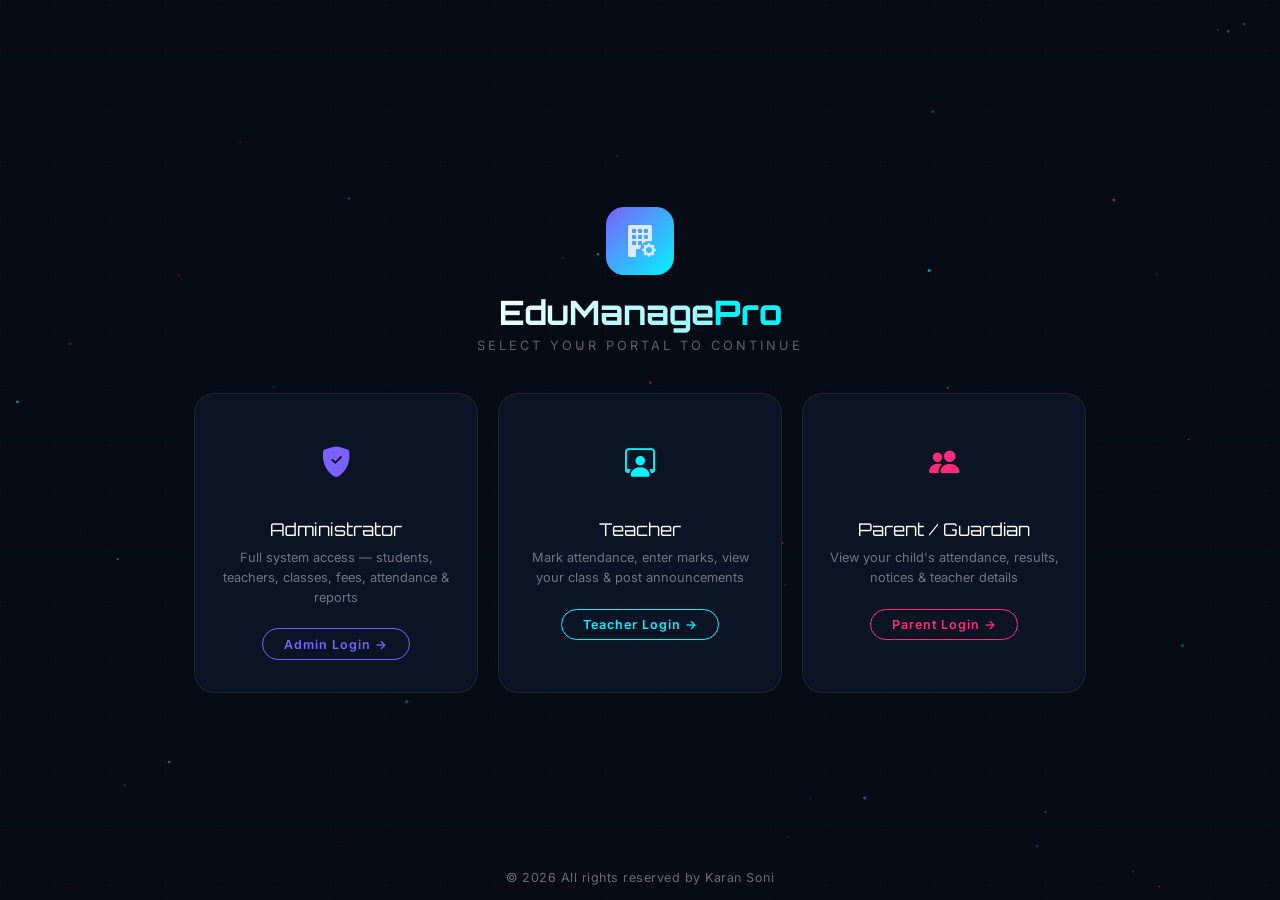
<file: index.html>
<!DOCTYPE html>
<html lang="en">
<head>
  <meta charset="UTF-8" />
  <meta name="viewport" content="width=device-width, initial-scale=1.0"/>
  <title>EduManage Pro — School Management System</title>
  <meta name="description" content="Futuristic School Management System — Students, Teachers, Attendance, Marks, Fees & More."/>

  <!-- Bootstrap 5 -->
  <link rel="stylesheet" href="https://cdn.jsdelivr.net/npm/bootstrap@5.3.3/dist/css/bootstrap.min.css"/>
  <!-- Bootstrap Icons -->
  <link rel="stylesheet" href="https://cdn.jsdelivr.net/npm/bootstrap-icons@1.11.3/font/bootstrap-icons.min.css"/>
  <!-- Google Fonts -->
  <link href="https://fonts.googleapis.com/css2?family=Orbitron:wght@400;600;700;900&family=Rajdhani:wght@400;500;600;700&family=Inter:wght@300;400;500;600;700&display=swap" rel="stylesheet"/>
  <!-- Custom CSS -->
  <link rel="stylesheet" href="styles.css"/>
  <!-- High-Level Animations -->
  <link rel="stylesheet" href="animations.css"/>
  <!-- Session Guard -->
  <script>
    (function(){
      const s = JSON.parse(sessionStorage.getItem('edu_session')||'null');
      if(!s || s.role !== 'admin' || !s._sig) { window.location.href = 'login.html'; }
      // Verify session signature
      function djb2(str){let h=5381;for(let i=0;i<str.length;i++)h=((h<<5)+h)^str.charCodeAt(i);return(h>>>0).toString(36);}
      const raw=(s.role||'')+(s.id||'')+(s.empId||'')+(s.studentRoll||'');
      if(djb2(raw+'_edu_sig_2026')!==s._sig){sessionStorage.clear();window.location.href='login.html';}
    })();
  </script>
</head>
<body>

  <!-- PRELOADER -->
  <div id="preloader">
    <div class="preloader-inner">
      <div class="hex-loader">
        <div class="hex h1"></div>
        <div class="hex h2"></div>
        <div class="hex h3"></div>
      </div>
      <div class="preloader-text">
        <span class="brand-name">EduManage<span class="text-neon"> Pro</span></span>
        <div class="loading-bar"><div class="loading-fill"></div></div>
        <span class="loading-label">Initializing System...</span>
      </div>
    </div>
  </div>

  <!-- PARTICLE BACKGROUND -->
  <canvas id="particleCanvas"></canvas>

  <!-- LAYOUT WRAPPER -->
  <div class="app-wrapper" id="appWrapper" style="display:none">

    <!-- SIDEBAR -->
    <aside class="sidebar" id="sidebar">
      <div class="sidebar-brand">
        <div class="brand-icon"><i class="bi bi-building-fill-gear"></i></div>
        <div class="brand-text">
          <span class="brand-title">EduManage</span>
          <span class="brand-sub">Pro Dashboard</span>
        </div>
        <button class="sidebar-toggle-btn" id="sidebarToggle"><i class="bi bi-layout-sidebar"></i></button>
      </div>

      <div class="sidebar-search">
        <i class="bi bi-search"></i>
        <input type="text" placeholder="Quick search..." id="sidebarSearch"/>
      </div>

      <nav class="sidebar-nav">
        <div class="nav-section-label">MAIN</div>
        <a href="#" class="nav-link active" data-page="dashboard" id="nav-dashboard">
          <span class="nav-icon"><i class="bi bi-grid-1x2-fill"></i></span>
          <span class="nav-text">Dashboard</span>
          <span class="nav-badge" id="nb-dashboard"></span>
        </a>
        <a href="#" class="nav-link" data-page="students" id="nav-students">
          <span class="nav-icon"><i class="bi bi-people-fill"></i></span>
          <span class="nav-text">Students</span>
          <span class="nav-badge" id="nb-students"></span>
        </a>
        <a href="#" class="nav-link" data-page="teachers" id="nav-teachers">
          <span class="nav-icon"><i class="bi bi-person-workspace"></i></span>
          <span class="nav-text">Teachers</span>
          <span class="nav-badge" id="nb-teachers"></span>
        </a>
        <a href="#" class="nav-link" data-page="classes" id="nav-classes">
          <span class="nav-icon"><i class="bi bi-journal-bookmark-fill"></i></span>
          <span class="nav-text">Classes</span>
          <span class="nav-badge" id="nb-classes"></span>
        </a>

        <div class="nav-section-label mt-2">ACADEMICS</div>
        <a href="#" class="nav-link" data-page="attendance" id="nav-attendance">
          <span class="nav-icon"><i class="bi bi-check2-circle"></i></span>
          <span class="nav-text">Attendance</span>
          <span class="nav-badge" id="nb-attendance"></span>
        </a>
        <a href="#" class="nav-link" data-page="marks" id="nav-marks">
          <span class="nav-icon"><i class="bi bi-graph-up-arrow"></i></span>
          <span class="nav-text">Marks & Results</span>
          <span class="nav-badge" id="nb-marks"></span>
        </a>

        <div class="nav-section-label mt-2">ADMIN</div>
        <a href="#" class="nav-link" data-page="fees" id="nav-fees">
          <span class="nav-icon"><i class="bi bi-cash-coin"></i></span>
          <span class="nav-text">Fee Management</span>
          <span class="nav-badge pending" id="nb-fees"></span>
        </a>
        <a href="#" class="nav-link" data-page="notices" id="nav-notices">
          <span class="nav-icon"><i class="bi bi-megaphone-fill"></i></span>
          <span class="nav-text">Notice Board</span>
          <span class="nav-badge" id="nb-notices"></span>
        </a>
      </nav>

      <div class="sidebar-footer">
        <div class="admin-card">
          <div class="admin-ava">A</div>
          <div class="admin-meta">
            <div class="admin-name">Administrator</div>
            <div class="admin-role"><i class="bi bi-circle-fill text-neon" style="font-size:6px"></i> Online</div>
          </div>
          <i class="bi bi-three-dots-vertical ms-auto text-muted" style="cursor:pointer"></i>
        </div>
        <div class="sys-clock" id="sysClock"></div>
        <button onclick="sessionStorage.clear();window.location.href='login.html'" class="btn-ghost w-100 mt-2" style="font-size:.78rem">
          <i class="bi bi-box-arrow-left me-1"></i>Logout
        </button>
      </div>
    </aside>

    <!-- MAIN AREA -->
    <div class="main-area" id="mainArea">
      <!-- TOPBAR -->
      <header class="topbar">
        <div class="topbar-left">
          <button class="mobile-toggle" id="mobileToggle"><i class="bi bi-list"></i></button>
          <div>
            <h1 class="topbar-title" id="topbarTitle">Dashboard</h1>
            <div class="topbar-crumb" id="topbarCrumb">System / Dashboard</div>
          </div>
        </div>
        <div class="topbar-right">
          <div class="top-search">
            <i class="bi bi-search"></i>
            <input type="text" placeholder="Search students, teachers..." id="globalSearch"/>
          </div>
          <div class="topbar-action" id="notifBell" title="Notifications">
            <i class="bi bi-bell-fill"></i>
            <span class="action-dot"></span>
          </div>
          <div class="topbar-action" title="Settings">
            <i class="bi bi-gear-fill"></i>
          </div>
          <div class="topbar-action" title="Fullscreen" id="fullscreenBtn">
            <i class="bi bi-fullscreen"></i>
          </div>
        </div>
      </header>

      <!-- PAGES -->
      <div class="pages-wrap">

        <!-- ===== DASHBOARD ===== -->
        <div class="page active" id="page-dashboard">
          <div class="row g-4 mb-4" id="statsRow"></div>

          <div class="row g-4 mb-4">
            <div class="col-xl-8">
              <div class="glass-card h-100">
                <div class="gc-header">
                  <span class="gc-title"><i class="bi bi-bar-chart-fill text-neon me-2"></i>Weekly Attendance Overview</span>
                  <span class="badge-neon">Live</span>
                </div>
                <div class="att-chart-wrap" id="attChartWrap"></div>
              </div>
            </div>
            <div class="col-xl-4">
              <div class="glass-card h-100">
                <div class="gc-header">
                  <span class="gc-title"><i class="bi bi-pie-chart-fill text-neon me-2"></i>Fee Status</span>
                </div>
                <div id="feeDonut" class="fee-donut-wrap"></div>
              </div>
            </div>
          </div>

          <div class="row g-4">
            <div class="col-xl-7">
              <div class="glass-card">
                <div class="gc-header">
                  <span class="gc-title"><i class="bi bi-person-plus-fill text-neon me-2"></i>Recent Students</span>
                  <button class="btn-ghost btn-sm" onclick="navigateTo('students')">View All <i class="bi bi-arrow-right"></i></button>
                </div>
                <table class="fut-table" id="dashRecentStudents">
                  <thead><tr><th>Name</th><th>Class</th><th>Roll</th><th>Fee</th></tr></thead>
                  <tbody></tbody>
                </table>
              </div>
            </div>
            <div class="col-xl-5">
              <div class="glass-card">
                <div class="gc-header">
                  <span class="gc-title"><i class="bi bi-megaphone-fill text-neon me-2"></i>Recent Notices</span>
                  <button class="btn-ghost btn-sm" onclick="navigateTo('notices')">View All <i class="bi bi-arrow-right"></i></button>
                </div>
                <div id="dashNotices" class="notice-feed"></div>
              </div>
            </div>
          </div>
        </div>

        <!-- ===== STUDENTS ===== -->
        <div class="page hidden" id="page-students">
          <div class="page-toolbar">
            <div class="d-flex gap-2 flex-wrap">
              <div class="search-wrap"><i class="bi bi-search"></i><input type="text" id="stuSearch" placeholder="Search name or roll..."/></div>
              <select class="fut-select" id="stuClassFilter"><option value="">All Classes</option></select>
              <select class="fut-select" id="stuGenderFilter">
                <option value="">All Gender</option>
                <option>Male</option><option>Female</option><option>Other</option>
              </select>
            </div>
            <div class="d-flex gap-2">
              <button class="btn-ghost" onclick="openCsvImportModal()"><i class="bi bi-filetype-csv me-1"></i>Import CSV</button>
              <button class="btn-neon" data-bs-toggle="modal" data-bs-target="#addStudentModal"><i class="bi bi-plus-circle-fill me-1"></i>Add Student</button>
            </div>
          </div>
          <div class="glass-card">
            <div class="table-responsive">
              <table class="fut-table" id="studentsTable">
                <thead>
                  <tr><th>#</th><th>Roll</th><th>Name</th><th>Class</th><th>Gender</th><th>Parent</th><th>Contact</th><th>Fee Status</th><th>Action</th></tr>
                </thead>
                <tbody id="studentsTbody"></tbody>
              </table>
            </div>
          </div>
        </div>

        <!-- ===== TEACHERS ===== -->
        <div class="page hidden" id="page-teachers">
          <div class="page-toolbar">
            <div class="search-wrap"><i class="bi bi-search"></i><input type="text" id="tchSearch" placeholder="Search teachers..."/></div>
            <button class="btn-neon" data-bs-toggle="modal" data-bs-target="#addTeacherModal"><i class="bi bi-plus-circle-fill me-1"></i>Add Teacher</button>
          </div>
          <div class="row g-4" id="teachersGrid"></div>
        </div>

        <!-- ===== CLASSES ===== -->
        <div class="page hidden" id="page-classes">
          <div class="page-toolbar">
            <span class="page-sub">Manage classes, sections & subjects</span>
            <button class="btn-neon" data-bs-toggle="modal" data-bs-target="#addClassModal"><i class="bi bi-plus-circle-fill me-1"></i>Add Class</button>
          </div>
          <div class="row g-4" id="classesGrid"></div>
        </div>

        <!-- ===== ATTENDANCE ===== -->
        <div class="page hidden" id="page-attendance">
          <div class="page-toolbar">
            <div class="d-flex gap-2 flex-wrap">
              <select class="fut-select" id="attClass"><option value="">Select Class</option></select>
              <input type="date" class="fut-input" id="attDate"/>
            </div>
            <div class="d-flex gap-2">
              <button class="btn-ghost" onclick="markAllPresent()"><i class="bi bi-check-all me-1"></i>All Present</button>
              <button class="btn-neon" onclick="saveAttendance()"><i class="bi bi-save-fill me-1"></i>Save Attendance</button>
            </div>
          </div>
          <div class="glass-card" id="attCard">
            <div class="att-summary-bar" id="attSummary"></div>
            <div id="attList"><div class="empty-state"><i class="bi bi-calendar3"></i><p>Select class and date to begin</p></div></div>
          </div>
        </div>

        <!-- ===== MARKS ===== -->
        <div class="page hidden" id="page-marks">
          <div class="page-toolbar">
            <div class="d-flex gap-2 flex-wrap">
              <select class="fut-select" id="marksClass"><option value="">Select Class</option></select>
              <select class="fut-select" id="marksSubject"><option value="">Select Subject</option></select>
              <select class="fut-select" id="marksExam">
                <option>Unit Test 1</option><option>Unit Test 2</option>
                <option>Mid Term</option><option>Final Exam</option>
              </select>
            </div>
            <button class="btn-neon" onclick="saveMarks()"><i class="bi bi-save-fill me-1"></i>Save Marks</button>
          </div>
          <!-- Results summary cards -->
          <div class="row g-3 mb-4" id="marksStats" style="display:none!important"></div>
          <div class="glass-card">
            <div class="table-responsive">
              <table class="fut-table" id="marksTable">
                <thead><tr><th>Roll</th><th>Student Name</th><th>Marks /100</th><th>Grade</th><th>Remarks</th></tr></thead>
                <tbody id="marksTbody"><tr><td colspan="5" class="empty-cell">Select class, subject &amp; exam to load students.</td></tr></tbody>
              </table>
            </div>
          </div>
        </div>

        <!-- ===== FEES ===== -->
        <div class="page hidden" id="page-fees">
          <div class="page-toolbar">
            <div class="d-flex gap-2 flex-wrap">
              <select class="fut-select" id="feeClassFilter"><option value="">All Classes</option></select>
              <select class="fut-select" id="feeStatusFilter">
                <option value="">All Status</option>
                <option>Paid</option><option>Partial</option><option>Pending</option>
              </select>
            </div>
            <button class="btn-neon" data-bs-toggle="modal" data-bs-target="#addFeeModal"><i class="bi bi-plus-circle-fill me-1"></i>Record Payment</button>
          </div>
          <div class="row g-3 mb-4">
            <div class="col-md-4">
              <div class="stat-mini" style="--clr:#0ff">
                <i class="bi bi-check-circle-fill"></i>
                <div><div class="sm-val" id="feeCollectedVal">₹0</div><div class="sm-lab">Collected</div></div>
              </div>
            </div>
            <div class="col-md-4">
              <div class="stat-mini" style="--clr:#f55">
                <i class="bi bi-exclamation-triangle-fill"></i>
                <div><div class="sm-val" id="feePendingVal">₹0</div><div class="sm-lab">Pending</div></div>
              </div>
            </div>
            <div class="col-md-4">
              <div class="stat-mini" style="--clr:#fc0">
                <i class="bi bi-cash-stack"></i>
                <div><div class="sm-val" id="feeTotalVal">₹0</div><div class="sm-lab">Total Due</div></div>
              </div>
            </div>
          </div>
          <div class="glass-card">
            <div class="table-responsive">
              <table class="fut-table" id="feesTable">
                <thead><tr><th>Roll</th><th>Student</th><th>Class</th><th>Due</th><th>Paid</th><th>Balance</th><th>Status</th><th>Action</th></tr></thead>
                <tbody id="feesTbody"></tbody>
              </table>
            </div>
          </div>
        </div>

        <!-- ===== NOTICES ===== -->
        <div class="page hidden" id="page-notices">
          <div class="page-toolbar">
            <div class="d-flex gap-2">
              <select class="fut-select" id="noticeFilter"><option value="">All Categories</option><option>General</option><option>Exam</option><option>Holiday</option><option>Sports</option><option>Fee</option></select>
            </div>
            <button class="btn-neon" data-bs-toggle="modal" data-bs-target="#addNoticeModal"><i class="bi bi-megaphone-fill me-1"></i>Post Notice</button>
          </div>
          <div class="row g-4" id="noticesGrid"></div>
        </div>

      </div><!-- /pages-wrap -->
    </div><!-- /main-area -->
  </div><!-- /app-wrapper -->

  <!-- ============================
       MODALS
  ============================= -->

  <!-- Add Student -->
  <div class="modal fade" id="addStudentModal" tabindex="-1">
    <div class="modal-dialog modal-lg modal-dialog-centered modal-dialog-scrollable">
      <div class="modal-content fut-modal">
        <div class="modal-header fut-modal-header">
          <h5 class="modal-title"><i class="bi bi-person-plus-fill text-neon me-2"></i>Add New Student</h5>
          <button type="button" class="btn-close btn-close-white" data-bs-dismiss="modal"></button>
        </div>
        <div class="modal-body p-4">
          <div class="row g-3">
            <div class="col-md-6"><label class="fut-label">Full Name *</label><input class="fut-input" id="sName" placeholder="Student full name"/></div>
            <div class="col-md-6"><label class="fut-label">Roll Number *</label><input class="fut-input" id="sRoll" placeholder="e.g. 101"/></div>
            <div class="col-md-6"><label class="fut-label">Class *</label><select class="fut-select w-100" id="sClass"><option value="">-- Select Class --</option></select></div>
            <div class="col-md-6"><label class="fut-label">Gender</label><select class="fut-select w-100" id="sGender"><option>Male</option><option>Female</option><option>Other</option></select></div>
            <div class="col-md-6"><label class="fut-label">Date of Birth</label><input type="date" class="fut-input" id="sDob"/></div>
            <div class="col-md-6"><label class="fut-label">Blood Group</label><select class="fut-select w-100" id="sBlood"><option value="">Select</option><option>A+</option><option>A-</option><option>B+</option><option>B-</option><option>O+</option><option>O-</option><option>AB+</option><option>AB-</option></select></div>
            <div class="col-md-6"><label class="fut-label">Parent/Guardian Name</label><input class="fut-input" id="sParent" placeholder="Parent name"/></div>
            <div class="col-md-6"><label class="fut-label">Contact Number</label><input type="tel" class="fut-input" id="sContact" placeholder="10-digit mobile"/></div>
            <div class="col-md-6"><label class="fut-label">Annual Fee (₹)</label><input type="number" class="fut-input" id="sFee" placeholder="e.g. 25000"/></div>
            <div class="col-md-6"><label class="fut-label">Admission Date</label><input type="date" class="fut-input" id="sAdmDate"/></div>
            <div class="col-12"><label class="fut-label">Address</label><input class="fut-input" id="sAddress" placeholder="Full address"/></div>
          </div>
        </div>
        <div class="modal-footer fut-modal-footer">
          <button class="btn-ghost" data-bs-dismiss="modal">Cancel</button>
          <button class="btn-neon" onclick="addStudent()"><i class="bi bi-check-circle-fill me-1"></i>Add Student</button>
        </div>
      </div>
    </div>
  </div>

  <!-- Add Teacher -->
  <div class="modal fade" id="addTeacherModal" tabindex="-1">
    <div class="modal-dialog modal-lg modal-dialog-centered">
      <div class="modal-content fut-modal">
        <div class="modal-header fut-modal-header">
          <h5 class="modal-title"><i class="bi bi-person-workspace text-neon me-2"></i>Add New Teacher</h5>
          <button type="button" class="btn-close btn-close-white" data-bs-dismiss="modal"></button>
        </div>
        <div class="modal-body p-4">
          <div class="row g-3">
            <div class="col-md-6"><label class="fut-label">Full Name *</label><input class="fut-input" id="tName" placeholder="Teacher full name"/></div>
            <div class="col-md-6"><label class="fut-label">Employee ID</label><input class="fut-input" id="tEmpId" placeholder="e.g. EMP-001"/></div>
            <div class="col-md-6"><label class="fut-label">Subject *</label><input class="fut-input" id="tSubject" placeholder="e.g. Mathematics"/></div>
            <div class="col-md-6"><label class="fut-label">Qualification</label><input class="fut-input" id="tQual" placeholder="e.g. M.Sc, B.Ed"/></div>
            <div class="col-md-6"><label class="fut-label">Contact Number</label><input type="tel" class="fut-input" id="tContact" placeholder="10-digit mobile"/></div>
            <div class="col-md-6"><label class="fut-label">Email</label><input type="email" class="fut-input" id="tEmail" placeholder="teacher@school.com"/></div>
            <div class="col-md-6"><label class="fut-label">Salary (₹/month)</label><input type="number" class="fut-input" id="tSalary" placeholder="e.g. 35000"/></div>
            <div class="col-md-6"><label class="fut-label">Joining Date</label><input type="date" class="fut-input" id="tJoin"/></div>
            <div class="col-12"><label class="fut-label">Assigned Class</label><select class="fut-select w-100" id="tClass"><option value="">-- None --</option></select></div>
          </div>
        </div>
        <div class="modal-footer fut-modal-footer">
          <button class="btn-ghost" data-bs-dismiss="modal">Cancel</button>
          <button class="btn-neon" onclick="addTeacher()"><i class="bi bi-check-circle-fill me-1"></i>Add Teacher</button>
        </div>
      </div>
    </div>
  </div>

  <!-- Add Class -->
  <div class="modal fade" id="addClassModal" tabindex="-1">
    <div class="modal-dialog modal-dialog-centered">
      <div class="modal-content fut-modal">
        <div class="modal-header fut-modal-header">
          <h5 class="modal-title"><i class="bi bi-journal-bookmark-fill text-neon me-2"></i>Add New Class</h5>
          <button type="button" class="btn-close btn-close-white" data-bs-dismiss="modal"></button>
        </div>
        <div class="modal-body p-4">
          <div class="row g-3">
            <div class="col-6"><label class="fut-label">Grade *</label>
              <select class="fut-select w-100" id="cGrade">
                <option value="">Select</option>
                <option>1</option><option>2</option><option>3</option><option>4</option>
                <option>5</option><option>6</option><option>7</option><option>8</option>
                <option>9</option><option>10</option><option>11</option><option>12</option>
              </select>
            </div>
            <div class="col-6"><label class="fut-label">Section *</label>
              <select class="fut-select w-100" id="cSection">
                <option>A</option><option>B</option><option>C</option><option>D</option>
              </select>
            </div>
            <div class="col-12"><label class="fut-label">Class Teacher</label>
              <select class="fut-select w-100" id="cTeacher"><option value="">-- Select Teacher --</option></select>
            </div>
            <div class="col-12"><label class="fut-label">Subjects (comma-separated) *</label>
              <input class="fut-input" id="cSubjects" placeholder="e.g. Math, Science, English, Hindi, SST"/>
            </div>
            <div class="col-12"><label class="fut-label">Annual Fee for this Class (₹)</label>
              <input type="number" class="fut-input" id="cFee" placeholder="e.g. 25000"/>
            </div>
          </div>
        </div>
        <div class="modal-footer fut-modal-footer">
          <button class="btn-ghost" data-bs-dismiss="modal">Cancel</button>
          <button class="btn-neon" onclick="addClass()"><i class="bi bi-check-circle-fill me-1"></i>Add Class</button>
        </div>
      </div>
    </div>
  </div>

  <!-- Add Notice -->
  <div class="modal fade" id="addNoticeModal" tabindex="-1">
    <div class="modal-dialog modal-dialog-centered">
      <div class="modal-content fut-modal">
        <div class="modal-header fut-modal-header">
          <h5 class="modal-title"><i class="bi bi-megaphone-fill text-neon me-2"></i>Post New Notice</h5>
          <button type="button" class="btn-close btn-close-white" data-bs-dismiss="modal"></button>
        </div>
        <div class="modal-body p-4">
          <div class="row g-3">
            <div class="col-12"><label class="fut-label">Title *</label><input class="fut-input" id="nTitle" placeholder="Notice title"/></div>
            <div class="col-6"><label class="fut-label">Category</label>
              <select class="fut-select w-100" id="nCat"><option>General</option><option>Exam</option><option>Holiday</option><option>Sports</option><option>Fee</option></select>
            </div>
            <div class="col-6"><label class="fut-label">Priority</label>
              <select class="fut-select w-100" id="nPrio"><option>Normal</option><option>High</option><option>Urgent</option></select>
            </div>
            <div class="col-12"><label class="fut-label">Content *</label><textarea class="fut-input" id="nContent" rows="4" placeholder="Notice content..."></textarea></div>
          </div>
        </div>
        <div class="modal-footer fut-modal-footer">
          <button class="btn-ghost" data-bs-dismiss="modal">Cancel</button>
          <button class="btn-neon" onclick="addNotice()"><i class="bi bi-check-circle-fill me-1"></i>Post Notice</button>
        </div>
      </div>
    </div>
  </div>

  <!-- Record Fee Payment -->
  <div class="modal fade" id="addFeeModal" tabindex="-1">
    <div class="modal-dialog modal-dialog-centered">
      <div class="modal-content fut-modal">
        <div class="modal-header fut-modal-header">
          <h5 class="modal-title"><i class="bi bi-cash-coin text-neon me-2"></i>Record Fee Payment</h5>
          <button type="button" class="btn-close btn-close-white" data-bs-dismiss="modal"></button>
        </div>
        <div class="modal-body p-4">
          <div class="row g-3">
            <div class="col-md-6"><label class="fut-label">Roll No. *</label><input class="fut-input" id="fRoll" placeholder="Student roll"/></div>
            <div class="col-md-6"><label class="fut-label">Student Name</label><input class="fut-input" id="fName" readonly placeholder="Auto-filled"/></div>
            <div class="col-md-6"><label class="fut-label">Amount Paid (₹) *</label><input type="number" class="fut-input" id="fAmount" placeholder="e.g. 5000"/></div>
            <div class="col-md-6"><label class="fut-label">Payment Mode</label>
              <select class="fut-select w-100" id="fMode"><option>Cash</option><option>UPI</option><option>Cheque</option><option>Bank Transfer</option><option>DD</option></select>
            </div>
            <div class="col-md-6"><label class="fut-label">Receipt No.</label><input class="fut-input" id="fReceipt" placeholder="RCP-001"/></div>
            <div class="col-md-6"><label class="fut-label">Date</label><input type="date" class="fut-input" id="fDate"/></div>
            <div class="col-12"><label class="fut-label">Remarks</label><input class="fut-input" id="fRemarks" placeholder="Optional remarks"/></div>
          </div>
        </div>
        <div class="modal-footer fut-modal-footer">
          <button class="btn-ghost" data-bs-dismiss="modal">Cancel</button>
          <button class="btn-neon" onclick="recordPayment()"><i class="bi bi-check-circle-fill me-1"></i>Record Payment</button>
        </div>
      </div>
    </div>
  </div>

  <!-- View Student Modal -->
  <div class="modal fade" id="viewStudentModal" tabindex="-1">
    <div class="modal-dialog modal-dialog-centered">
      <div class="modal-content fut-modal">
        <div class="modal-header fut-modal-header">
          <h5 class="modal-title"><i class="bi bi-person-badge-fill text-neon me-2"></i>Student Profile</h5>
          <button type="button" class="btn-close btn-close-white" data-bs-dismiss="modal"></button>
        </div>
        <div class="modal-body p-4" id="viewStudentBody"></div>
        <div class="modal-footer fut-modal-footer">
          <button class="btn-ghost" data-bs-dismiss="modal">Close</button>
        </div>
      </div>
    </div>
  </div>

  <!-- ===== IMPORT CSV MODAL ===== -->
  <div class="modal fade" id="csvImportModal" tabindex="-1">
    <div class="modal-dialog modal-dialog-centered">
      <div class="modal-content fut-modal">
        <div class="modal-header">
          <h5 class="modal-title"><i class="bi bi-cloud-arrow-up-fill text-neon me-2"></i>Import Students via CSV</h5>
          <button type="button" class="btn-close btn-close-white" data-bs-dismiss="modal"></button>
        </div>
        <div class="modal-body">
          <div style="background:rgba(0,245,255,.05);border:1px solid rgba(0,245,255,.2);padding:1rem;border-radius:12px;margin-bottom:1rem;font-size:.85rem;color:#e0e8ff">
            <strong>Format required (First Row = Header):</strong><br>
            <code style="color:var(--neon);word-break:break-all">name,class,gender,roll,dob,blood,parent,contact,fee</code><br><br>
            <em>* Ensure class name matches exactly (e.g. Class 1-A)</em>
          </div>
          <div class="f-group">
            <label class="f-label">Select CSV File</label>
            <input type="file" class="fut-input" id="csvFileInput" accept=".csv" />
          </div>
          <div id="csvPreview" style="max-height:150px;overflow-y:auto;font-size:.75rem;color:rgba(255,255,255,.6);margin-top:1rem;display:none;background:rgba(0,0,0,.3);padding:.5rem;border-radius:8px"></div>
        </div>
        <div class="modal-footer">
          <button type="button" class="btn-ghost" data-bs-dismiss="modal">Cancel</button>
          <button type="button" class="btn-neon" onclick="processCsvImport()"><i class="bi bi-check2-circle me-1"></i>Import Data</button>
        </div>
      </div>
    </div>
  </div>

  <!-- TOAST -->
  <div class="position-fixed bottom-0 end-0 p-3" style="z-index:9999">
    <div id="liveToast" class="fut-toast toast" role="alert" aria-live="assertive" aria-atomic="true">
      <div class="toast-body" id="toastMsg">Success!</div>
    </div>
  </div>

  <!-- Bootstrap JS -->
  <script src="https://cdn.jsdelivr.net/npm/bootstrap@5.3.3/dist/js/bootstrap.bundle.min.js"></script>
  <!-- jQuery -->
  <script src="https://code.jquery.com/jquery-3.7.1.min.js"></script>
  <!-- Database — seed data (load BEFORE app.js) -->
  <script src="database.js"></script>
  <!-- App JS -->
  <script src="app.js"></script>
  <!-- Animations JS -->
  <script src="animations.js"></script>
    <div style="position:fixed; bottom:15px; width:100%; text-align:center; font-size:12.5px; color:rgba(255,255,255,0.4); z-index:9999; pointer-events:none; font-family:'Inter',sans-serif; letter-spacing:0.5px;">
    &copy; 2026 All rights reserved by Karan Soni
  </div>


</body>
</html>
</file>
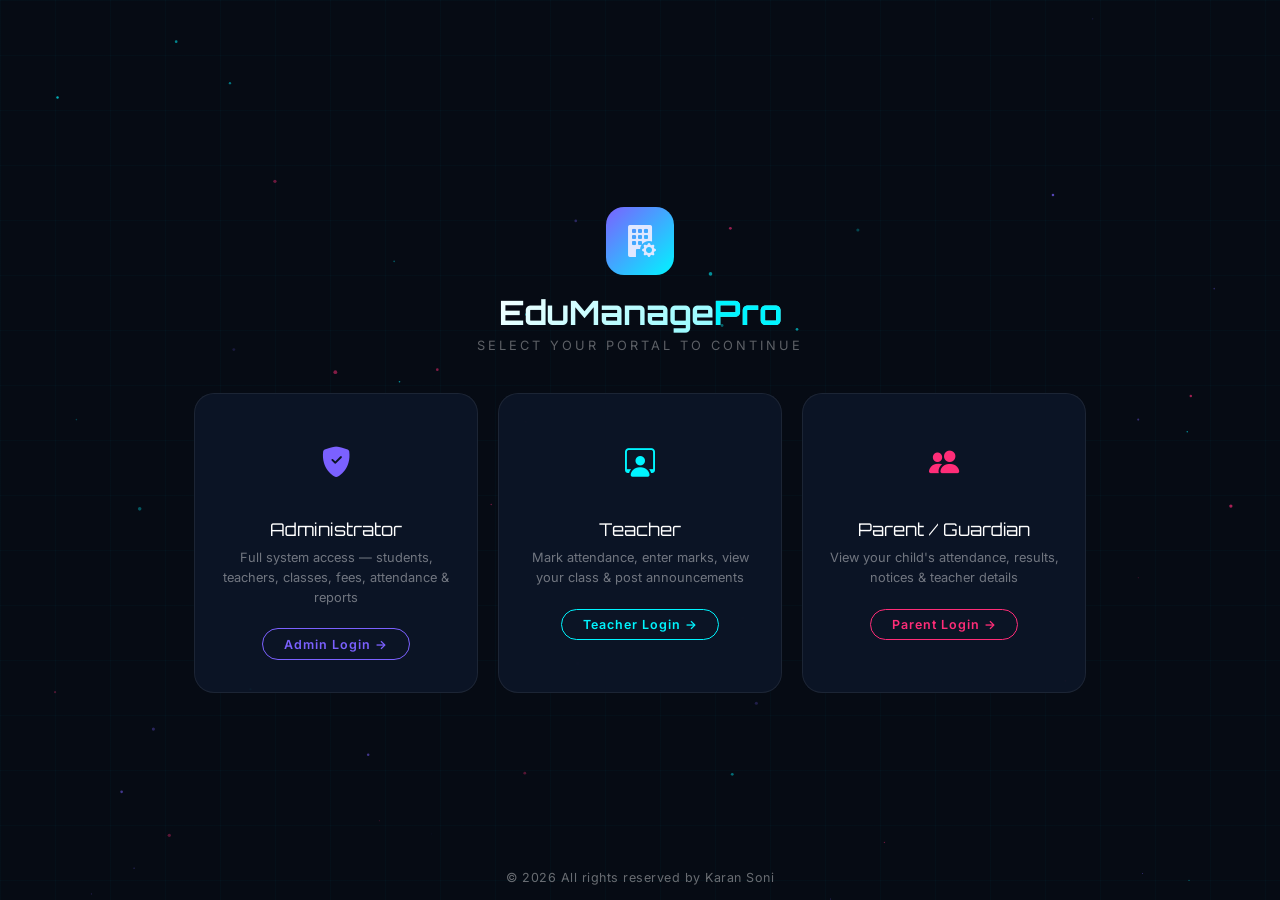
<file: login.html>
<!DOCTYPE html>
<html lang="en">
<head>
  <meta charset="UTF-8"/>
  <meta name="viewport" content="width=device-width, initial-scale=1.0"/>
  <title>EduManage Pro — Secure Login</title>
  <meta name="description" content="EduManage Pro — OTP-verified login for Admin, Teacher & Parent portals"/>
  <link rel="stylesheet" href="https://cdn.jsdelivr.net/npm/bootstrap-icons@1.11.3/font/bootstrap-icons.min.css"/>
  <link href="https://fonts.googleapis.com/css2?family=Orbitron:wght@400;600;700;900&family=Inter:wght@300;400;500;600;700&display=swap" rel="stylesheet"/>
  <style>
    :root {
      --neon:#00f5ff; --neon-2:#7b61ff; --neon-3:#ff2d78;
      --bg:#060b14; --glass:rgba(13,22,40,.88);
      --green:#00e676; --red:#ff3d71; --amber:#ffc107;
      --font-brand:'Orbitron',sans-serif;
      --font-body:'Inter',sans-serif;
      --lc: #00f5ff;
    }
    *,*::before,*::after{box-sizing:border-box;margin:0;padding:0;}
    html,body{height:100%;}
    body{
      background:var(--bg); font-family:var(--font-body); color:#e0e8ff;
      min-height:100vh; display:flex; align-items:center; justify-content:center;
      overflow:hidden;
    }
    canvas{position:fixed;inset:0;z-index:0;pointer-events:none;}
    body::before{
      content:''; position:fixed; inset:0; z-index:0;
      background:linear-gradient(rgba(0,245,255,.025) 1px,transparent 1px),
                 linear-gradient(90deg,rgba(0,245,255,.025) 1px,transparent 1px);
      background-size:55px 55px; pointer-events:none;
    }

    /* ═══ WRAP ═══ */
    .wrap{position:relative;z-index:10;width:100%;max-width:940px;padding:1.5rem;}

    /* ═══ HEADER ═══ */
    .hdr{text-align:center;margin-bottom:2.5rem;}
    .logo{
      width:68px;height:68px;border-radius:18px;
      background:linear-gradient(135deg,var(--neon-2),var(--neon));
      display:flex;align-items:center;justify-content:center;
      font-size:2rem;margin:0 auto 1rem;
      animation:pulse 3s infinite;
    }
    @keyframes pulse{0%,100%{box-shadow:0 0 30px rgba(0,245,255,.4);}50%{box-shadow:0 0 65px rgba(0,245,255,.75);}}
    .brand{font-family:var(--font-brand);font-size:2.1rem;font-weight:700;
      background:linear-gradient(135deg,#fff 30%,var(--neon));
      -webkit-background-clip:text;background-clip:text;-webkit-text-fill-color:transparent;}
    .brand span{-webkit-text-fill-color:var(--neon);}
    .brand-sub{color:rgba(255,255,255,.35);font-size:.8rem;letter-spacing:3px;text-transform:uppercase;margin-top:.3rem;}

    /* ═══ ROLE CARDS ═══ */
    .cards{display:grid;grid-template-columns:repeat(3,1fr);gap:1.25rem;}
    @media(max-width:620px){.cards{grid-template-columns:1fr;}}
    .card{
      background:var(--glass);border:1px solid rgba(255,255,255,.07);
      border-radius:20px;padding:2rem 1.5rem;text-align:center;cursor:pointer;
      transition:all .35s cubic-bezier(.34,1.56,.64,1);
      backdrop-filter:blur(24px);position:relative;overflow:hidden;
    }
    .card::before{content:'';position:absolute;inset:0;opacity:0;transition:opacity .3s;
      background:radial-gradient(circle at 50% 0%,var(--c)20,transparent 70%);}
    .card:hover{transform:translateY(-8px) scale(1.02);border-color:var(--c);box-shadow:0 8px 40px var(--c)44;}
    .card:hover::before{opacity:1;}
    .card.admin{--c:#7b61ff;}
    .card.teacher{--c:#00f5ff;}
    .card.parent{--c:#ff2d78;}
    .ci{
      width:72px;height:72px;border-radius:50%;margin:0 auto 1.25rem;
      background:linear-gradient(135deg,var(--c)30,var(--c)10);
      border:2px solid var(--c)44;display:flex;align-items:center;justify-content:center;
      font-size:1.9rem;color:var(--c);transition:all .3s;
    }
    .card:hover .ci{border-color:var(--c);box-shadow:0 0 25px var(--c)60;}
    .ct{font-family:var(--font-brand);font-size:1.1rem;color:#fff;margin-bottom:.5rem;}
    .cd{font-size:.8rem;color:rgba(255,255,255,.42);line-height:1.55;}
    .cbtn{
      display:inline-block;margin-top:1.3rem;padding:.45rem 1.3rem;
      border-radius:30px;border:1px solid var(--c);color:var(--c);
      font-size:.78rem;font-weight:600;letter-spacing:1px;transition:all .3s;
    }
    .card:hover .cbtn{background:var(--c);color:#000;box-shadow:0 0 20px var(--c)55;}

    /* ═══ PANEL (shared) ═══ */
    .panel{
      display:none;max-width:430px;margin:0 auto;
      background:var(--glass);border:1px solid rgba(255,255,255,.08);
      border-radius:24px;padding:2.5rem;backdrop-filter:blur(24px);
      animation:slideUp .4s ease;
    }
    @keyframes slideUp{from{opacity:0;transform:translateY(28px);}to{opacity:1;transform:translateY(0);}}
    .back-btn{
      background:none;border:none;color:rgba(255,255,255,.38);
      font-size:.82rem;cursor:pointer;margin-bottom:1.5rem;
      display:flex;align-items:center;gap:.4rem;transition:color .2s;
    }
    .back-btn:hover{color:var(--lc);}
    .p-icon{
      width:60px;height:60px;border-radius:50%;margin:0 auto .75rem;
      background:linear-gradient(135deg,var(--lc)30,var(--lc)10);
      border:2px solid var(--lc)55;display:flex;align-items:center;
      justify-content:center;font-size:1.5rem;color:var(--lc);
    }
    .p-title{font-family:var(--font-brand);font-size:1.2rem;text-align:center;color:#fff;margin-bottom:.25rem;}
    .p-sub{text-align:center;font-size:.78rem;color:rgba(255,255,255,.38);margin-bottom:1.75rem;}
    .f-label{display:block;font-size:.73rem;color:rgba(255,255,255,.45);letter-spacing:1px;text-transform:uppercase;margin-bottom:.4rem;}
    .f-input{
      width:100%;padding:.72rem 1rem;background:rgba(255,255,255,.04);
      border:1px solid rgba(255,255,255,.1);border-radius:10px;
      color:#fff;font-size:.9rem;outline:none;transition:border-color .2s,box-shadow .2s;
    }
    .f-input:focus{border-color:var(--lc);box-shadow:0 0 15px var(--lc)40;}
    .f-input::placeholder{color:rgba(255,255,255,.18);}
    .f-group{margin-bottom:1.1rem;}
    .primary-btn{
      width:100%;padding:.82rem;background:linear-gradient(135deg,var(--lc),var(--lc)90);
      border:none;border-radius:12px;color:#000;font-weight:700;font-size:.95rem;
      cursor:pointer;letter-spacing:1px;transition:all .3s;margin-top:.5rem;
      box-shadow:0 4px 22px var(--lc)44;
    }
    .primary-btn:hover{transform:translateY(-2px);box-shadow:0 8px 32px var(--lc)66;}
    .primary-btn:active{transform:translateY(0);}
    .primary-btn:disabled{opacity:.5;cursor:not-allowed;transform:none;}
    .err{
      background:rgba(255,61,113,.1);border:1px solid rgba(255,61,113,.3);
      color:#ff3d71;border-radius:8px;padding:.6rem .9rem;
      font-size:.8rem;margin-top:.75rem;display:none;
      animation:shake .35s ease;
    }
    @keyframes shake{0%,100%{transform:translateX(0);}25%{transform:translateX(-6px);}75%{transform:translateX(6px);}}
    .help{text-align:center;font-size:.72rem;color:rgba(255,255,255,.28);margin-top:1rem;}
    .help code{color:rgba(255,255,255,.5);font-size:.75rem;}

    /* ═══ OTP PANEL ═══ */
    .otp-phone-display{
      background:rgba(255,255,255,.04);border:1px solid rgba(255,255,255,.1);
      border-radius:10px;padding:.65rem 1rem;text-align:center;margin-bottom:1.5rem;
      font-size:.85rem;color:rgba(255,255,255,.6);
    }
    .otp-phone-display strong{color:#fff;}

    /* Demo OTP alert */
    .demo-banner{
      background:linear-gradient(135deg,rgba(0,230,118,.12),rgba(0,245,255,.08));
      border:1px solid rgba(0,230,118,.3);border-radius:12px;
      padding:.9rem 1rem;margin-bottom:1.5rem;text-align:center;
    }
    .demo-banner .tag{font-size:.65rem;letter-spacing:2px;color:var(--green);text-transform:uppercase;font-weight:700;}
    .demo-banner .demo-otp{
      font-family:var(--font-brand);font-size:2rem;letter-spacing:.5rem;color:#fff;
      margin:.35rem 0 .2rem;text-shadow:0 0 20px var(--green);
    }
    .demo-banner .demo-note{font-size:.71rem;color:rgba(255,255,255,.4);}

    /* 6-digit boxes */
    .otp-boxes{display:flex;gap:.6rem;justify-content:center;margin:1.5rem 0;}
    .obd{
      width:50px;height:58px;border-radius:12px;
      background:rgba(255,255,255,.04);border:2px solid rgba(255,255,255,.1);
      color:#fff;font-size:1.5rem;font-weight:700;font-family:var(--font-brand);
      text-align:center;outline:none;transition:all .25s;caret-color:transparent;
    }
    .obd:focus{border-color:var(--lc);box-shadow:0 0 18px var(--lc)55;background:rgba(255,255,255,.07);}
    .obd.filled{border-color:var(--lc)80;}
    .obd.shake-err{animation:shake .35s ease;border-color:var(--red) !important;}
    @media(max-width:400px){.obd{width:42px;height:50px;font-size:1.2rem;}}

    /* Timer + resend */
    .otp-footer{display:flex;align-items:center;justify-content:space-between;margin-top:1rem;font-size:.8rem;}
    .otp-timer{color:rgba(255,255,255,.4);}
    .otp-timer span{color:var(--lc);font-weight:700;font-family:monospace;}
    .resend-btn{
      background:none;border:none;color:rgba(255,255,255,.3);
      font-size:.8rem;cursor:pointer;transition:color .2s;padding:0;
    }
    .resend-btn:not(:disabled):hover{color:var(--lc);}
    .resend-btn:disabled{cursor:not-allowed;}

    /* Attempts */
    .attempts-left{
      text-align:center;font-size:.75rem;color:rgba(255,255,255,.35);
      margin-top:.75rem;
    }
    .attempts-left.warn{color:var(--amber);}
    .attempts-left.danger{color:var(--red);}

    /* Locked state */
    .locked-box{
      background:rgba(255,61,113,.08);border:1px solid rgba(255,61,113,.25);
      border-radius:12px;padding:1.25rem;text-align:center;
    }
    .locked-box i{font-size:2rem;color:var(--red);display:block;margin-bottom:.75rem;}
    .locked-box .lk-title{font-family:var(--font-brand);font-size:1rem;color:#fff;margin-bottom:.3rem;}
    .locked-box .lk-msg{font-size:.8rem;color:rgba(255,255,255,.4);}
    .locked-timer{font-family:monospace;font-size:1.4rem;color:var(--red);margin:.75rem 0 .25rem;}

    /* Success flash */
    @keyframes successPop{0%{transform:scale(.8);opacity:0;}70%{transform:scale(1.07);}100%{transform:scale(1);opacity:1;}}
    .success-icon{animation:successPop .4s ease forwards;}
  </style>
</head>
<body>
<canvas id="bg"></canvas>

<div class="wrap" id="wrap">
  <!-- ── Header ── -->
  <div class="hdr">
    <div class="logo"><i class="bi bi-building-fill-gear"></i></div>
    <div class="brand">EduManage<span>Pro</span></div>
    <div class="brand-sub">Select Your Portal to Continue</div>
  </div>

  <!-- ── Role Cards ── -->
  <div class="cards" id="cards">
    <div class="card admin" id="cardAdmin" onclick="showLogin('admin')">
      <div class="ci"><i class="bi bi-shield-fill-check"></i></div>
      <div class="ct">Administrator</div>
      <div class="cd">Full system access — students, teachers, classes, fees, attendance & reports</div>
      <div class="cbtn">Admin Login →</div>
    </div>
    <div class="card teacher" id="cardTeacher" onclick="showLogin('teacher')">
      <div class="ci"><i class="bi bi-person-workspace"></i></div>
      <div class="ct">Teacher</div>
      <div class="cd">Mark attendance, enter marks, view your class & post announcements</div>
      <div class="cbtn">Teacher Login →</div>
    </div>
    <div class="card parent" id="cardParent" onclick="showLogin('parent')">
      <div class="ci"><i class="bi bi-people-fill"></i></div>
      <div class="ct">Parent / Guardian</div>
      <div class="cd">View your child's attendance, results, notices & teacher details</div>
      <div class="cbtn">Parent Login →</div>
    </div>
  </div>

  <!-- ── STEP 1: Credentials Panel ── -->
  <div class="panel" id="credPanel">
    <button class="back-btn" id="credBack" onclick="goBack()">
      <i class="bi bi-arrow-left"></i> Back to portals
    </button>
    <div class="p-icon" id="credIcon"><i class="bi bi-shield-fill-check"></i></div>
    <div class="p-title" id="credTitle">Login</div>
    <div class="p-sub"  id="credSub">Enter your credentials</div>

    <div class="f-group">
      <label class="f-label" id="credULabel">Username</label>
      <input class="f-input" id="credU" type="text" autocomplete="off" placeholder="Enter ID"/>
    </div>
    <div class="f-group" id="credPGroup">
      <label class="f-label" id="credPLabel">Password / Mobile</label>
      <div style="position:relative">
        <input class="f-input" id="credP" type="password" placeholder="Enter password" style="padding-right:46px"/>
        <button onclick="togglePwd()" style="position:absolute;right:12px;top:50%;transform:translateY(-50%);background:none;border:none;color:rgba(255,255,255,.4);cursor:pointer;font-size:1rem" id="eyeBtn">
          <i class="bi bi-eye" id="eyeIcon"></i>
        </button>
      </div>
      <div id="mobileHint" style="font-size:.72rem;margin-top:.35rem;min-height:1rem;transition:color .2s;padding-left:.25rem"></div>
    </div>
    <button class="primary-btn" id="credBtn" onclick="doVerifyCreds()">
      <i class="bi bi-arrow-right-circle-fill me-2"></i><span id="credBtnTxt">Continue</span>
    </button>
    <div class="err" id="credErr"></div>
    <div class="help" id="credHelp"></div>
  </div>

  <!-- ── STEP 2: OTP Panel ── -->
  <div class="panel" id="otpPanel">
    <button class="back-btn" onclick="goToCredPanel()">
      <i class="bi bi-arrow-left"></i> Change credentials
    </button>
    <div class="p-icon" id="otpPanelIcon"><i class="bi bi-phone-fill"></i></div>
    <div class="p-title">OTP Verification</div>
    <div class="p-sub">Enter the 6-digit code sent to your mobile</div>

    <!-- Phone display -->
    <div class="otp-phone-display" id="otpPhoneDisplay">
      Sending OTP to <strong id="otpPhoneMasked">+91 ××××××0000</strong>
    </div>

    <!-- DEMO BANNER (shown since no real SMS backend) -->
    <div class="demo-banner" id="demoBanner">
      <div class="tag">📱 Demo Mode — OTP (would be sent via SMS)</div>
      <div class="demo-otp" id="demoOtpDisplay">------</div>
      <div class="demo-note">In production this would be sent to your phone silently</div>
    </div>

    <!-- 6 OTP boxes -->
    <div class="otp-boxes" id="otpBoxes">
      <input class="obd" id="o0" maxlength="1" type="text" inputmode="numeric" pattern="[0-9]"/>
      <input class="obd" id="o1" maxlength="1" type="text" inputmode="numeric" pattern="[0-9]"/>
      <input class="obd" id="o2" maxlength="1" type="text" inputmode="numeric" pattern="[0-9]"/>
      <input class="obd" id="o3" maxlength="1" type="text" inputmode="numeric" pattern="[0-9]"/>
      <input class="obd" id="o4" maxlength="1" type="text" inputmode="numeric" pattern="[0-9]"/>
      <input class="obd" id="o5" maxlength="1" type="text" inputmode="numeric" pattern="[0-9]"/>
    </div>

    <!-- Locked overlay (shown when too many attempts) -->
    <div class="locked-box" id="lockedBox" style="display:none">
      <i class="bi bi-lock-fill"></i>
      <div class="lk-title">Too many wrong attempts</div>
      <div class="locked-timer" id="lockTimer">01:00</div>
      <div class="lk-msg">Locked. Please wait before trying again.</div>
    </div>

    <button class="primary-btn" id="otpBtn" onclick="verifyOTP()" style="margin-top:.5rem">
      <i class="bi bi-shield-check me-2"></i>Verify & Login
    </button>
    <div class="err" id="otpErr"></div>

    <div class="otp-footer">
      <div class="otp-timer">Expires in <span id="otpTimerDisplay">05:00</span></div>
      <button class="resend-btn" id="resendBtn" disabled onclick="resendOTP()">
        <i class="bi bi-arrow-clockwise me-1"></i>Resend OTP
      </button>
    </div>
    <div class="attempts-left" id="attemptsLeft">3 attempts remaining</div>
  </div>

</div>

<script src="database.js"></script>
<script>
'use strict';

/* ══════════════════════════════════════
   STATE
══════════════════════════════════════ */
let currentRole   = '';
let pendingUser   = null;   // verified user object waiting for OTP
let generatedOTP  = '';
let otpExpireAt   = 0;      // timestamp
let otpTimerIntvl = null;
let lockUntil     = 0;
let lockTimerIntvl= null;
let attemptsLeft  = 3;
const OTP_TTL     = 5 * 60 * 1000;   // 5 minutes
const LOCK_TIME   = 60 * 1000;        // 1 minute lockout

/* ══════════════════════════════════════
   SECURITY UTILITIES
══════════════════════════════════════ */
// djb2 hash — used for admin password check & session signing
function djb2(str) {
  let h = 5381;
  for(let i=0;i<str.length;i++) h=((h<<5)+h)^str.charCodeAt(i);
  return (h>>>0).toString(36);
}
// Admin password hash of 'admin@123' — not storing plaintext in source
const ADMIN_PASS_HASH = djb2('admin@123_edu2026');

// Session signing — prevents casual DevTools manipulation
function signUser(u) {
  const raw = (u.role||'')+(u.id||'')+(u.empId||'')+(u.studentRoll||'');
  return djb2(raw+'_edu_sig_2026');
}
function saveSession(user) {
  const sess = {...user, _sig: signUser(user)};
  sessionStorage.setItem('edu_session', JSON.stringify(sess));
}

/* ══════════════════════════════════════
   PARTICLES
══════════════════════════════════════ */
(function(){
  const cvs=document.getElementById('bg'),ctx=cvs.getContext('2d');
  cvs.width=innerWidth;cvs.height=innerHeight;
  window.addEventListener('resize',()=>{cvs.width=innerWidth;cvs.height=innerHeight;});
  const cols=['#00f5ff','#7b61ff','#ff2d78'];
  const pts=Array.from({length:55},(_,i)=>({
    x:Math.random()*cvs.width,y:Math.random()*cvs.height,
    r:Math.random()*1.6+.3,vx:(Math.random()-.5)*.32,vy:(Math.random()-.5)*.32,
    a:Math.random()*.55+.15,c:cols[i%cols.length]
  }));
  function draw(){
    ctx.clearRect(0,0,cvs.width,cvs.height);
    pts.forEach(p=>{
      p.x+=p.vx;p.y+=p.vy;
      if(p.x<0||p.x>cvs.width)p.vx*=-1;
      if(p.y<0||p.y>cvs.height)p.vy*=-1;
      ctx.globalAlpha=p.a;ctx.fillStyle=p.c;
      ctx.beginPath();ctx.arc(p.x,p.y,p.r,0,Math.PI*2);ctx.fill();
    });
    ctx.globalAlpha=1;requestAnimationFrame(draw);
  }
  draw();
})();

/* ══════════════════════════════════════
   ROLE CONFIG
══════════════════════════════════════ */
const CONFIG = {
  admin: {
    icon:'bi-shield-fill-check', title:'Administrator Login',
    sub:'System admin credentials required',
    uLabel:'Username', pLabel:'Password', color:'#7b61ff',
    uPH:'admin', pPH:'••••••••',
    helpHtml:'Contact school IT administrator for credentials.',
    otp: false   // admin: NO OTP — direct login
  },
  teacher: {
    icon:'bi-person-workspace', title:'Teacher Login',
    sub:'Enter Employee ID & registered mobile number',
    uLabel:'Employee ID', pLabel:'Registered Mobile Number', color:'#00f5ff',
    uPH:'e.g. EMP-001', pPH:'Your 10-digit mobile',
    helpHtml:'Employee ID is on your appointment letter',
    otp: true    // teacher: OTP required
  },
  parent: {
    icon:'bi-people-fill', title:'Parent / Guardian Login',
    sub:"Enter your child's roll number & your mobile",
    uLabel:"Child's Roll Number", pLabel:'Your Registered Mobile', color:'#ff2d78',
    uPH:'e.g. 010101', pPH:'Your 10-digit mobile',
    helpHtml:"Roll number is printed on the school ID card",
    otp: true    // parent: OTP required
  }
};

/* ══════════════════════════════════════
   STEP 0 → STEP 1: Show credentials panel
══════════════════════════════════════ */
function showLogin(role) {
  currentRole = role;
  const cfg = CONFIG[role];

  document.getElementById('cards').style.display = 'none';
  const cp = document.getElementById('credPanel');
  cp.style.cssText = `display:block; --lc:${cfg.color}`;

  document.getElementById('credIcon').innerHTML = `<i class="bi ${cfg.icon}"></i>`;
  document.getElementById('credTitle').textContent = cfg.title;
  document.getElementById('credSub').textContent   = cfg.sub;
  document.getElementById('credULabel').textContent = cfg.uLabel;
  document.getElementById('credPLabel').textContent = cfg.pLabel;
  document.getElementById('credU').placeholder = cfg.uPH;
  document.getElementById('credP').placeholder = cfg.pPH;
  document.getElementById('credHelp').innerHTML = cfg.helpHtml;
  document.getElementById('credErr').style.display = 'none';
  document.getElementById('credBtnTxt').textContent = cfg.otp ? 'Send OTP →' : 'Login Securely';
  document.getElementById('credBtn').style.background = `linear-gradient(135deg,${cfg.color},${cfg.color}90)`;
  // Eye icon for password
  document.getElementById('credP').type = 'password';
  document.getElementById('eyeIcon').className = 'bi bi-eye';

  // ── Real-time input sanitization ──
  const uInp = document.getElementById('credU');
  const pInp = document.getElementById('credP');

  if(role === 'parent') {
    // Roll number: digits only
    uInp.setAttribute('inputmode','numeric');
    uInp.oninput = () => { uInp.value = uInp.value.replace(/\D/g,'').slice(0,10); };
  } else {
    uInp.removeAttribute('inputmode');
    uInp.oninput = null;
  }

  if(cfg.otp) {
    // Mobile: exactly 10 digits, no letters allowed at all
    pInp.setAttribute('inputmode','numeric');
    pInp.oninput = function() {
      const clean = this.value.replace(/\D/g,'').slice(0,10);
      this.value = clean;
      const hint = document.getElementById('mobileHint');
      if(!hint) return;
      if(clean.length === 0)          hint.textContent = '';
      else if(clean.length < 10)     { hint.textContent = `${10-clean.length} more digit${10-clean.length>1?'s':''} needed`; hint.style.color='rgba(255,193,7,.8)'; }
      else                           { hint.textContent = '✅ Valid 10-digit number'; hint.style.color='rgba(0,230,118,.8)'; }
    };
  } else {
    pInp.removeAttribute('inputmode');
    pInp.oninput = null;
    document.getElementById('mobileHint').textContent = '';
  }

  document.getElementById('credU').focus();
}

function goBack() {
  clearOtpState();
  document.getElementById('credPanel').style.display = 'none';
  document.getElementById('otpPanel').style.display = 'none';
  document.getElementById('cards').style.display = 'grid';
  currentRole = '';
}

function goToCredPanel() {
  clearOtpState();
  document.getElementById('otpPanel').style.display = 'none';
  const cp = document.getElementById('credPanel');
  const cfg = CONFIG[currentRole];
  cp.style.cssText = `display:block; --lc:${cfg.color}`;
}

function togglePwd() {
  const inp = document.getElementById('credP');
  const ic  = document.getElementById('eyeIcon');
  if(inp.type==='password'){ inp.type='text'; ic.className='bi bi-eye-slash'; }
  else                     { inp.type='password'; ic.className='bi bi-eye';   }
}

/* ══════════════════════════════════════
   STEP 1: Verify credentials
══════════════════════════════════════ */
function doVerifyCreds() {
  const u = document.getElementById('credU').value.trim();
  const p = document.getElementById('credP').value.trim();
  const btn = document.getElementById('credBtn');
  const err = document.getElementById('credErr');
  err.style.display = 'none';

  if(!u || !p) return showCredErr('Please fill in all fields.');

  // ── Mobile format guard (teacher / parent)
  if(currentRole !== 'admin') {
    if(!/^\d{10}$/.test(p)) return showCredErr('Mobile number must be exactly 10 digits — no letters or spaces allowed.');
  }

  btn.disabled = true;
  btn.innerHTML = '<i class="bi bi-hourglass-split me-2"></i>Verifying...';

  // Load live DB (includes admin-added students & teachers)
  // Merges localStorage DB + seed data so new students can login immediately
  setTimeout(() => {
    let user = null;
    const liveDB = (function(){
      try { const d=localStorage.getItem('edumanage_pro_v3'); return d?JSON.parse(d):null; }
      catch(e){ return null; }
    })();
    const allStudents = liveDB?.students || SchoolSeedData.students;
    const allTeachers = liveDB?.teachers || SchoolSeedData.teachers;

    if(currentRole === 'admin') {
      // Compare with hash — plaintext password NOT stored in source
      if(u === 'admin' && djb2(p+'_edu2026') === ADMIN_PASS_HASH)
        user = { role:'admin', name:'Administrator' };

    } else if(currentRole === 'teacher') {
      // Checks live DB — includes admin-added teachers
      const t = allTeachers.find(t =>
        t.empId.toLowerCase() === u.toLowerCase() && t.contact === p
      );
      if(t) user = { role:'teacher', id:t.id, empId:t.empId, name:t.name, mobile:t.contact };

    } else if(currentRole === 'parent') {
      // Checks live DB — includes admin-added students
      const s = allStudents.find(s => s.roll === u && s.contact === p);
      if(s) user = { role:'parent', studentRoll:s.roll, studentName:s.name, parentName:s.parent, mobile:s.contact };
    }

    btn.disabled = false;
    const cfg = CONFIG[currentRole];
    btn.innerHTML = `<i class="bi bi-arrow-right-circle-fill me-2"></i>${cfg.otp?'Send OTP →':'Login Securely'}`;

    if(!user) {
      showCredErr('Invalid credentials. Please check and try again.');
      document.getElementById('credU').focus();
      return;
    }

    // Admin → direct login (no OTP)
    if(!CONFIG[currentRole].otp) {
      saveSession(user);
      goToPortal(user.role);
      return;
    }

    // Teacher/Parent → OTP step
    pendingUser = user;
    sendOTP(user.mobile);
    showOtpPanel(user.mobile);

  }, 700);
}

function showCredErr(msg) {
  const e = document.getElementById('credErr');
  e.textContent = msg; e.style.display = 'block';
}

/* ══════════════════════════════════════
   OTP GENERATION & SENDING
══════════════════════════════════════ */
function generateOTP() {
  return String(Math.floor(100000 + Math.random() * 900000));
}

let otpSendCount = 0;  // rate-limit resends
const MAX_OTP_SENDS = 5;

function sendOTP(mobile) {
  generatedOTP  = generateOTP();
  otpExpireAt   = Date.now() + OTP_TTL;
  attemptsLeft  = 3;
  otpSendCount++;
  // NOTE: console.info removed — OTP not leaked to DevTools
  // In production: call SMS API here
  document.getElementById('demoOtpDisplay').textContent = generatedOTP;
  document.getElementById('attemptsLeft').textContent = '3 attempts remaining';
  document.getElementById('attemptsLeft').className = 'attempts-left';
}

function resendOTP() {
  if(Date.now() < lockUntil) return;
  if(otpSendCount >= MAX_OTP_SENDS) {
    document.getElementById('otpErr').textContent = 'Too many OTP requests. Please contact school administrator.';
    document.getElementById('otpErr').style.display = 'block';
    document.getElementById('resendBtn').disabled = true;
    return;
  }
  sendOTP(pendingUser.mobile);
  clearOtpBoxes();
  startOtpTimer();
  document.getElementById('otpErr').style.display = 'none';
  document.getElementById('resendBtn').disabled = true;
  flashToast(`New OTP sent! (${MAX_OTP_SENDS - otpSendCount} resends left)`, 'green');
}

/* ══════════════════════════════════════
   SHOW OTP PANEL
══════════════════════════════════════ */
function showOtpPanel(mobile) {
  document.getElementById('credPanel').style.display = 'none';
  const cfg = CONFIG[currentRole];
  const op = document.getElementById('otpPanel');
  op.style.cssText = `display:block; --lc:${cfg.color}`;
  document.getElementById('otpPanelIcon').style.background =
    `linear-gradient(135deg,${cfg.color}30,${cfg.color}10)`;
  document.getElementById('otpPanelIcon').style.borderColor = `${cfg.color}55`;
  document.getElementById('otpPanelIcon').style.color = cfg.color;
  document.getElementById('otpBtn').style.background =
    `linear-gradient(135deg,${cfg.color},${cfg.color}90)`;

  // Mask mobile: show last 4 digits
  const masked = '+91 ×'.repeat(1) + '×'.repeat(Math.max(0,mobile.length-4)) + mobile.slice(-4);
  document.getElementById('otpPhoneMasked').textContent = masked;

  document.getElementById('lockedBox').style.display = 'none';
  document.getElementById('otpBoxes').style.display = 'flex';
  document.getElementById('otpBtn').style.display = 'block';

  clearOtpBoxes();
  startOtpTimer();
  initOtpBoxes();
  document.getElementById('o0').focus();
}

/* ══════════════════════════════════════
   OTP BOX SETUP
══════════════════════════════════════ */
function initOtpBoxes() {
  for(let i=0;i<6;i++) {
    const box = document.getElementById(`o${i}`);
    box.oninput = (e) => {
      const v = e.target.value.replace(/\D/g,'');
      e.target.value = v ? v[0] : '';
      box.classList.toggle('filled', !!e.target.value);
      if(v && i < 5) document.getElementById(`o${i+1}`).focus();
      // Auto-verify when all 6 filled
      if(getAllOTP().length === 6) setTimeout(verifyOTP, 200);
    };
    box.onkeydown = (e) => {
      if(e.key==='Backspace' && !box.value && i > 0)
        document.getElementById(`o${i-1}`).focus();
      if(e.key==='ArrowLeft' && i>0) document.getElementById(`o${i-1}`).focus();
      if(e.key==='ArrowRight' && i<5) document.getElementById(`o${i+1}`).focus();
      if(e.key==='Enter') verifyOTP();
    };
    // Handle paste
    box.onpaste = (e) => {
      e.preventDefault();
      const txt = (e.clipboardData.getData('text')||'').replace(/\D/g,'').slice(0,6);
      if(txt.length===6){
        for(let j=0;j<6;j++){
          const b=document.getElementById(`o${j}`);
          b.value=txt[j]||''; b.classList.toggle('filled',!!b.value);
        }
        setTimeout(verifyOTP,200);
      }
    };
  }
}

function getAllOTP() {
  return Array.from({length:6},(_,i)=>document.getElementById(`o${i}`).value).join('');
}
function clearOtpBoxes() {
  for(let i=0;i<6;i++){
    const b=document.getElementById(`o${i}`);
    b.value=''; b.classList.remove('filled','shake-err');
  }
}

/* ══════════════════════════════════════
   OTP TIMER (counts DOWN from 5:00)
══════════════════════════════════════ */
function startOtpTimer() {
  clearInterval(otpTimerIntvl);
  document.getElementById('resendBtn').disabled = true;
  updateTimerDisplay();
  otpTimerIntvl = setInterval(() => {
    const remaining = otpExpireAt - Date.now();
    if(remaining <= 0) {
      clearInterval(otpTimerIntvl);
      document.getElementById('otpTimerDisplay').textContent = '00:00';
      document.getElementById('resendBtn').disabled = false;
      // Clear demo OTP after expiry
      document.getElementById('demoOtpDisplay').textContent = '------';
      generatedOTP = '';
    } else {
      updateTimerDisplay();
      // Enable resend when < 1 min left
      if(remaining < 60000) document.getElementById('resendBtn').disabled = false;
    }
  }, 1000);
}
function updateTimerDisplay() {
  const ms = Math.max(0, otpExpireAt - Date.now());
  const m  = Math.floor(ms/60000);
  const s  = Math.floor((ms%60000)/1000);
  document.getElementById('otpTimerDisplay').textContent =
    String(m).padStart(2,'0')+':'+String(s).padStart(2,'0');
}

/* ══════════════════════════════════════
   OTP VERIFY
══════════════════════════════════════ */
function verifyOTP() {
  if(Date.now() < lockUntil) return;

  const entered = getAllOTP();
  if(entered.length < 6) {
    shakeBoxes();
    showOtpErr('Please enter all 6 digits.');
    return;
  }
  if(!generatedOTP || Date.now() > otpExpireAt) {
    showOtpErr('OTP has expired. Please request a new one.');
    document.getElementById('resendBtn').disabled = false;
    return;
  }
  if(entered !== generatedOTP) {
    attemptsLeft--;
    updateAttemptDisplay();
    shakeBoxes();
    clearOtpBoxes();
    document.getElementById('o0').focus();
    if(attemptsLeft <= 0) {
      activateLock();
    } else {
      showOtpErr(`Incorrect OTP. ${attemptsLeft} attempt${attemptsLeft>1?'s':''} left.`);
    }
    return;
  }

  // ✅ SUCCESS
  clearInterval(otpTimerIntvl);
  clearInterval(lockTimerIntvl);
  document.getElementById('otpBtn').innerHTML = '<i class="bi bi-check-circle-fill me-2"></i>Verified!';
  document.getElementById('otpBtn').style.background = 'linear-gradient(135deg,#00e676,#00c853)';
  document.getElementById('otpBtn').disabled = true;
  setTimeout(() => {
    saveSession(pendingUser);  // signed session — prevents DevTools forgery
    goToPortal(pendingUser.role);
  }, 700);
}

function showOtpErr(msg) {
  const e = document.getElementById('otpErr');
  e.textContent = msg; e.style.display = 'block';
  setTimeout(()=>{ if(e.textContent===msg) e.style.display='none'; }, 3000);
}
function shakeBoxes() {
  for(let i=0;i<6;i++){
    const b=document.getElementById(`o${i}`);
    b.classList.add('shake-err');
    setTimeout(()=>b.classList.remove('shake-err'),400);
  }
}
function updateAttemptDisplay() {
  const el = document.getElementById('attemptsLeft');
  el.textContent = `${attemptsLeft} attempt${attemptsLeft!==1?'s':''} remaining`;
  el.className = 'attempts-left' + (attemptsLeft===2?' warn':attemptsLeft<=1?' danger':'');
}

/* ══════════════════════════════════════
   LOCKOUT MECHANISM
══════════════════════════════════════ */
function activateLock() {
  lockUntil = Date.now() + LOCK_TIME;
  clearInterval(otpTimerIntvl);
  clearInterval(lockTimerIntvl);
  document.getElementById('otpBoxes').style.display = 'none';
  document.getElementById('otpBtn').style.display = 'none';
  document.getElementById('lockedBox').style.display = 'block';
  document.getElementById('otpErr').style.display = 'none';
  updateLockTimer();
  lockTimerIntvl = setInterval(() => {
    if(Date.now() >= lockUntil) {
      clearInterval(lockTimerIntvl);
      // Reset
      attemptsLeft = 3;
      lockUntil = 0;
      generatedOTP = '';
      document.getElementById('lockedBox').style.display = 'none';
      document.getElementById('otpBoxes').style.display = 'flex';
      document.getElementById('otpBtn').style.display = 'block';
      document.getElementById('attemptsLeft').textContent = '3 attempts remaining';
      document.getElementById('attemptsLeft').className = 'attempts-left';
      document.getElementById('resendBtn').disabled = false;
      document.getElementById('demoOtpDisplay').textContent = '------';
    } else {
      updateLockTimer();
    }
  }, 1000);
}
function updateLockTimer() {
  const ms = Math.max(0, lockUntil - Date.now());
  const s  = Math.ceil(ms/1000);
  const m  = Math.floor(s/60), sec = s%60;
  document.getElementById('lockTimer').textContent =
    String(m).padStart(2,'0')+':'+String(sec).padStart(2,'0');
}

/* ══════════════════════════════════════
   REDIRECT
══════════════════════════════════════ */
function goToPortal(role) {
  const map = { admin:'index.html', teacher:'teacher.html', parent:'parent.html' };
  window.location.href = map[role] || 'login.html';
}

/* ══════════════════════════════════════
   CLEANUP
══════════════════════════════════════ */
function clearOtpState() {
  clearInterval(otpTimerIntvl);
  clearInterval(lockTimerIntvl);
  generatedOTP = ''; otpExpireAt = 0; lockUntil = 0;
  attemptsLeft = 3; otpSendCount = 0; pendingUser = null;
}

/* ══════════════════════════════════════
   TOAST (tiny)
══════════════════════════════════════ */
function flashToast(msg, color) {
  let t = document.getElementById('miniToast');
  if(!t){ t=document.createElement('div'); t.id='miniToast';
    Object.assign(t.style,{position:'fixed',bottom:'1.5rem',right:'1.5rem',zIndex:'9999',
      padding:'.65rem 1.25rem',borderRadius:'10px',fontFamily:'Inter,sans-serif',
      fontSize:'.82rem',fontWeight:'600',opacity:'0',transition:'opacity .3s',
      background:'rgba(13,22,40,.95)',border:'1px solid rgba(255,255,255,.1)',color:'#fff'});
    document.body.appendChild(t); }
  t.textContent=msg; t.style.borderColor=color==='green'?'rgba(0,230,118,.4)':'rgba(0,245,255,.4)';
  t.style.color=color==='green'?'#00e676':'#00f5ff'; t.style.opacity='1';
  setTimeout(()=>t.style.opacity='0',2500);
}

/* ══════════════════════════════════════
   KEYBOARD SHORTCUT
══════════════════════════════════════ */
document.addEventListener('keydown', e => {
  if(e.key==='Enter') {
    const credVisible = document.getElementById('credPanel').style.display==='block';
    const otpVisible  = document.getElementById('otpPanel').style.display==='block';
    if(credVisible) doVerifyCreds();
    // OTP panel Enter handled inside initOtpBoxes per-box
  }
});
</script>
    <div style="position:fixed; bottom:15px; width:100%; text-align:center; font-size:12.5px; color:rgba(255,255,255,0.4); z-index:9999; pointer-events:none; font-family:'Inter',sans-serif; letter-spacing:0.5px;">
    &copy; 2026 All rights reserved by Karan Soni
  </div>


</body>
</html>
</file>
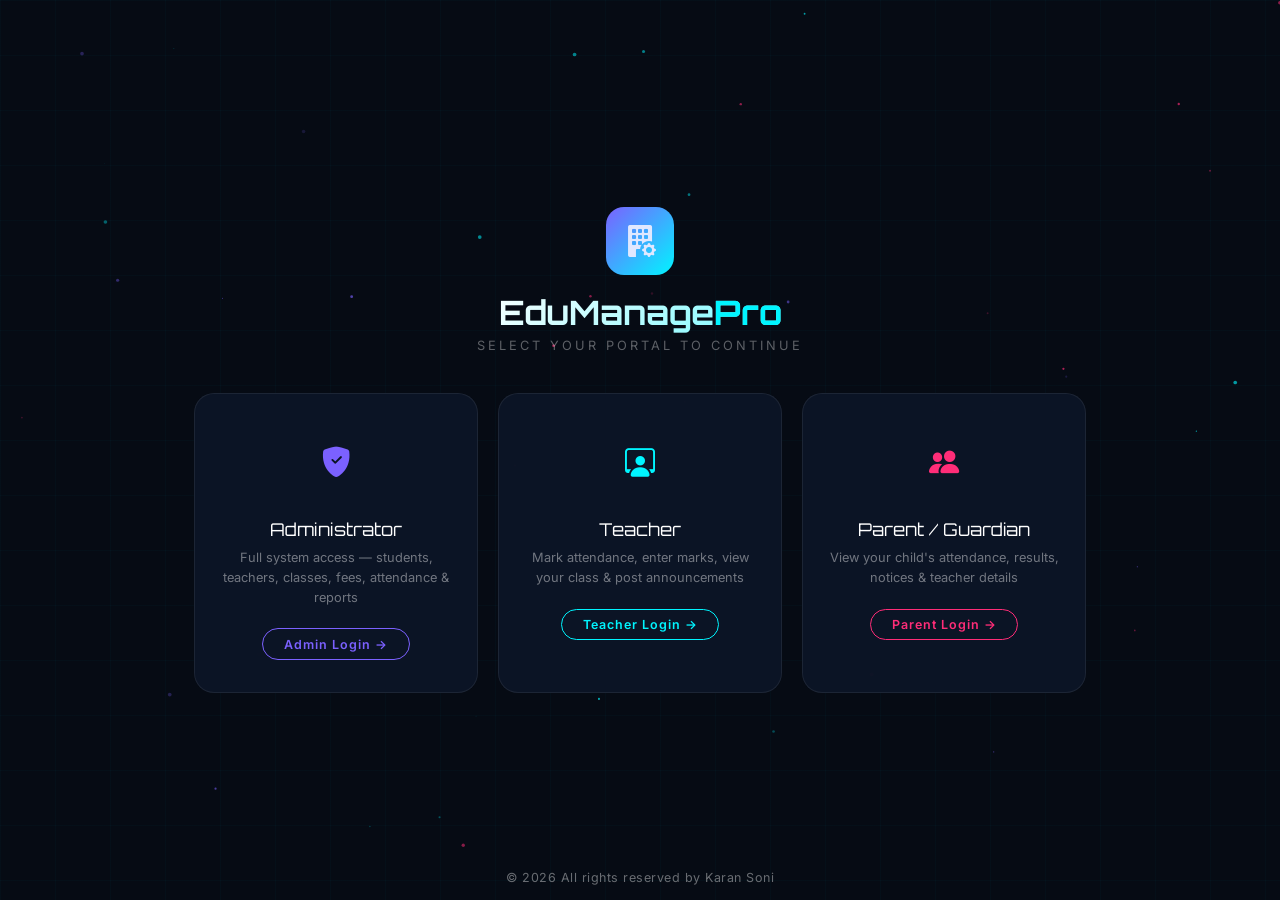
<file: parent.html>
<!DOCTYPE html>
<html lang="en">
<head>
  <meta charset="UTF-8"/>
  <meta name="viewport" content="width=device-width, initial-scale=1.0"/>
  <title>EduManage Pro — Parent Portal</title>
  <link rel="stylesheet" href="https://cdn.jsdelivr.net/npm/bootstrap@5.3.3/dist/css/bootstrap.min.css"/>
  <link rel="stylesheet" href="https://cdn.jsdelivr.net/npm/bootstrap-icons@1.11.3/font/bootstrap-icons.min.css"/>
  <link href="https://fonts.googleapis.com/css2?family=Orbitron:wght@400;600;700;900&family=Rajdhani:wght@400;500;600;700&family=Inter:wght@300;400;500;600;700&display=swap" rel="stylesheet"/>
  <link rel="stylesheet" href="styles.css"/>
  <style>
    /* ── Parent-specific overrides ── */
    .parent-sidebar-brand-color { --c: #ff2d78; }
    .sidebar { border-right-color: rgba(255,45,120,.15); }
    .sidebar .nav-link.active {
      background: linear-gradient(90deg, rgba(255,45,120,.15), transparent);
      border-left-color: #ff2d78;
      color: #ff2d78;
    }
    .sidebar .nav-link.active .nav-icon { color: #ff2d78; }
    .brand-icon { background: linear-gradient(135deg,#ff2d78,#7b61ff) !important; }
    .btn-neon { background:linear-gradient(135deg,#ff2d78,#c2185b) !important; box-shadow:0 0 20px rgba(255,45,120,.4) !important; }
    .text-neon { color:#ff2d78 !important; }
    .badge-neon { border-color: rgba(255,45,120,.4); color:#ff2d78; }

    /* ── Child Profile card ── */
    .child-hero {
      background: linear-gradient(135deg, rgba(255,45,120,.12), rgba(123,97,255,.08));
      border: 1px solid rgba(255,45,120,.2);
      border-radius: 20px; padding: 2rem;
      display: flex; align-items: center; gap: 2rem;
      position: relative; overflow: hidden;
    }
    .child-hero::before {
      content:''; position:absolute; inset:0;
      background: radial-gradient(circle at 100% 0%, rgba(255,45,120,.1), transparent 60%);
    }
    .child-avatar {
      width: 90px; height: 90px; border-radius: 50%; flex-shrink:0;
      background: linear-gradient(135deg, #ff2d78, #7b61ff);
      display: flex; align-items: center; justify-content: center;
      font-family: var(--font-brand); font-size: 2rem; font-weight: 700;
      box-shadow: 0 0 35px rgba(255,45,120,.5);
      position: relative; z-index:1;
    }
    .child-info { position:relative; z-index:1; }
    .child-name { font-family: var(--font-brand); font-size: 1.5rem; color:#fff; }
    .child-class { color: rgba(255,255,255,.5); font-size: .85rem; margin: .25rem 0 .75rem; }
    .child-chips { display:flex; gap:.5rem; flex-wrap:wrap; }
    .chip {
      padding: .3rem .75rem; border-radius: 20px; font-size: .75rem; font-weight: 600;
      background: rgba(255,255,255,.06); border: 1px solid rgba(255,255,255,.12); color: #ccc;
    }
    .chip.pink { background: rgba(255,45,120,.12); border-color: rgba(255,45,120,.3); color: #ff2d78; }
    .chip.cyan { background: rgba(0,245,255,.1); border-color: rgba(0,245,255,.3); color: #00f5ff; }
    .chip.green { background: rgba(0,230,118,.1); border-color: rgba(0,230,118,.3); color: #00e676; }

    /* ── Stat mini cards ── */
    .stat-mini-p {
      background: rgba(255,255,255,.03); border: 1px solid rgba(255,255,255,.07);
      border-radius: 14px; padding: 1.25rem; display:flex; align-items:center; gap:1rem;
      border-left: 3px solid var(--clr);
    }
    .stat-mini-p i { font-size:1.5rem; color: var(--clr); }
    .smp-val { font-family:var(--font-brand); font-size:1.2rem; color:#fff; }
    .smp-lab { font-size:.72rem; color: rgba(255,255,255,.4); text-transform:uppercase; letter-spacing:1px; }

    /* ── Attendance ring ── */
    .att-ring-wrap { display:flex; align-items:center; gap:1.5rem; }
    .att-ring-svg { flex-shrink:0; }
    .att-ring-legend { display:flex; flex-direction:column; }
    .att-leg-item { display:flex;align-items:center;gap:.5rem; font-size:.82rem; color:rgba(255,255,255,.7); margin-bottom:.4rem; }
    .att-leg-dot { width:10px;height:10px;border-radius:50%; }

    /* ── Marks table ── */
    .exam-tab-btn {
      padding:.4rem 1rem;border-radius:20px;font-size:.8rem;font-weight:600;
      background:rgba(255,255,255,.04);border:1px solid rgba(255,255,255,.1);
      color:rgba(255,255,255,.5);cursor:pointer;transition:all .25s;
    }
    .exam-tab-btn.active {
      background:rgba(255,45,120,.15);border-color:rgba(255,45,120,.4);color:#ff2d78;
    }
    .marks-subject-row td { padding:.65rem .75rem; }
    .marks-bar-wrap { width:100px; height:6px; background:rgba(255,255,255,.08); border-radius:3px; }
    .marks-bar-fill { height:100%; border-radius:3px; transition:width .8s; }

    /* ── Teacher cards ── */
    .teacher-mini {
      background: rgba(255,255,255,.03); border:1px solid rgba(255,255,255,.07);
      border-radius:14px; padding:1.1rem; display:flex; align-items:center; gap:1rem;
      transition: all .25s;
    }
    .teacher-mini:hover { border-color:rgba(0,245,255,.3); background:rgba(0,245,255,.04); transform:translateY(-2px); }
    .tm-ava {
      width:44px;height:44px;border-radius:50%;flex-shrink:0;
      background:linear-gradient(135deg,var(--neon-2),var(--neon));
      display:flex;align-items:center;justify-content:center;
      font-family:var(--font-brand);font-size:1rem;font-weight:700;
    }
    .tm-name { font-size:.9rem;font-weight:600;color:#e0e8ff; }
    .tm-sub  { font-size:.75rem;color:rgba(255,255,255,.4); }

    /* ── Notice cards (readonly) ── */
    .notice-read-card {
      background:rgba(255,255,255,.03);border:1px solid rgba(255,255,255,.07);
      border-radius:14px;padding:1.25rem;margin-bottom:.75rem;
      border-left:3px solid var(--clr);
    }
    .nrc-title { font-weight:600;color:#fff;margin-bottom:.3rem; }
    .nrc-body  { font-size:.82rem;color:rgba(255,255,255,.5);line-height:1.6; }
    .nrc-meta  { font-size:.72rem;color:rgba(255,255,255,.3);margin-top:.5rem; }
  </style>
</head>
<body>
<canvas id="particleCanvas"></canvas>
<div class="app-wrapper" id="appWrapper" style="display:none">

  <!-- SIDEBAR -->
  <aside class="sidebar" id="sidebar">
    <div class="sidebar-brand">
      <div class="brand-icon"><i class="bi bi-people-fill"></i></div>
      <div class="brand-text">
        <span class="brand-title">EduManage</span>
        <span class="brand-sub">Parent Portal</span>
      </div>
    </div>
    <nav class="sidebar-nav" style="margin-top:1rem">
      <a href="#" class="nav-link active" data-page="child" id="nav-child">
        <span class="nav-icon"><i class="bi bi-person-badge-fill"></i></span>
        <span class="nav-text">My Child</span>
      </a>
      <a href="#" class="nav-link" data-page="attendance" id="nav-attendance">
        <span class="nav-icon"><i class="bi bi-calendar-check-fill"></i></span>
        <span class="nav-text">Attendance</span>
      </a>
      <a href="#" class="nav-link" data-page="results" id="nav-results">
        <span class="nav-icon"><i class="bi bi-graph-up-arrow"></i></span>
        <span class="nav-text">Results & Marks</span>
      </a>
      <a href="#" class="nav-link" data-page="teachers" id="nav-teachers">
        <span class="nav-icon"><i class="bi bi-person-workspace"></i></span>
        <span class="nav-text">Our Teachers</span>
      </a>
      <a href="#" class="nav-link" data-page="notices" id="nav-notices">
        <span class="nav-icon"><i class="bi bi-megaphone-fill"></i></span>
        <span class="nav-text">Announcements</span>
      </a>
      <a href="#" class="nav-link" data-page="homework" id="nav-homework">
        <span class="nav-icon"><i class="bi bi-journal-bookmark-fill"></i></span>
        <span class="nav-text">Homework</span>
        <span class="nav-badge" id="hwBadge"></span>
      </a>
    </nav>
    <div class="sidebar-footer">
      <div class="admin-card">
        <div class="admin-ava" id="parentAva" style="background:linear-gradient(135deg,#ff2d78,#7b61ff)">P</div>
        <div class="admin-meta">
          <div class="admin-name" id="parentName">Parent</div>
          <div class="admin-role"><i class="bi bi-circle-fill" style="color:#ff2d78;font-size:6px"></i> Parent Portal</div>
        </div>
      </div>
      <button onclick="logout()" class="btn-ghost w-100 mt-2" style="font-size:.78rem">
        <i class="bi bi-box-arrow-left me-1"></i>Logout
      </button>
    </div>
  </aside>

  <!-- MAIN -->
  <div class="main-area">
    <header class="topbar">
      <div class="topbar-left">
        <button class="mobile-toggle" onclick="document.getElementById('sidebar').classList.toggle('mobile-open')">
          <i class="bi bi-list"></i>
        </button>
        <div>
          <h1 class="topbar-title" id="topbarTitle">My Child</h1>
          <div class="topbar-crumb" id="topbarCrumb">Parent / My Child</div>
        </div>
      </div>
      <div class="topbar-right">
        <div class="topbar-action" title="Logout" onclick="logout()">
          <i class="bi bi-box-arrow-left"></i>
        </div>
      </div>
    </header>

    <div class="pages-wrap">

      <!-- MY CHILD PAGE -->
      <div class="page active" id="page-child">
        <div class="child-hero mb-4" id="childHero">
          <div class="child-avatar" id="childAva">A</div>
          <div class="child-info">
            <div class="child-name" id="childName">Loading...</div>
            <div class="child-class" id="childClass">Class · Roll</div>
            <div class="child-chips" id="childChips"></div>
          </div>
        </div>
        <div class="row g-3" id="childStats"></div>
      </div>

      <!-- ATTENDANCE PAGE -->
      <div class="page hidden" id="page-attendance">
        <div class="glass-card mb-4">
          <div class="gc-header">
            <span class="gc-title"><i class="bi bi-calendar-check-fill text-neon me-2"></i>Attendance Summary</span>
            <span class="badge-neon" id="attPctBadge">— %</span>
          </div>
          <div class="att-ring-wrap p-3" id="attRingWrap">
            <div style="color:rgba(255,255,255,.4);font-size:.85rem">Loading attendance data...</div>
          </div>
        </div>
        <div class="glass-card">
          <div class="gc-header"><span class="gc-title"><i class="bi bi-list-ul text-neon me-2"></i>Recent Attendance Log</span></div>
          <div id="attLog" style="padding:.5rem 0"></div>
        </div>
      </div>

      <!-- RESULTS PAGE -->
      <div class="page hidden" id="page-results">
        <div class="glass-card">
          <div class="gc-header">
            <span class="gc-title"><i class="bi bi-graph-up-arrow text-neon me-2"></i>Academic Results</span>
            <div class="d-flex gap-2 align-items-center">
              <div class="d-flex gap-2" id="examTabs"></div>
              <button onclick="generateReportCard()" class="btn-neon" style="font-size:.75rem;padding:.4rem .9rem;white-space:nowrap">
                <i class="bi bi-printer-fill me-1"></i>Report Card
              </button>
            </div>
          </div>
          <div class="table-responsive mt-3">
            <table class="fut-table">
              <thead><tr><th>Subject</th><th>Marks / 100</th><th>Progress</th><th>Grade</th><th>Remarks</th></tr></thead>
              <tbody id="marksTbody"></tbody>
            </table>
          </div>
          <div class="p-3" id="marksOverview"></div>
        </div>
      </div>

      <!-- TEACHERS PAGE -->
      <div class="page hidden" id="page-teachers">
        <div class="glass-card mb-4">
          <div class="gc-header">
            <span class="gc-title"><i class="bi bi-person-workspace text-neon me-2"></i>Class Teacher</span>
          </div>
          <div class="p-2" id="classTeacherCard"></div>
        </div>
        <div class="glass-card">
          <div class="gc-header">
            <span class="gc-title"><i class="bi bi-people-fill text-neon me-2"></i>Subject Teachers</span>
          </div>
          <div class="row g-3 p-2" id="subjectTeachers"></div>
        </div>
      </div>

      <!-- NOTICES PAGE -->
      <div class="page hidden" id="page-notices">
        <div class="glass-card">
          <div class="gc-header">
            <span class="gc-title"><i class="bi bi-megaphone-fill text-neon me-2"></i>Announcements</span>
            <div>
              <select class="fut-select" id="noticeFilter" onchange="renderNotices()">
                <option value="">All Categories</option>
                <option>General</option><option>Exam</option>
                <option>Holiday</option><option>Sports</option><option>Fee</option>
              </select>
            </div>
          </div>
          <div id="noticesWrap" class="p-2"></div>
        </div>
      </div>

      <!-- HOMEWORK PAGE -->
      <div class="page hidden" id="page-homework">
        <div class="glass-card">
          <div class="gc-header">
            <span class="gc-title"><i class="bi bi-journal-bookmark-fill text-neon me-2"></i>Homework &amp; Assignments</span>
            <span class="badge-neon" id="hwCountBadge">—</span>
          </div>
          <div id="hwList" class="p-2"><div class="empty-state"><i class="bi bi-journal-x"></i><p>No homework assigned yet.</p></div></div>
        </div>
      </div>

    </div>
  </div>
</div>

<script src="https://cdn.jsdelivr.net/npm/bootstrap@5.3.3/dist/js/bootstrap.bundle.min.js"></script>
<script src="https://code.jquery.com/jquery-3.7.1.min.js"></script>
<script src="database.js"></script>
<script src="animations.js"></script>
<script>
'use strict';

/* ══ Auth check ══ */
const sess = JSON.parse(sessionStorage.getItem('edu_session') || 'null');
// Verify session role + signature
(function(){
  function djb2(s){let h=5381;for(let i=0;i<s.length;i++)h=((h<<5)+h)^s.charCodeAt(i);return(h>>>0).toString(36);}
  const raw=(sess&&sess.role||'')+(sess&&sess.id||'')+(sess&&sess.empId||'')+(sess&&sess.studentRoll||'');
  if(!sess||sess.role!=='parent'||!sess._sig||djb2(raw+'_edu_sig_2026')!==sess._sig){
    sessionStorage.clear(); window.location.href='login.html';
  }
})();

/* ══ XSS prevention ══ */
function escapeHtml(str) {
  if(!str) return '';
  return String(str).replace(/&/g,'&amp;').replace(/</g,'&lt;').replace(/>/g,'&gt;').replace(/"/g,'&quot;').replace(/'/g,'&#39;');
}

/* ══ Load DB from localStorage (v3) or seed ══ */
let DB;
const raw = localStorage.getItem('edumanage_pro_v3');
DB = raw ? JSON.parse(raw) : null;
if (!DB) {
  // Build basic DB from seed
  DB = {
    classes: SchoolSeedData.classes, teachers: SchoolSeedData.teachers,
    students: SchoolSeedData.students, notices: SchoolSeedData.notices,
    fees:{}, attendance:{}, marks:{}, homework:[]
  };
  SchoolSeedData.students.forEach(s => {
    const paid = Math.floor(s.fee * (0.4 + Math.random()*0.5));
    DB.fees[s.roll] = { due:s.fee, paid, history: paid>0?[{amount:paid,mode:'Cash',receipt:'AUTO',date:'2026-01-15',remarks:'Opening balance'}]:[] };
  });
}
if(!DB.homework) DB.homework = [];  // ensure field exists for older DB versions

/* ══ Find this parent's child ══ */
const student = DB.students.find(s => s.roll === sess.studentRoll);
if (!student) { sessionStorage.clear(); window.location.href = 'login.html'; }
const myClass = DB.classes.find(c => c.name === student.cls);

/* ══ UI Setup ══ */
document.getElementById('parentName').textContent = student.parent || 'Parent';
document.getElementById('parentAva').textContent  = (student.parent||'P').split(' ').pop()?.charAt(0) || 'P';
document.getElementById('appWrapper').style.display = '';
initParticles();

/* ══ Navigation ══ */
const pageTitles = { child:'My Child', attendance:'Attendance', results:'Results & Marks', teachers:'Our Teachers', notices:'Announcements', homework:'Homework' };

// Homework badge
const myHw = (DB.homework||[]).filter(h=>h.cls===student.cls);
const hwEl = document.getElementById('hwBadge');
if(hwEl && myHw.length) hwEl.textContent = myHw.length;

$('#sidebar .nav-link').on('click', function(e){
  e.preventDefault();
  const pg = $(this).data('page');
  $('.page').addClass('hidden').removeClass('active');
  $(`#page-${pg}`).removeClass('hidden').addClass('active');
  $('#sidebar .nav-link').removeClass('active');
  $(this).addClass('active');
  document.getElementById('topbarTitle').textContent = pageTitles[pg]||pg;
  document.getElementById('topbarCrumb').textContent = 'Parent / ' + (pageTitles[pg]||pg);
  if(pg==='attendance') renderAttendance();
  if(pg==='results')    renderResults('Unit Test 1');
  if(pg==='teachers')   renderTeachers();
  if(pg==='notices')    renderNotices();
  if(pg==='homework')   renderHomework();
});

/* ══ PAGE: My Child ══ */
(function renderChildPage(){
  const fee = DB.fees[student.roll] || {due:student.fee,paid:0};
  const feeStatus = fee.paid>=fee.due?'Paid':fee.paid>0?'Partial':'Pending';
  const feeColors = {Paid:'green',Partial:'cyan',Pending:'pink'};

  document.getElementById('childAva').textContent = student.name.charAt(0);
  document.getElementById('childName').textContent = student.name;
  document.getElementById('childClass').textContent = `${student.cls} · Roll: ${student.roll}`;
  document.getElementById('childChips').innerHTML = `
    <div class="chip cyan"><i class="bi bi-droplet-fill me-1"></i>${student.blood||'—'}</div>
    <div class="chip"><i class="bi bi-gender-ambiguous me-1"></i>${student.gender}</div>
    <div class="chip ${feeColors[feeStatus]}"><i class="bi bi-cash-coin me-1"></i>Fee: ${feeStatus}</div>
    <div class="chip"><i class="bi bi-calendar me-1"></i>DOB: ${fmtDate(student.dob)}</div>`;

  // Attendance stats for quick view
  const attDates = Object.keys(DB.attendance);
  let present=0, absent=0, late=0, total=0;
  attDates.forEach(key => {
    if(key.startsWith(student.cls+'__')) {
      const r = DB.attendance[key][student.roll];
      if(r){ total++; if(r==='present')present++; else if(r==='absent')absent++; else if(r==='late')late++; }
    }
  });
  const attPct = total>0 ? Math.round((present+late)/total*100) : 0;
  const feeBalance = fee.due - fee.paid;

  document.getElementById('childStats').innerHTML = `
    ${[
      {clr:'#ff2d78',icon:'bi-calendar-check-fill',val:attPct+'%',lab:'Attendance'},
      {clr:'#00f5ff',icon:'bi-cash-coin',val:'₹'+fee.paid.toLocaleString(),lab:'Fee Paid'},
      {clr:feeBalance>0?'#ff3d71':'#00e676',icon:'bi-wallet2',val:'₹'+feeBalance.toLocaleString(),lab:'Balance Due'},
      {clr:'#ffc107',icon:'bi-journal-bookmark-fill',val:myClass?myClass.subjects.length:0,lab:'Subjects'},
    ].map(x=>`
      <div class="col-sm-6 col-xl-3">
        <div class="stat-mini-p" style="--clr:${x.clr}">
          <i class="bi ${x.icon}"></i>
          <div><div class="smp-val">${x.val}</div><div class="smp-lab">${x.lab}</div></div>
        </div>
      </div>`).join('')}
    <div class="col-12">
      <div class="glass-card mt-2">
        <div class="gc-header"><span class="gc-title"><i class="bi bi-info-circle-fill text-neon me-2"></i>Student Details</span></div>
        <div class="profile-grid p-3">
          ${[['Roll Number',student.roll],['Class',student.cls],['Gender',student.gender],
             ['Date of Birth',fmtDate(student.dob)],['Blood Group',student.blood||'—'],
             ['Parent/Guardian',student.parent||'—'],['Contact',student.contact||'—'],
             ['Annual Fee','₹'+fee.due.toLocaleString()],['Fee Paid','₹'+fee.paid.toLocaleString()],
             ['Admission Date',fmtDate(student.admDate)],['Address',student.addr||'—']]
            .map(([l,v])=>`<div class="pf-item"><div class="pf-label">${l}</div><div class="pf-value">${v}</div></div>`).join('')}
        </div>
      </div>
    </div>`;
})();

/* ══ PAGE: Attendance ══ */
function renderAttendance() {
  const attDates = Object.keys(DB.attendance).filter(k=>k.startsWith(student.cls+'__')).sort();
  let present=0; let absent=0; let late=0; const log=[];

  attDates.forEach(key => {
    const date = key.split('__')[1];
    const r = DB.attendance[key][student.roll];
    if(r) {
      log.push({date, status:r});
      if(r==='present')present++;
      else if(r==='absent')absent++;
      else if(r==='late')late++;
    }
  });
  const total = present+absent+late;
  const attPct = total>0?Math.round((present+late)/total*100):0;
  document.getElementById('attPctBadge').textContent = attPct+'%';

  // Donut
  const r=54, circ=2*Math.PI*r;
  const dash=(attPct/100)*circ;
  document.getElementById('attRingWrap').innerHTML = `
    <div class="att-ring-wrap">
      <svg class="att-ring-svg" width="130" height="130" viewBox="0 0 130 130">
        <circle cx="65" cy="65" r="${r}" fill="none" stroke="rgba(255,255,255,.06)" stroke-width="13"/>
        <circle cx="65" cy="65" r="${r}" fill="none" stroke="url(#pg)" stroke-width="13"
          stroke-dasharray="${dash} ${circ}" stroke-linecap="round" transform="rotate(-90 65 65)"/>
        <defs><linearGradient id="pg" x1="0%" y1="0%" x2="100%" y2="0%">
          <stop offset="0%" stop-color="#ff2d78"/><stop offset="100%" stop-color="#7b61ff"/>
        </linearGradient></defs>
        <text x="65" y="60" text-anchor="middle" fill="#fff" font-size="18" font-family="Orbitron,sans-serif" font-weight="700">${attPct}%</text>
        <text x="65" y="78" text-anchor="middle" fill="rgba(255,255,255,.4)" font-size="9">PRESENT</text>
      </svg>
      <div class="att-ring-legend">
        ${[['#00e676','Present',present],['#ff3d71','Absent',absent],['#ffc107','Late',late],['rgba(255,255,255,.2)','Unmarked',0]].map(([c,l,v])=>`
          <div class="att-leg-item"><div class="att-leg-dot" style="background:${c}"></div>${l}: <strong style="color:#fff">${v} days</strong></div>`).join('')}
        <div style="margin-top:.5rem;font-size:.78rem;color:rgba(255,255,255,.4)">Total recorded: ${total} days</div>
      </div>
    </div>`;

  // Log
  if(!log.length){
    document.getElementById('attLog').innerHTML='<div class="empty-state"><i class="bi bi-calendar3"></i><p>No attendance records yet.</p></div>';
    return;
  }
  const statusIcon={present:'✅',absent:'❌',late:'⏰'};
  const statusColor={present:'#00e676',absent:'#ff3d71',late:'#ffc107'};
  document.getElementById('attLog').innerHTML = log.slice(-15).reverse().map(({date,status})=>`
    <div style="display:flex;align-items:center;gap:1rem;padding:.55rem .75rem;border-radius:10px;background:rgba(255,255,255,.03);margin-bottom:.35rem">
      <div style="color:${statusColor[status]};font-size:1.1rem">${statusIcon[status]}</div>
      <div style="flex:1;font-size:.85rem;color:#e0e8ff">${fmtDate(date)}</div>
      <div style="font-size:.78rem;color:${statusColor[status]};font-weight:600;text-transform:capitalize">${status}</div>
    </div>`).join('');
}

/* ══ PAGE: Results ══ */
let activeExam = 'Unit Test 1';
const exams = ['Unit Test 1','Unit Test 2','Mid Term','Final Exam'];

function renderResults(exam) {
  activeExam = exam;
  document.getElementById('examTabs').innerHTML = exams.map(e=>
    `<button class="exam-tab-btn ${e===activeExam?'active':''}" onclick="renderResults('${e}')">${e}</button>`
  ).join('');

  if(!myClass){ document.getElementById('marksTbody').innerHTML='<tr><td colspan="5" class="empty-cell">Class not found.</td></tr>'; return; }
  const subjects = myClass.subjects;
  const key = `${student.cls}__`;
  let totalMarks=0; let count=0;

  const rows = subjects.map(sub => {
    const mKey = `${student.cls}__${sub}__${activeExam}`;
    const saved = DB.marks[mKey]||{};
    const m = saved[student.roll];
    const hasMarks = m !== undefined && m !== '';
    if(hasMarks){ totalMarks+=+m; count++; }
    const g = hasMarks ? getGrade(+m) : '—';
    const barColor = hasMarks ? (m>=75?'#00e676':m>=50?'#ffc107':'#ff3d71') : '#555';
    return `<tr class="marks-subject-row">
      <td><strong>${sub}</strong></td>
      <td>${hasMarks?`<span style="font-family:var(--font-brand);color:#fff;font-size:1rem">${m}</span><span style="color:rgba(255,255,255,.3);font-size:.8rem">/100</span>`:'<span style="color:rgba(255,255,255,.3)">Not entered</span>'}</td>
      <td>${hasMarks?`<div class="marks-bar-wrap"><div class="marks-bar-fill" style="width:${m}%;background:${barColor}"></div></div>`:'—'}</td>
      <td>${gradeHtml(g)}</td>
      <td style="font-size:.78rem;color:rgba(255,255,255,.5)">${hasMarks?getRemarks(m):'—'}</td>
    </tr>`;
  });

  document.getElementById('marksTbody').innerHTML = rows.join('');
  const avg = count>0?Math.round(totalMarks/count):0;
  document.getElementById('marksOverview').innerHTML = count>0?`
    <div style="display:flex;gap:1.5rem;flex-wrap:wrap;padding:.5rem">
      <div><span style="color:rgba(255,255,255,.4);font-size:.78rem">Average Score</span><br><span style="font-family:var(--font-brand);font-size:1.4rem;color:#fff">${avg}<span style="font-size:.8rem;color:rgba(255,255,255,.3)">/100</span></span></div>
      <div><span style="color:rgba(255,255,255,.4);font-size:.78rem">Overall Grade</span><br>${gradeHtml(getGrade(avg))}</div>
      <div><span style="color:rgba(255,255,255,.4);font-size:.78rem">Subjects Recorded</span><br><span style="font-family:var(--font-brand);font-size:1.4rem;color:#fff">${count}/${subjects.length}</span></div>
    </div>`:'<div style="color:rgba(255,255,255,.3);padding:1rem;text-align:center;font-size:.85rem">Marks not yet entered for this exam.</div>';
}

/* ══ PAGE: Teachers ══ */
function renderTeachers() {
  if(!myClass){ document.getElementById('classTeacherCard').innerHTML='<p class="text-muted">Class not found.</p>'; return; }

  // Class teacher
  const ct = DB.teachers.find(t=>t.cls===student.cls) || { name: myClass.teacher||'—', subject:'Class Teacher', qual:'—', contact:'—', email:'—' };
  document.getElementById('classTeacherCard').innerHTML = `
    <div class="teacher-mini" style="border-color:rgba(255,45,120,.3);background:rgba(255,45,120,.06)">
      <div class="tm-ava" style="background:linear-gradient(135deg,#ff2d78,#7b61ff)">${ct.name.charAt(0)}</div>
      <div style="flex:1">
        <div class="tm-name">${ct.name}</div>
        <div class="tm-sub">${ct.subject} · <i class="bi bi-telephone-fill" style="font-size:.7rem"></i> ${ct.contact}</div>
        <div style="font-size:.72rem;color:rgba(255,255,255,.3);margin-top:.2rem">${ct.qual||''}</div>
      </div>
      <div class="chip pink">Class Teacher</div>
    </div>`;

  // Subject teachers
  const relevantTeachers = DB.teachers.filter(t => myClass.subjects.some(s=>t.subject.toLowerCase().includes(s.toLowerCase().split(' ')[0])) || t.cls===student.cls);
  const unique = [...new Map(relevantTeachers.map(t=>[t.id,t])).values()];

  document.getElementById('subjectTeachers').innerHTML = (unique.length?unique:DB.teachers.slice(0,6)).map(t=>`
    <div class="col-sm-6 col-xl-4">
      <div class="teacher-mini">
        <div class="tm-ava">${t.name.charAt(0)}</div>
        <div>
          <div class="tm-name">${t.name}</div>
          <div class="tm-sub">${t.subject}</div>
          <div style="font-size:.7rem;color:rgba(255,255,255,.3);margin-top:.2rem"><i class="bi bi-envelope-fill" style="font-size:.65rem"></i> ${t.email||'—'}</div>
        </div>
      </div>
    </div>`).join('');
}

/* ══ PAGE: Notices ══ */
function renderNotices() {
  const filter = document.getElementById('noticeFilter').value;
  const list = filter ? DB.notices.filter(n=>n.cat===filter) : DB.notices;
  const catClr = {General:'#00f5ff',Exam:'#7b61ff',Holiday:'#00e676',Sports:'#ffc107',Fee:'#ff3d71'};
  const prioIco = {Normal:'bi-info-circle',High:'bi-exclamation-circle-fill',Urgent:'bi-exclamation-triangle-fill'};
  document.getElementById('noticesWrap').innerHTML = list.length ? list.map(n=>`
    <div class="notice-read-card" style="--clr:${catClr[n.cat]||'#00f5ff'}">
      <div style="display:flex;align-items:center;gap:.6rem;margin-bottom:.4rem">
        <i class="bi ${prioIco[n.prio]||'bi-info-circle'}" style="color:${catClr[n.cat]}"></i>
        <span class="nrc-title">${escapeHtml(n.title)}</span>
        <span class="chip" style="margin-left:auto;font-size:.68rem;background:${catClr[n.cat]}18;border-color:${catClr[n.cat]}44;color:${catClr[n.cat]}">${escapeHtml(n.prio)}</span>
      </div>
      <div class="nrc-body">${escapeHtml(n.content)}</div>
      <div class="nrc-meta"><i class="bi bi-calendar3 me-1"></i>${fmtDate(n.date)} · <span style="color:${catClr[n.cat]}">${escapeHtml(n.cat)}</span></div>
    </div>`).join('')
    : '<div class="empty-state"><i class="bi bi-megaphone"></i><p>No announcements.</p></div>';
}

/* ══ Helpers ══ */
function getGrade(m){ if(m>=90)return'A+';if(m>=80)return'A';if(m>=70)return'B+';if(m>=60)return'B';if(m>=50)return'C';if(m>=33)return'D';return'F'; }
function getRemarks(m){ if(m==='')return'—';m=+m;if(m>=90)return'🌟 Outstanding';if(m>=80)return'🎯 Excellent';if(m>=70)return'👍 Good';if(m>=60)return'✅ Average';if(m>=50)return'⚠️ Below Avg';if(m>=33)return'🔴 Needs Improvement';return'❌ Fail'; }
function gradeHtml(g){ const map={'A+':'#00e676','A':'#00e676','B+':'#00f5ff','B':'#00f5ff','C':'#ffc107','D':'#ff9800','F':'#ff3d71','—':''};const c=map[g]||'#888';return g==='—'?'—':`<span style="background:${c}22;color:${c};border:1px solid ${c}55;padding:.2rem .55rem;border-radius:20px;font-size:.78rem;font-weight:700">${g}</span>`; }
function fmtDate(d){ if(!d)return'—';return new Date(d).toLocaleDateString('en-IN',{day:'2-digit',month:'short',year:'numeric'}); }
function logout(){ sessionStorage.clear(); window.location.href='login.html'; }

function initParticles(){
  const canvas=document.getElementById('particleCanvas');
  const ctx=canvas.getContext('2d');
  canvas.width=innerWidth;canvas.height=innerHeight;
  const pts=Array.from({length:40},()=>({x:Math.random()*canvas.width,y:Math.random()*canvas.height,r:Math.random()*1.2+.3,vx:(Math.random()-.5)*.25,vy:(Math.random()-.5)*.25,a:Math.random()*.4+.15}));
  function draw(){ ctx.clearRect(0,0,canvas.width,canvas.height);pts.forEach(p=>{p.x+=p.vx;p.y+=p.vy;if(p.x<0||p.x>canvas.width)p.vx*=-1;if(p.y<0||p.y>canvas.height)p.vy*=-1;ctx.beginPath();ctx.arc(p.x,p.y,p.r,0,Math.PI*2);ctx.fillStyle='#ff2d78';ctx.globalAlpha=p.a;ctx.fill();});ctx.globalAlpha=1;requestAnimationFrame(draw); }
  draw();
}

/* ══ REPORT CARD GENERATOR ══ */
function generateReportCard() {
  if(!myClass) return alert('Class data not found.');
  const fee = DB.fees[student.roll] || {due:student.fee,paid:0};
  const exams = ['Unit Test 1','Unit Test 2','Mid Term','Final Exam'];
  const subjects = myClass.subjects;
  const attDates = Object.keys(DB.attendance).filter(k=>k.startsWith(student.cls+'__'));
  let present=0,total=0;
  attDates.forEach(k=>{ const r=DB.attendance[k][student.roll]; if(r){total++;if(r==='present'||r==='late')present++;} });
  const attPct = total>0?Math.round(present/total*100):0;
  const gradeColor = {'A+':'#16a34a','A':'#16a34a','B+':'#0284c7','B':'#0284c7','C':'#ca8a04','D':'#ea580c','F':'#dc2626','—':'#9ca3af'};
  const subjectRows = subjects.map(sub => {
    const cells = exams.map(ex => {
      const k = `${student.cls}__${sub}__${ex}`;
      const m = (DB.marks[k]||{})[student.roll];
      if(m===undefined||m==='') return '<td style="color:#9ca3af;text-align:center">—</td>';
      const g = getGrade(+m);
      return `<td style="text-align:center;font-weight:600;color:${gradeColor[g]||'#111'}">${m}<small>/100</small><br><small>${g}</small></td>`;
    }).join('');
    return `<tr><td style="padding:.5rem .75rem">${sub}</td>${cells}</tr>`;
  }).join('');
  const statBoxes = ['Unit Test 1','Mid Term','Final Exam'].map(ex => {
    const scores = subjects.map(sub => { const k=`${student.cls}__${sub}__${ex}`; const m=(DB.marks[k]||{})[student.roll]; return (m!==undefined&&m!=='')?+m:null; }).filter(x=>x!==null);
    const avg = scores.length ? Math.round(scores.reduce((a,b)=>a+b,0)/scores.length) : null;
    return `<div style="flex:1;text-align:center;padding:.75rem;border-radius:10px;background:#f9fafb;border:1px solid #e5e7eb"><div style="font-size:1.2rem;font-weight:700;color:#1e1b4b">${avg!==null?avg+'%':'—'}</div><div style="font-size:.68rem;color:#6b7280;text-transform:uppercase">${ex}</div></div>`;
  }).join('')+`<div style="flex:1;text-align:center;padding:.75rem;border-radius:10px;background:#f9fafb;border:1px solid #e5e7eb"><div style="font-size:1.2rem;font-weight:700;color:#166534">${attPct}%</div><div style="font-size:.68rem;color:#6b7280;text-transform:uppercase">Attendance</div></div>`;
  const html = `<!DOCTYPE html><html><head><meta charset="UTF-8"><title>Report Card - ${student.name}</title>
<style>@import url('https://fonts.googleapis.com/css2?family=Inter:wght@400;600;700&display=swap');
*{margin:0;padding:0;box-sizing:border-box;}body{font-family:'Inter',sans-serif;background:#f3f4f6;padding:20px;}
.card{background:#fff;max-width:800px;margin:0 auto;border-radius:16px;overflow:hidden;box-shadow:0 4px 24px rgba(0,0,0,.15);}
.hdr{background:linear-gradient(135deg,#1e1b4b,#4c1d95);color:#fff;padding:2rem;text-align:center;}
.hdr h1{font-size:1.6rem;font-weight:700;letter-spacing:1px;}.hdr p{font-size:.8rem;letter-spacing:3px;opacity:.7;margin-top:.3rem;}
.sband{display:flex;align-items:center;gap:1.5rem;padding:1.5rem 2rem;background:#f9fafb;border-bottom:2px solid #e5e7eb;}
.ava{width:64px;height:64px;border-radius:50%;background:linear-gradient(135deg,#7c3aed,#db2777);color:#fff;display:flex;align-items:center;justify-content:center;font-size:1.5rem;font-weight:700;flex-shrink:0;}
.sn{font-size:1.2rem;font-weight:700;color:#111;}.ss{font-size:.8rem;color:#6b7280;margin:.2rem 0;}
.bdg{display:inline-block;padding:.2rem .6rem;border-radius:20px;font-size:.7rem;font-weight:600;margin:.2rem .15rem;}
table{width:100%;border-collapse:collapse;}
th{background:#1e1b4b;color:#fff;padding:.75rem;font-size:.75rem;font-weight:600;letter-spacing:.5px;text-align:center;}
th:first-child{text-align:left;}tr:nth-child(even){background:#f9fafb;}
td{padding:.5rem .75rem;font-size:.83rem;border-bottom:1px solid #e5e7eb;}
.stitle{padding:.75rem 1.5rem;font-weight:600;font-size:.8rem;color:#4c1d95;background:#f5f3ff;border-bottom:1px solid #ede9fe;letter-spacing:.5px;text-transform:uppercase;}
.srow{display:flex;gap:1rem;padding:1rem 1.5rem;}
.ftr{padding:1.5rem 2rem;display:flex;justify-content:space-between;border-top:2px solid #e5e7eb;margin-top:.5rem;}
.sl{width:160px;text-align:center;}.sl div:first-child{border-top:1.5px solid #374151;padding-top:.3rem;font-size:.75rem;color:#374151;font-weight:600;}.sl div:last-child{font-size:.7rem;color:#9ca3af;}
.wm{text-align:center;padding:1rem;font-size:.7rem;color:#9ca3af;}
@media print{body{background:#fff;padding:0}.card{box-shadow:none;border-radius:0}}</style></head><body>
<div class="card">
<div class="hdr"><h1>🏫 EduManage Pro School</h1><p>ACADEMIC REPORT CARD — 2025–26</p></div>
<div class="sband"><div class="ava">${student.name.charAt(0)}</div><div>
  <div class="sn">${student.name}</div>
  <div class="ss">${student.cls} · Roll: ${student.roll} · DOB: ${fmtDate(student.dob)}</div>
  <div class="ss">Parent: ${student.parent||'—'} · Contact: ${student.contact||'—'}</div>
  <div><span class="bdg" style="background:#ede9fe;color:#5b21b6">Blood: ${student.blood||'—'}</span>
  <span class="bdg" style="background:#dcfce7;color:#166534">Attendance: ${attPct}%</span>
  <span class="bdg" style="background:#fef3c7;color:#92400e">Fee: ${fee.paid>=fee.due?'Paid':fee.paid>0?'Partial':'Pending'}</span></div>
</div></div>
<div class="stitle">📊 Subject-wise Marks</div>
<table><thead><tr><th style="text-align:left">Subject</th>${exams.map(e=>`<th>${e}</th>`).join('')}</tr></thead><tbody>${subjectRows}</tbody></table>
<div class="stitle">📈 Performance Summary</div>
<div class="srow">${statBoxes}</div>
<div class="ftr">
  <div class="sl"><div>Class Teacher</div><div>${myClass.teacher||'—'}</div></div>
  <div style="text-align:center;font-size:.72rem;color:#6b7280;padding-top:.5rem">Generated: ${new Date().toLocaleDateString('en-IN',{day:'2-digit',month:'long',year:'numeric'})}</div>
  <div class="sl"><div>Principal</div><div>EduManage Pro School</div></div>
</div>
<div class="wm">This is a system-generated report card. EduManage Pro © 2026</div>
</div>
<script>window.onload=()=>window.print();\x3c/script>
</body></html>`;
  const w = window.open('','_blank','width=900,height=700');
  if(!w) return alert('Please allow popups to view report card.');
  w.document.write(html); w.document.close();
}

/* ══ PAGE: Homework ══ */
function renderHomework() {
  const list = (DB.homework||[]).filter(h=>h.cls===student.cls);
  const el = document.getElementById('hwList');
  const cntEl = document.getElementById('hwCountBadge');
  if(cntEl) cntEl.textContent = list.length ? `${list.length} task${list.length>1?'s':''}` : 'None';
  if(!list.length){
    el.innerHTML='<div class="empty-state"><i class="bi bi-journal-x"></i><p>No homework assigned for your class yet.</p></div>';
    return;
  }
  const subColors = {Mathematics:'#00f5ff',Science:'#00e676',English:'#ffc107',Hindi:'#ff9800','Social Studies':'#7b61ff'};
  const today = new Date(); today.setHours(0,0,0,0);
  el.innerHTML = list.sort((a,b)=>new Date(a.dueDate)-new Date(b.dueDate)).map(h => {
    const due=new Date(h.dueDate); due.setHours(0,0,0,0);
    const diff=Math.round((due-today)/(86400000));
    const isOverdue=diff<0,isToday=diff===0,isSoon=diff>0&&diff<=2;
    const dueClr=isOverdue?'#ff3d71':isToday?'#ffc107':isSoon?'#ff9800':'#00e676';
    const dueText=isOverdue?`Overdue by ${Math.abs(diff)}d`:isToday?'Due Today':diff===1?'Due Tomorrow':`Due in ${diff} days`;
    const clr=subColors[h.subject]||'#ff2d78';
    return `<div style="background:rgba(255,255,255,.03);border:1px solid rgba(255,255,255,.07);border-left:3px solid ${clr};border-radius:12px;padding:1rem 1.25rem;margin-bottom:.65rem">
      <div style="display:flex;align-items:flex-start;gap:.75rem">
        <div style="flex:1">
          <div style="font-weight:600;color:#fff;font-size:.95rem;margin-bottom:.2rem">${escapeHtml(h.title)}</div>
          <div style="font-size:.78rem;color:${clr};margin-bottom:.4rem"><i class="bi bi-book-fill me-1"></i>${escapeHtml(h.subject)}</div>
          <div style="font-size:.82rem;color:rgba(255,255,255,.55);line-height:1.6">${escapeHtml(h.desc)}</div>
        </div>
        <div style="text-align:right;flex-shrink:0">
          <div style="font-size:.7rem;color:${dueClr};font-weight:600;background:${dueClr}18;padding:.25rem .6rem;border-radius:20px;border:1px solid ${dueClr}44">${dueText}</div>
          <div style="font-size:.68rem;color:rgba(255,255,255,.3);margin-top:.4rem">${fmtDate(h.dueDate)}</div>
        </div>
      </div>
      <div style="font-size:.68rem;color:rgba(255,255,255,.3);margin-top:.6rem;border-top:1px solid rgba(255,255,255,.06);padding-top:.5rem">
        <i class="bi bi-person-fill me-1"></i>By ${escapeHtml(h.postedBy||'Teacher')} &nbsp;·&nbsp; <i class="bi bi-calendar3 me-1"></i>${fmtDate(h.postedDate)}
      </div>
    </div>`;
  }).join('');
}
</script>
    <div style="position:fixed; bottom:15px; width:100%; text-align:center; font-size:12.5px; color:rgba(255,255,255,0.4); z-index:9999; pointer-events:none; font-family:'Inter',sans-serif; letter-spacing:0.5px;">
    &copy; 2026 All rights reserved by Karan Soni
  </div>

  

</body>
</html>
</file>
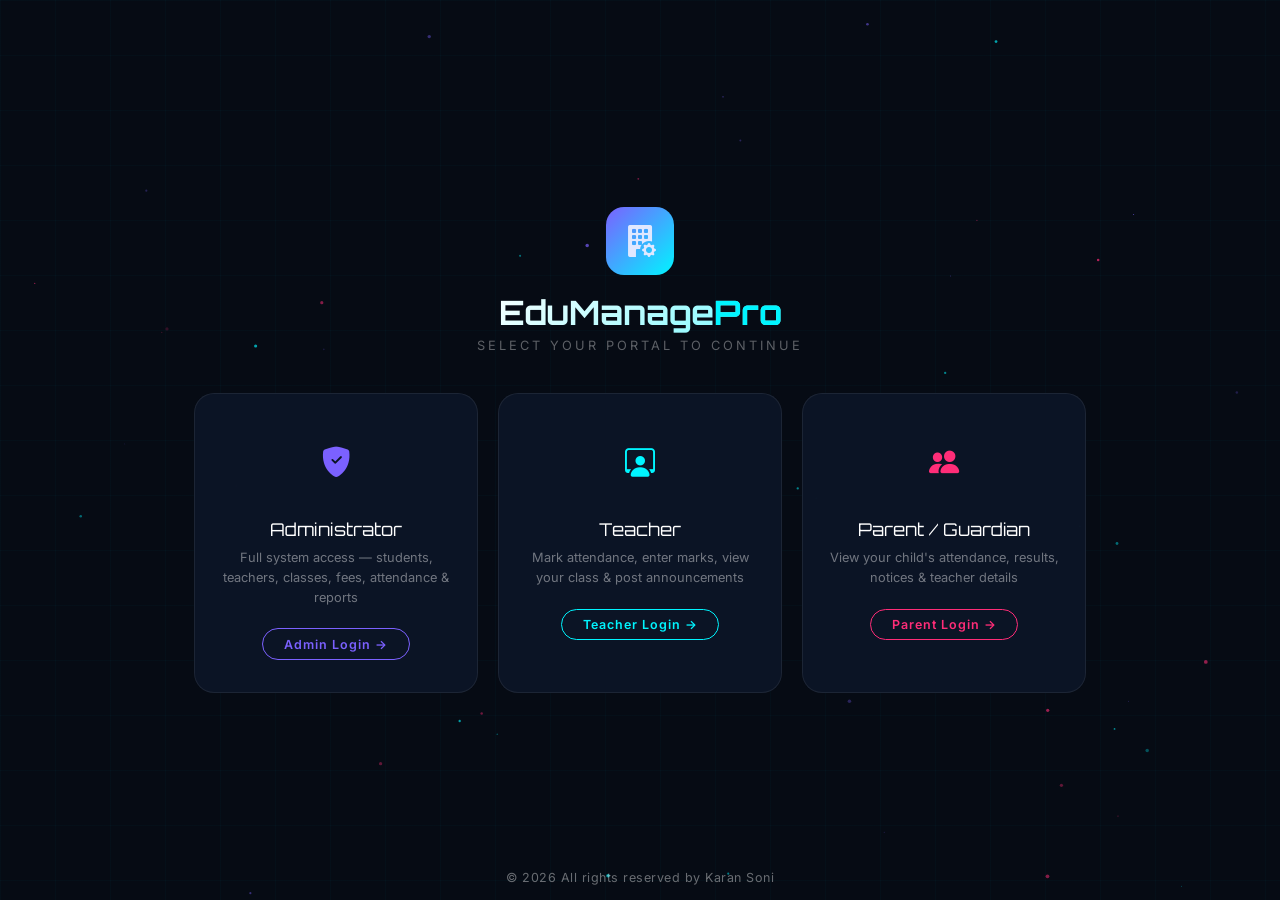
<file: teacher.html>
<!DOCTYPE html>
<html lang="en">
<head>
  <meta charset="UTF-8"/>
  <meta name="viewport" content="width=device-width, initial-scale=1.0"/>
  <title>EduManage Pro — Teacher Portal</title>
  <link rel="stylesheet" href="https://cdn.jsdelivr.net/npm/bootstrap@5.3.3/dist/css/bootstrap.min.css"/>
  <link rel="stylesheet" href="https://cdn.jsdelivr.net/npm/bootstrap-icons@1.11.3/font/bootstrap-icons.min.css"/>
  <link href="https://fonts.googleapis.com/css2?family=Orbitron:wght@400;600;700;900&family=Rajdhani:wght@400;500;600;700&family=Inter:wght@300;400;500;600;700&display=swap" rel="stylesheet"/>
  <link rel="stylesheet" href="styles.css"/>
  <style>
    /* ── Teacher cyan theme ── */
    .sidebar .nav-link.active {
      background: linear-gradient(90deg, rgba(0,245,255,.12), transparent);
      border-left-color: #00f5ff; color: #00f5ff;
    }
    .sidebar .nav-link.active .nav-icon { color: #00f5ff; }
    .brand-icon { background: linear-gradient(135deg,#00f5ff,#7b61ff) !important; }

    /* ── Teacher profile hero ── */
    .teacher-hero {
      background: linear-gradient(135deg,rgba(0,245,255,.1),rgba(123,97,255,.08));
      border:1px solid rgba(0,245,255,.2); border-radius:20px; padding:2rem;
      display:flex;align-items:center;gap:2rem; position:relative;overflow:hidden;
    }
    .teacher-hero::before { content:'';position:absolute;inset:0;background:radial-gradient(circle at 0% 0%,rgba(0,245,255,.1),transparent 60%); }
    .teacher-ava {
      width:90px;height:90px;border-radius:50%;flex-shrink:0;
      background:linear-gradient(135deg,#00f5ff,#7b61ff);
      display:flex;align-items:center;justify-content:center;
      font-family:var(--font-brand);font-size:2rem;font-weight:700;
      box-shadow:0 0 35px rgba(0,245,255,.5); position:relative;z-index:1;
    }
    .teacher-info { position:relative;z-index:1; }
    .teacher-name { font-family:var(--font-brand);font-size:1.4rem;color:#fff; }
    .teacher-sub  { color:rgba(255,255,255,.5);font-size:.85rem;margin:.2rem 0 .75rem; }
    .chip {
      display:inline-block;padding:.3rem .75rem;border-radius:20px;font-size:.75rem;font-weight:600;
      background:rgba(255,255,255,.06);border:1px solid rgba(255,255,255,.12);color:#ccc;margin-right:.4rem;margin-bottom:.35rem;
    }
    .chip.cyan{background:rgba(0,245,255,.1);border-color:rgba(0,245,255,.3);color:#00f5ff;}
    .chip.purple{background:rgba(123,97,255,.15);border-color:rgba(123,97,255,.3);color:#7b61ff;}
    .chip.green{background:rgba(0,230,118,.1);border-color:rgba(0,230,118,.3);color:#00e676;}

    /* ── Stat mini ── */
    .stat-mini-t {
      background:rgba(255,255,255,.03);border:1px solid rgba(255,255,255,.07);
      border-radius:14px;padding:1.25rem;display:flex;align-items:center;gap:1rem;
      border-left:3px solid var(--clr);
    }
    .stat-mini-t i{font-size:1.4rem;color:var(--clr);}
    .smt-val{font-family:var(--font-brand);font-size:1.2rem;color:#fff;}
    .smt-lab{font-size:.72rem;color:rgba(255,255,255,.4);text-transform:uppercase;letter-spacing:1px;}

    /* ── Attendance rows ── */
    .att-row { display:flex;align-items:center;gap:1rem;padding:.65rem .75rem;border-radius:12px;background:rgba(255,255,255,.03);margin-bottom:.4rem;border:1px solid rgba(255,255,255,.05);transition:background .2s; }
    .att-row:hover{background:rgba(255,255,255,.05);}
    .att-ava{width:36px;height:36px;border-radius:50%;background:linear-gradient(135deg,var(--neon-2),var(--neon));display:flex;align-items:center;justify-content:center;font-size:.82rem;font-weight:700;flex-shrink:0;}
    .att-name-txt{font-size:.88rem;font-weight:600;color:#e0e8ff;}
    .att-roll-txt{font-size:.72rem;color:rgba(255,255,255,.4);}
    .att-btns{display:flex;gap:.4rem;margin-left:auto;}
    .att-btn{padding:.3rem .65rem;border-radius:8px;border:1px solid rgba(255,255,255,.1);background:rgba(255,255,255,.04);font-size:.72rem;font-weight:600;cursor:pointer;transition:all .2s;color:rgba(255,255,255,.6);}
    .att-btn.btn-pres.active{background:rgba(0,230,118,.2);border-color:#00e676;color:#00e676;}
    .att-btn.btn-abs.active{background:rgba(255,61,113,.2);border-color:#ff3d71;color:#ff3d71;}
    .att-btn.btn-late.active{background:rgba(255,193,7,.2);border-color:#ffc107;color:#ffc107;}

    /* ── Marks input ── */
    .marks-input-field{width:70px;padding:.35rem .5rem;background:rgba(255,255,255,.06);border:1px solid rgba(255,255,255,.12);border-radius:8px;color:#fff;font-size:.88rem;text-align:center;outline:none;transition:border-color .2s;}
    .marks-input-field:focus{border-color:#00f5ff;box-shadow:0 0 10px rgba(0,245,255,.3);}

    /* ── Notice post card ── */
    .notice-post-wrap { background:rgba(0,245,255,.04);border:1px solid rgba(0,245,255,.15);border-radius:14px;padding:1.25rem;margin-bottom:1.25rem; }
  </style>
</head>
<body>
<canvas id="particleCanvas"></canvas>
<div class="app-wrapper" id="appWrapper" style="display:none">

  <!-- SIDEBAR -->
  <aside class="sidebar" id="sidebar">
    <div class="sidebar-brand">
      <div class="brand-icon"><i class="bi bi-person-workspace"></i></div>
      <div class="brand-text">
        <span class="brand-title">EduManage</span>
        <span class="brand-sub">Teacher Portal</span>
      </div>
    </div>
    <nav class="sidebar-nav" style="margin-top:1rem">
      <div class="nav-section-label">OVERVIEW</div>
      <a href="#" class="nav-link active" data-page="dashboard" id="nav-dashboard">
        <span class="nav-icon"><i class="bi bi-grid-1x2-fill"></i></span>
        <span class="nav-text">Dashboard</span>
      </a>
      <a href="#" class="nav-link" data-page="myclass" id="nav-myclass">
        <span class="nav-icon"><i class="bi bi-people-fill"></i></span>
        <span class="nav-text">My Class</span>
        <span class="nav-badge" id="nb-myclass"></span>
      </a>
      <div class="nav-section-label mt-2">ACADEMICS</div>
      <a href="#" class="nav-link" data-page="attendance" id="nav-attendance">
        <span class="nav-icon"><i class="bi bi-check2-circle"></i></span>
        <span class="nav-text">Attendance</span>
      </a>
      <a href="#" class="nav-link" data-page="marks" id="nav-marks">
        <span class="nav-icon"><i class="bi bi-graph-up-arrow"></i></span>
        <span class="nav-text">Marks & Results</span>
      </a>
      <div class="nav-section-label mt-2">COMMUNICATION</div>
      <a href="#" class="nav-link" data-page="notices" id="nav-notices">
        <span class="nav-icon"><i class="bi bi-megaphone-fill"></i></span>
        <span class="nav-text">Announcements</span>
        <span class="nav-badge" id="nb-notices"></span>
      </a>
      <a href="#" class="nav-link" data-page="homework" id="nav-homework">
        <span class="nav-icon"><i class="bi bi-journal-bookmark-fill"></i></span>
        <span class="nav-text">Homework</span>
        <span class="nav-badge" id="nb-hw"></span>
      </a>
    </nav>
    <div class="sidebar-footer">
      <div class="admin-card">
        <div class="admin-ava" id="tchAva" style="background:linear-gradient(135deg,#00f5ff,#7b61ff)">T</div>
        <div class="admin-meta">
          <div class="admin-name" id="tchSidebarName">Teacher</div>
          <div class="admin-role"><i class="bi bi-circle-fill text-neon" style="font-size:6px"></i> Teacher Portal</div>
        </div>
      </div>
      <button onclick="logout()" class="btn-ghost w-100 mt-2" style="font-size:.78rem">
        <i class="bi bi-box-arrow-left me-1"></i>Logout
      </button>
    </div>
  </aside>

  <!-- MAIN -->
  <div class="main-area">
    <header class="topbar">
      <div class="topbar-left">
        <button class="mobile-toggle" onclick="document.getElementById('sidebar').classList.toggle('mobile-open')"><i class="bi bi-list"></i></button>
        <div>
          <h1 class="topbar-title" id="topbarTitle">Dashboard</h1>
          <div class="topbar-crumb" id="topbarCrumb">Teacher / Dashboard</div>
        </div>
      </div>
      <div class="topbar-right">
        <div class="topbar-action" title="Logout" onclick="logout()"><i class="bi bi-box-arrow-left"></i></div>
      </div>
    </header>

    <div class="pages-wrap">

      <!-- DASHBOARD -->
      <div class="page active" id="page-dashboard">
        <div class="teacher-hero mb-4">
          <div class="teacher-ava" id="tchAvaHero">T</div>
          <div class="teacher-info">
            <div class="teacher-name" id="tchName">—</div>
            <div class="teacher-sub" id="tchSubject">—</div>
            <div id="tchChips"></div>
          </div>
        </div>
        <div class="row g-3 mb-4" id="dashStats"></div>
        <div class="row g-4">
          <div class="col-xl-7">
            <div class="glass-card">
              <div class="gc-header"><span class="gc-title"><i class="bi bi-people-fill text-neon me-2"></i>My Class — Quick View</span></div>
              <div class="table-responsive">
                <table class="fut-table">
                  <thead><tr><th>Roll</th><th>Student</th><th>Gender</th><th>Fee Status</th></tr></thead>
                  <tbody id="dashClassTbody"></tbody>
                </table>
              </div>
            </div>
          </div>
          <div class="col-xl-5">
            <div class="glass-card">
              <div class="gc-header"><span class="gc-title"><i class="bi bi-megaphone-fill text-neon me-2"></i>Recent Notices</span></div>
              <div id="dashNotices"></div>
            </div>
          </div>
        </div>
      </div>

      <!-- MY CLASS -->
      <div class="page hidden" id="page-myclass">
        <div class="glass-card mb-4">
          <div class="gc-header">
            <span class="gc-title"><i class="bi bi-people-fill text-neon me-2"></i>Class: <span id="myClassName">—</span></span>
            <input type="text" class="fut-input" id="classSearch" placeholder="Search student..." style="width:200px" oninput="filterClassStudents()"/>
          </div>
          <div class="table-responsive">
            <table class="fut-table">
              <thead><tr><th>#</th><th>Roll</th><th>Name</th><th>Gender</th><th>Blood</th><th>Contact</th><th>Fee Status</th></tr></thead>
              <tbody id="classStudentsTbody"></tbody>
            </table>
          </div>
        </div>
        <div class="glass-card">
          <div class="gc-header"><span class="gc-title"><i class="bi bi-bar-chart-fill text-neon me-2"></i>Class Statistics</span></div>
          <div class="row g-3 p-2" id="classStatsRow"></div>
        </div>
      </div>

      <!-- ATTENDANCE -->
      <div class="page hidden" id="page-attendance">
        <div class="page-toolbar">
          <div class="d-flex gap-2 flex-wrap">
            <div>
              <label class="fut-label" style="font-size:.7rem;margin-bottom:.3rem">Class</label>
              <select class="fut-select" id="attClassSelect" onchange="loadAttList()">
                <option value="">My Assigned Class</option>
              </select>
            </div>
            <div>
              <label class="fut-label" style="font-size:.7rem;margin-bottom:.3rem">Date</label>
              <input type="date" class="fut-input" id="attDate" onchange="loadAttList()"/>
            </div>
          </div>
          <div class="d-flex gap-2">
            <button class="btn-ghost" onclick="markAllPresent()"><i class="bi bi-check-all me-1"></i>All Present</button>
            <button class="btn-neon" onclick="saveAttendance()"><i class="bi bi-save-fill me-1"></i>Save</button>
          </div>
        </div>
        <div class="glass-card">
          <div class="att-summary-bar" id="attSummary"></div>
          <div id="attList"><div class="empty-state"><i class="bi bi-calendar3"></i><p>Select class and date to begin</p></div></div>
        </div>
      </div>

      <!-- MARKS -->
      <div class="page hidden" id="page-marks">
        <div class="page-toolbar">
          <div class="d-flex gap-2 flex-wrap">
            <select class="fut-select" id="mrkClass" onchange="onMarksClassChange()"><option value="">Select Class</option></select>
            <select class="fut-select" id="mrkSubject" onchange="loadMarksTable()"><option value="">Select Subject</option></select>
            <select class="fut-select" id="mrkExam" onchange="loadMarksTable()">
              <option>Unit Test 1</option><option>Unit Test 2</option><option>Mid Term</option><option>Final Exam</option>
            </select>
          </div>
          <button class="btn-neon" onclick="saveMarks()"><i class="bi bi-save-fill me-1"></i>Save Marks</button>
        </div>
        <div class="glass-card">
          <div class="table-responsive">
            <table class="fut-table">
              <thead><tr><th>Roll</th><th>Student Name</th><th>Marks /100</th><th>Grade</th><th>Remarks</th></tr></thead>
              <tbody id="mrksTbody"><tr><td colspan="5" class="empty-cell">Select class, subject & exam above.</td></tr></tbody>
            </table>
          </div>
        </div>
      </div>

      <!-- NOTICES -->
      <div class="page hidden" id="page-notices">
        <!-- Post Notice -->
        <div class="notice-post-wrap">
          <div class="gc-title mb-3"><i class="bi bi-pencil-fill text-neon me-2"></i>Post New Announcement</div>
          <div class="row g-2">
            <div class="col-md-6"><input class="fut-input" id="nTitle" placeholder="Notice title *"/></div>
            <div class="col-md-3">
              <select class="fut-select w-100" id="nCat"><option>General</option><option>Exam</option><option>Holiday</option><option>Sports</option><option>Fee</option></select>
            </div>
            <div class="col-md-3">
              <select class="fut-select w-100" id="nPrio"><option>Normal</option><option>High</option><option>Urgent</option></select>
            </div>
            <div class="col-12"><textarea class="fut-input" id="nContent" rows="3" placeholder="Notice content *"></textarea></div>
            <div class="col-12"><button class="btn-neon" onclick="postNotice()"><i class="bi bi-megaphone-fill me-1"></i>Post Announcement</button></div>
          </div>
        </div>
        <!-- All Notices -->
        <div class="glass-card">
          <div class="gc-header">
            <span class="gc-title"><i class="bi bi-list-ul text-neon me-2"></i>All Announcements</span>
            <select class="fut-select" id="noticeFilter" onchange="renderNotices()">
              <option value="">All</option><option>General</option><option>Exam</option><option>Holiday</option><option>Sports</option><option>Fee</option>
            </select>
          </div>
          <div id="noticesList" class="p-2"></div>
        </div>
      </div>

      <!-- HOMEWORK -->
      <div class="page hidden" id="page-homework">
        <div class="notice-post-wrap">
          <div class="gc-title mb-3"><i class="bi bi-journal-plus-fill text-neon me-2"></i>Assign New Homework</div>
          <div class="row g-2">
            <div class="col-md-5"><input class="fut-input" id="hwTitle" placeholder="Homework title *"/></div>
            <div class="col-md-3">
              <select class="fut-select w-100" id="hwSubject">
                <option value="">Select Subject</option>
              </select>
            </div>
            <div class="col-md-4">
              <label class="fut-label" style="font-size:.7rem;margin-bottom:.2rem">Due Date *</label>
              <input type="date" class="fut-input" id="hwDueDate"/>
            </div>
            <div class="col-12"><textarea class="fut-input" id="hwDesc" rows="3" placeholder="Description / instructions *"></textarea></div>
            <div class="col-12"><button class="btn-neon" onclick="postHomework()"><i class="bi bi-journal-check me-1"></i>Assign Homework</button></div>
          </div>
        </div>
        <div class="glass-card">
          <div class="gc-header">
            <span class="gc-title"><i class="bi bi-journal-bookmark-fill text-neon me-2"></i>Assigned Homework</span>
            <span class="badge-neon" id="hwCountTch">—</span>
          </div>
          <div id="hwListTch" class="p-2"><div class="empty-state"><i class="bi bi-journal-x"></i><p>No homework assigned yet.</p></div></div>
        </div>
      </div>

    </div><!-- /pages-wrap -->
  </div><!-- /main-area -->
</div><!-- /app-wrapper -->

<!-- Toast -->
<div class="position-fixed bottom-0 end-0 p-3" style="z-index:9999">
  <div id="liveToast" class="fut-toast toast"><div class="toast-body" id="toastMsg">Done!</div></div>
</div>

<script src="https://cdn.jsdelivr.net/npm/bootstrap@5.3.3/dist/js/bootstrap.bundle.min.js"></script>
<script src="https://code.jquery.com/jquery-3.7.1.min.js"></script>
<script src="database.js"></script>
<script src="animations.js"></script>
<script>
'use strict';

/* ══ Auth ══ */
const sess = JSON.parse(sessionStorage.getItem('edu_session')||'null');
// Verify session role + signature
(function(){
  function djb2(s){let h=5381;for(let i=0;i<s.length;i++)h=((h<<5)+h)^s.charCodeAt(i);return(h>>>0).toString(36);}
  const raw=(sess&&sess.role||'')+(sess&&sess.id||'')+(sess&&sess.empId||'')+(sess&&sess.studentRoll||'');
  if(!sess||sess.role!=='teacher'||!sess._sig||djb2(raw+'_edu_sig_2026')!==sess._sig){
    sessionStorage.clear(); window.location.href='login.html';
  }
})();

/* ══ DB ══ */
let DB;
const raw=localStorage.getItem('edumanage_pro_v3');
DB=raw?JSON.parse(raw):null;
if(!DB){
  DB={classes:SchoolSeedData.classes,teachers:SchoolSeedData.teachers,students:SchoolSeedData.students,notices:SchoolSeedData.notices,fees:{},attendance:{},marks:{}};
  SchoolSeedData.students.forEach(s=>{const paid=Math.floor(s.fee*(0.4+Math.random()*.5));DB.fees[s.roll]={due:s.fee,paid,history:paid>0?[{amount:paid,mode:'Cash',receipt:'AUTO',date:'2026-01-15',remarks:'Opening balance'}]:[]};});
}
function saveDB(){ localStorage.setItem('edumanage_pro_v3',JSON.stringify(DB)); }
if(!DB.homework) DB.homework = [];

/* ══ Teacher data ══ */

/* ══ Security: XSS prevention ══ */
function escapeHtml(str) {
  if(!str) return '';
  return String(str).replace(/&/g,'&amp;').replace(/</g,'&lt;').replace(/>/g,'&gt;').replace(/"/g,'&quot;').replace(/'/g,'&#39;');
}

/* ══ Teacher data ══ */
const teacher = DB.teachers.find(t=>t.id===sess.id) || DB.teachers.find(t=>t.empId===sess.empId);
if(!teacher){ sessionStorage.clear(); window.location.href='login.html'; }
const myClass = DB.classes.find(c=>c.name===teacher.cls);
const myStudents = myClass ? DB.students.filter(s=>s.cls===myClass.name) : [];

/* ══ Bootstrap UI ══ */
document.getElementById('tchAva').textContent   = teacher.name.charAt(0);
document.getElementById('tchSidebarName').textContent = teacher.name;
document.getElementById('tchAvaHero').textContent = teacher.name.charAt(0);
document.getElementById('tchName').textContent    = teacher.name;
document.getElementById('tchSubject').textContent = teacher.subject + (teacher.empId?' · '+teacher.empId:'');
document.getElementById('tchChips').innerHTML = `
  <div class="chip cyan"><i class="bi bi-journal-bookmark-fill me-1"></i>${myClass?myClass.name:'No class assigned'}</div>
  <div class="chip purple"><i class="bi bi-mortarboard-fill me-1"></i>${teacher.qual||'—'}</div>
  <div class="chip"><i class="bi bi-telephone-fill me-1"></i>${teacher.contact}</div>
  <div class="chip"><i class="bi bi-envelope-fill me-1"></i>${teacher.email||'—'}</div>`;
document.getElementById('nb-myclass').textContent = myStudents.length||'';
document.getElementById('nb-notices').textContent = DB.notices.length||'';
document.getElementById('appWrapper').style.display='';
initParticles();
renderDashboard();

/* ══ Navigation ══ */
let attState={}, marksState={};
const pageTitles={dashboard:'Dashboard',myclass:'My Class',attendance:'Attendance',marks:'Marks & Results',notices:'Announcements',homework:'Homework'};

$('#sidebar .nav-link').on('click',function(e){
  e.preventDefault();
  const pg=$(this).data('page');
  $('.page').addClass('hidden').removeClass('active');
  $(`#page-${pg}`).removeClass('hidden').addClass('active');
  $('#sidebar .nav-link').removeClass('active');
  $(this).addClass('active');
  document.getElementById('topbarTitle').textContent=pageTitles[pg]||pg;
  document.getElementById('topbarCrumb').textContent='Teacher / '+(pageTitles[pg]||pg);
  if(pg==='myclass') renderMyClass();
  if(pg==='attendance') initAttendancePage();
  if(pg==='marks') initMarksPage();
  if(pg==='notices') renderNotices();
  if(pg==='homework') initHomeworkPage();
});

/* ══ DASHBOARD ══ */
function renderDashboard(){
  const today=new Date().toISOString().split('T')[0];
  const todayKey=myClass?`${myClass.name}__${today}`:'';
  const todayAtt=todayKey&&DB.attendance[todayKey]?DB.attendance[todayKey]:{};
  const presentToday=Object.values(todayAtt).filter(v=>v==='present').length;
  const totalFee=myStudents.reduce((a,s)=>{const f=DB.fees[s.roll]||{};return a+f.due;},0);
  const paidFee=myStudents.reduce((a,s)=>{const f=DB.fees[s.roll]||{};return a+f.paid;},0);

  document.getElementById('dashStats').innerHTML=`
    ${[{clr:'#00f5ff',icon:'bi-people-fill',val:myStudents.length,lab:'Students in My Class'},
       {clr:'#00e676',icon:'bi-calendar-check-fill',val:presentToday||'—',lab:"Today's Attendance"},
       {clr:'#7b61ff',icon:'bi-journal-bookmark',val:myClass?myClass.subjects.length:0,lab:'Subjects'},
       {clr:'#ffc107',icon:'bi-cash-coin',val:totalFee>0?Math.round(paidFee/totalFee*100)+'%':'—',lab:'Fee Collected'},
    ].map(x=>`
      <div class="col-sm-6 col-xl-3">
        <div class="stat-mini-t" style="--clr:${x.clr}"><i class="bi ${x.icon}"></i>
          <div><div class="smt-val">${x.val}</div><div class="smt-lab">${x.lab}</div></div></div>
      </div>`).join('')}`;

  // Quick class view
  document.getElementById('myClassName') && (document.getElementById('myClassName').textContent=myClass?myClass.name:'—');
  document.getElementById('dashClassTbody').innerHTML=myStudents.slice(0,8).map(s=>{
    const f=DB.fees[s.roll]||{};const st=f.paid>=f.due?'Paid':f.paid>0?'Partial':'Pending';
    return `<tr><td><code style="color:var(--neon);font-size:.8rem">${s.roll}</code></td><td><strong>${s.name}</strong></td><td>${s.gender}</td><td>${feeBadge(st)}</td></tr>`;
  }).join('')+(myStudents.length>8?`<tr><td colspan="4" style="text-align:center;color:rgba(255,255,255,.3);font-size:.78rem">+${myStudents.length-8} more — Go to "My Class"</td></tr>`:'');

  // Notices
  const catColors={General:'#00f5ff',Exam:'#7b61ff',Holiday:'#00e676',Sports:'#ffc107',Fee:'#ff3d71'};
  document.getElementById('dashNotices').innerHTML=DB.notices.slice(0,4).map(n=>`
    <div style="display:flex;align-items:flex-start;gap:.75rem;padding:.65rem .75rem;border-radius:10px;background:rgba(255,255,255,.03);margin-bottom:.4rem">
      <div style="width:8px;height:8px;border-radius:50%;background:${catColors[n.cat]||'#00f5ff'};margin-top:.4rem;flex-shrink:0"></div>
      <div><div style="font-size:.85rem;font-weight:600;color:#e0e8ff">${n.title}</div><div style="font-size:.72rem;color:rgba(255,255,255,.35)">${n.cat} · ${fmtDate(n.date)}</div></div>
    </div>`).join('');
}

/* ══ MY CLASS ══ */
function renderMyClass(){
  document.getElementById('myClassName').textContent=myClass?myClass.name:'—';
  filterClassStudents();
  // Stats
  const paid=myStudents.filter(s=>{const f=DB.fees[s.roll]||{};return f.paid>=f.due;}).length;
  const partial=myStudents.filter(s=>{const f=DB.fees[s.roll]||{};return f.paid<f.due&&f.paid>0;}).length;
  const pending=myStudents.length-paid-partial;
  const male=myStudents.filter(s=>s.gender==='Male').length;
  document.getElementById('classStatsRow').innerHTML=`
    ${[{clr:'#00f5ff',label:'Total Students',val:myStudents.length},
       {clr:'#00e676',label:'Fee Paid',val:paid},
       {clr:'#ffc107',label:'Fee Partial',val:partial},
       {clr:'#ff3d71',label:'Fee Pending',val:pending},
       {clr:'#7b61ff',label:'Male',val:male},
       {clr:'#ff2d78',label:'Female',val:myStudents.length-male},
    ].map(x=>`<div class="col-sm-6 col-md-4 col-xl-2">
      <div style="background:rgba(255,255,255,.03);border:1px solid rgba(255,255,255,.07);border-left:3px solid ${x.clr};border-radius:12px;padding:1rem;text-align:center">
        <div style="font-family:var(--font-brand);font-size:1.4rem;color:#fff">${x.val}</div>
        <div style="font-size:.7rem;color:rgba(255,255,255,.4);text-transform:uppercase;letter-spacing:.8px">${x.label}</div>
      </div></div>`).join('')}`;
}
function filterClassStudents(){
  const q=(document.getElementById('classSearch')?.value||'').toLowerCase();
  const list=q?myStudents.filter(s=>s.name.toLowerCase().includes(q)||s.roll.includes(q)):myStudents;
  document.getElementById('classStudentsTbody').innerHTML=list.map((s,i)=>{
    const f=DB.fees[s.roll]||{};const st=f.paid>=f.due?'Paid':f.paid>0?'Partial':'Pending';
    return `<tr><td>${i+1}</td><td><code style="color:var(--neon);font-size:.8rem">${s.roll}</code></td><td><strong>${s.name}</strong></td><td>${s.gender}</td><td>${s.blood||'—'}</td><td>${s.contact||'—'}</td><td>${feeBadge(st)}</td></tr>`;
  }).join('')||'<tr><td colspan="7" class="empty-cell">No students found.</td></tr>';
}

/* ══ ATTENDANCE ══ */
function initAttendancePage(){
  const sel=document.getElementById('attClassSelect');
  // Restrict to teacher's own class only for security
  sel.innerHTML=`<option value="${myClass?myClass.name:''}">${myClass?myClass.name:'No class assigned'}</option>`;
  document.getElementById('attDate').value=new Date().toISOString().split('T')[0];
  loadAttList();
}

function loadAttList(){
  const cls=document.getElementById('attClassSelect').value||myClass?.name;
  const date=document.getElementById('attDate').value;
  if(!cls||!date){ document.getElementById('attList').innerHTML='<div class="empty-state"><i class="bi bi-calendar3"></i><p>Select class and date</p></div>';return; }
  const students=DB.students.filter(s=>s.cls===cls);
  if(!students.length){ document.getElementById('attList').innerHTML='<div class="empty-state"><i class="bi bi-people"></i><p>No students in this class.</p></div>';return; }
  const key=`${cls}__${date}`;
  attState={...(DB.attendance[key]||{})};
  document.getElementById('attList').innerHTML=students.map(s=>{
    const st=attState[s.roll]||'';
    return `<div class="att-row">
      <div class="att-ava">${s.name.charAt(0)}</div>
      <div class="att-info"><div class="att-name-txt">${s.name}</div><div class="att-roll-txt">Roll: ${s.roll}</div></div>
      <div class="att-btns">
        <button class="att-btn btn-pres${st==='present'?' active':''}" data-roll="${s.roll}" data-val="present">✅ Present</button>
        <button class="att-btn btn-abs${st==='absent'?' active':''}" data-roll="${s.roll}" data-val="absent">❌ Absent</button>
        <button class="att-btn btn-late${st==='late'?' active':''}" data-roll="${s.roll}" data-val="late">⏰ Late</button>
      </div>
    </div>`;
  }).join('');
  updateAttSummary(students.length);
  $(document).off('click.att').on('click.att','.att-btn',function(){
    const roll=$(this).data('roll'),val=$(this).data('val');
    attState[roll]=attState[roll]===val?'':val;
    $(`.att-btn[data-roll="${roll}"]`).removeClass('active');
    if(attState[roll])$(this).addClass('active');
    updateAttSummary(students.length);
  });
}
function updateAttSummary(total){
  const v=Object.values(attState);
  const p=v.filter(x=>x==='present').length,a=v.filter(x=>x==='absent').length,l=v.filter(x=>x==='late').length,u=total-p-a-l;
  document.getElementById('attSummary').innerHTML=`
    <div class="att-sum-item"><div class="att-sum-dot" style="background:var(--green)"></div>Present: <strong>${p}</strong></div>
    <div class="att-sum-item"><div class="att-sum-dot" style="background:var(--red)"></div>Absent: <strong>${a}</strong></div>
    <div class="att-sum-item"><div class="att-sum-dot" style="background:var(--amber)"></div>Late: <strong>${l}</strong></div>
    <div class="att-sum-item"><div class="att-sum-dot" style="background:var(--text-3)"></div>Unmarked: <strong>${u}</strong></div>`;
}
function markAllPresent(){
  const cls=document.getElementById('attClassSelect').value||myClass?.name;
  if(!cls)return;
  DB.students.filter(s=>s.cls===cls).forEach(s=>{attState[s.roll]='present';});
  $('.att-btn').removeClass('active');$('.att-btn.btn-pres').addClass('active');
  updateAttSummary(DB.students.filter(s=>s.cls===cls).length);
}
function saveAttendance(){
  const cls=document.getElementById('attClassSelect').value||myClass?.name;
  const date=document.getElementById('attDate').value;
  if(!cls||!date){toast('Select class and date!','danger');return;}
  DB.attendance[`${cls}__${date}`]={...attState};
  saveDB(); toast('Attendance saved! ✅','success');
}

/* ══ MARKS ══ */
function initMarksPage(){
  const sel=document.getElementById('mrkClass');
  sel.innerHTML='<option value="">Select Class</option>';
  if(myClass) sel.innerHTML+=`<option value="${myClass.name}" selected>${myClass.name}</option>`;
  DB.classes.forEach(c=>{if(!myClass||c.name!==myClass.name)sel.innerHTML+=`<option value="${c.name}">${c.name}</option>`;});
  onMarksClassChange();
}
function onMarksClassChange(){
  const cls=DB.classes.find(c=>c.name===document.getElementById('mrkClass').value);
  const sub=document.getElementById('mrkSubject');
  sub.innerHTML='<option value="">Select Subject</option>';
  if(cls) cls.subjects.forEach(s=>sub.innerHTML+=`<option value="${s}">${s}</option>`);
  if(myClass&&cls&&cls.name===myClass.name){ const mySubOpt=sub.querySelector(`option[value="${teacher.subject}"]`);if(mySubOpt)mySubOpt.selected=true; }
  loadMarksTable();
}
function loadMarksTable(){
  const cls=document.getElementById('mrkClass').value;
  const sub=document.getElementById('mrkSubject').value;
  const exam=document.getElementById('mrkExam').value;
  if(!cls||!sub){document.getElementById('mrksTbody').innerHTML='<tr><td colspan="5" class="empty-cell">Select class and subject.</td></tr>';return;}
  const key=`${cls}__${sub}__${exam}`;
  const saved=DB.marks[key]||{};
  const students=DB.students.filter(s=>s.cls===cls);
  marksState={...saved};
  if(!students.length){document.getElementById('mrksTbody').innerHTML='<tr><td colspan="5" class="empty-cell">No students in this class.</td></tr>';return;}
  document.getElementById('mrksTbody').innerHTML=students.map(s=>{
    const m=marksState[s.roll]!==undefined?marksState[s.roll]:'';
    const g=m!==''?getGrade(+m):'—';
    return `<tr><td><code style="color:var(--neon);font-size:.8rem">${s.roll}</code></td><td><strong>${s.name}</strong></td>
      <td><input type="number" class="marks-input-field" min="0" max="100" value="${m}" placeholder="—" data-roll="${s.roll}"/></td>
      <td id="grade-${s.roll}">${gradeHtml(g)}</td>
      <td style="color:rgba(255,255,255,.5);font-size:.78rem">${getRemarks(m)}</td></tr>`;
  }).join('');
  $(document).off('input.marks').on('input.marks','.marks-input-field',function(){
    const roll=$(this).data('roll'),val=parseInt($(this).val());
    if(!isNaN(val)&&val>=0&&val<=100){marksState[roll]=val;$(`#grade-${roll}`).html(gradeHtml(getGrade(val)));}
  });
}
function saveMarks(){
  const cls=document.getElementById('mrkClass').value,sub=document.getElementById('mrkSubject').value,exam=document.getElementById('mrkExam').value;
  if(!cls||!sub){toast('Select class and subject!','danger');return;}
  DB.marks[`${cls}__${sub}__${exam}`]={...marksState};
  saveDB(); toast('Marks saved! 📝','success');
}

/* ══ NOTICES ══ */
function renderNotices(){
  const filter=document.getElementById('noticeFilter')?.value||'';
  const list=filter?DB.notices.filter(n=>n.cat===filter):DB.notices;
  const catClr={General:'#00f5ff',Exam:'#7b61ff',Holiday:'#00e676',Sports:'#ffc107',Fee:'#ff3d71'};
  const prioBadge={Normal:'badge-prio-normal',High:'badge-prio-high',Urgent:'badge-prio-urgent'};
  document.getElementById('noticesList').innerHTML=list.length?list.map(n=>`
    <div style="background:rgba(255,255,255,.03);border:1px solid rgba(255,255,255,.07);border-left:3px solid ${catClr[n.cat]||'#00f5ff'};border-radius:12px;padding:1rem;margin-bottom:.6rem">
      <div style="display:flex;align-items:center;gap:.75rem;margin-bottom:.4rem">
        <span style="font-weight:600;color:#fff;flex:1">${escapeHtml(n.title)}</span>
        <span class="${prioBadge[n.prio]||'badge-prio-normal'}">${escapeHtml(n.prio)}</span>
        <button onclick="deleteNotice('${escapeHtml(n.id)}')" style="background:none;border:none;color:rgba(255,45,120,.6);cursor:pointer;font-size:1rem" title="Delete"><i class="bi bi-trash-fill"></i></button>
      </div>
      <div style="font-size:.82rem;color:rgba(255,255,255,.5);line-height:1.6">${escapeHtml(n.content)}</div>
      <div style="font-size:.7rem;color:rgba(255,255,255,.3);margin-top:.4rem"><i class="bi bi-calendar3 me-1"></i>${fmtDate(n.date)} · <span style="color:${catClr[n.cat]}">${escapeHtml(n.cat)}</span></div>
    </div>`).join('')
    :'<div class="empty-state"><i class="bi bi-megaphone"></i><p>No notices.</p></div>';
}
function postNotice(){
  const title=document.getElementById('nTitle').value.trim(),content=document.getElementById('nContent').value.trim();
  if(!title||!content){toast('Fill title and content!','danger');return;}
  DB.notices.unshift({id:'N'+Date.now(),title,cat:document.getElementById('nCat').value,prio:document.getElementById('nPrio').value,content,date:new Date().toISOString().split('T')[0]});
  saveDB(); document.getElementById('nTitle').value=''; document.getElementById('nContent').value='';
  renderNotices(); updateNavBadge(); toast('Announcement posted! 📢','success');
}
function deleteNotice(id){
  if(!confirm('Delete this notice?'))return;
  DB.notices=DB.notices.filter(n=>n.id!==id); saveDB(); renderNotices(); toast('Deleted.','success');
}
function updateNavBadge(){ document.getElementById('nb-notices').textContent=DB.notices.length||''; }

/* ══ HOMEWORK ══ */
function initHomeworkPage(){
  // Populate subject dropdown from teacher's class
  const sel=document.getElementById('hwSubject');
  sel.innerHTML='<option value="">Select Subject</option>';
  if(myClass) myClass.subjects.forEach(s=>sel.innerHTML+=`<option value="${s}">${s}</option>`);
  // Default due date to tomorrow
  const tmr=new Date(); tmr.setDate(tmr.getDate()+1);
  document.getElementById('hwDueDate').value=tmr.toISOString().split('T')[0];
  renderHomeworkTch();
}
function postHomework(){
  const title=document.getElementById('hwTitle').value.trim();
  const subject=document.getElementById('hwSubject').value;
  const desc=document.getElementById('hwDesc').value.trim();
  const dueDate=document.getElementById('hwDueDate').value;
  if(!title||!subject||!desc||!dueDate){toast('Fill all homework fields!','danger');return;}
  if(!myClass){toast('No class assigned to you!','danger');return;}
  DB.homework.unshift({id:'HW'+Date.now(),cls:myClass.name,subject,title,desc,dueDate,postedDate:new Date().toISOString().split('T')[0],postedBy:teacher.name});
  saveDB();
  document.getElementById('hwTitle').value='';
  document.getElementById('hwDesc').value='';
  renderHomeworkTch();
  updateHwBadge();
  toast('Homework assigned! 📝','success');
}
function renderHomeworkTch(){
  const list=(DB.homework||[]).filter(h=>h.cls===myClass?.name);
  const el=document.getElementById('hwListTch');
  const cntEl=document.getElementById('hwCountTch');
  if(cntEl) cntEl.textContent=list.length?`${list.length} task${list.length>1?'s':''}`:'None';
  if(!list.length){el.innerHTML='<div class="empty-state"><i class="bi bi-journal-x"></i><p>No homework assigned yet.</p></div>';return;}
  const today=new Date(); today.setHours(0,0,0,0);
  el.innerHTML=list.map(h=>{
    const due=new Date(h.dueDate); due.setHours(0,0,0,0);
    const diff=Math.round((due-today)/86400000);
    const dueClr=diff<0?'#ff3d71':diff===0?'#ffc107':diff<=2?'#ff9800':'#00e676';
    const dueText=diff<0?`Overdue`:diff===0?'Due Today':diff===1?'Due Tomorrow':`Due in ${diff}d`;
    return `<div style="background:rgba(255,255,255,.03);border:1px solid rgba(255,255,255,.07);border-left:3px solid #00f5ff;border-radius:12px;padding:1rem;margin-bottom:.6rem">
      <div style="display:flex;align-items:flex-start;gap:.75rem">
        <div style="flex:1">
          <div style="font-weight:600;color:#fff;margin-bottom:.25rem">${escapeHtml(h.title)}</div>
          <div style="font-size:.78rem;color:#00f5ff;margin-bottom:.3rem"><i class="bi bi-book-fill me-1"></i>${escapeHtml(h.subject)}</div>
          <div style="font-size:.8rem;color:rgba(255,255,255,.5)">${escapeHtml(h.desc)}</div>
        </div>
        <div style="text-align:right;flex-shrink:0">
          <div style="font-size:.7rem;color:${dueClr};font-weight:600;background:${dueClr}18;padding:.25rem .6rem;border-radius:20px;border:1px solid ${dueClr}44;margin-bottom:.4rem">${dueText}</div>
          <div style="font-size:.68rem;color:rgba(255,255,255,.3)">${fmtDate(h.dueDate)}</div>
          <button onclick="deleteHomework('${h.id}')" style="background:none;border:none;color:rgba(255,61,113,.5);cursor:pointer;font-size:.85rem;margin-top:.4rem" title="Delete"><i class="bi bi-trash-fill"></i></button>
        </div>
      </div>
    </div>`;
  }).join('');
}
function deleteHomework(id){
  if(!confirm('Remove this homework assignment?'))return;
  DB.homework=DB.homework.filter(h=>h.id!==id);
  saveDB(); renderHomeworkTch(); updateHwBadge(); toast('Homework removed.','success');
}
function updateHwBadge(){
  const cnt=(DB.homework||[]).filter(h=>h.cls===myClass?.name).length;
  document.getElementById('nb-hw').textContent=cnt||'';
}

/* ══ Helpers ══ */
function feeBadge(st){const m={Paid:'badge-paid',Pending:'badge-pend',Partial:'badge-part'};return`<span class="${m[st]||'badge-gen'}">${st}</span>`;}
function getGrade(m){if(m>=90)return'A+';if(m>=80)return'A';if(m>=70)return'B+';if(m>=60)return'B';if(m>=50)return'C';if(m>=33)return'D';return'F';}
function getRemarks(m){if(m==='')return'—';m=+m;if(m>=90)return'🌟 Outstanding';if(m>=80)return'🎯 Excellent';if(m>=70)return'👍 Good';if(m>=60)return'✅ Average';if(m>=50)return'⚠️ Below Avg';if(m>=33)return'🔴 Needs Improvement';return'❌ Fail';}
function gradeHtml(g){const map={'A+':'#00e676','A':'#00e676','B+':'#00f5ff','B':'#00f5ff','C':'#ffc107','D':'#ff9800','F':'#ff3d71','—':''};const c=map[g]||'#888';return g==='—'?'—':`<span style="background:${c}22;color:${c};border:1px solid ${c}55;padding:.2rem .55rem;border-radius:20px;font-size:.78rem;font-weight:700">${g}</span>`;}
function fmtDate(d){if(!d)return'—';return new Date(d).toLocaleDateString('en-IN',{day:'2-digit',month:'short',year:'numeric'});}
function toast(msg,type='success'){const el=document.getElementById('liveToast');el.classList.toggle('toast-danger',type==='danger');document.getElementById('toastMsg').textContent=msg;bootstrap.Toast.getOrCreateInstance(el,{delay:3000}).show();}
function logout(){ sessionStorage.clear(); window.location.href='login.html'; }

function initParticles(){
  const canvas=document.getElementById('particleCanvas');if(!canvas)return;
  const ctx=canvas.getContext('2d');canvas.width=innerWidth;canvas.height=innerHeight;
  const pts=Array.from({length:50},()=>({x:Math.random()*canvas.width,y:Math.random()*canvas.height,r:Math.random()*1.5+.3,vx:(Math.random()-.5)*.3,vy:(Math.random()-.5)*.3,a:Math.random()*.5+.15}));
  function draw(){ctx.clearRect(0,0,canvas.width,canvas.height);pts.forEach(p=>{p.x+=p.vx;p.y+=p.vy;if(p.x<0||p.x>canvas.width)p.vx*=-1;if(p.y<0||p.y>canvas.height)p.vy*=-1;ctx.beginPath();ctx.arc(p.x,p.y,p.r,0,Math.PI*2);ctx.fillStyle='#00f5ff';ctx.globalAlpha=p.a;ctx.fill();});ctx.globalAlpha=1;requestAnimationFrame(draw);}
  draw();
}
</script>
</body>
</html>
</file>
<file: animations.css>
/* ============================================================
   EduManage Pro — animations.css
   HIGH LEVEL ANIMATIONS: Glitch, 3D Tilt, Aurora, Scanlines,
   Border Beam, Neon Flicker, Stagger, Ripple, Typewriter
============================================================ */

/* ===== CUSTOM CURSOR ===== */
*, *::before, *::after { cursor: none !important; }

#customCursor {
  width: 12px; height: 12px;
  border-radius: 50%;
  background: var(--neon);
  box-shadow: 0 0 10px var(--neon), 0 0 25px var(--neon), 0 0 50px rgba(0,245,255,0.3);
  position: fixed;
  pointer-events: none;
  z-index: 99999;
  transform: translate(-50%, -50%);
  transition: width 0.15s ease, height 0.15s ease, background 0.15s ease;
  mix-blend-mode: screen;
}

#cursorRing {
  width: 36px; height: 36px;
  border-radius: 50%;
  border: 1.5px solid rgba(0,245,255,0.5);
  position: fixed;
  pointer-events: none;
  z-index: 99998;
  transform: translate(-50%, -50%);
  transition: all 0.1s ease;
}

body:has(a:hover) #customCursor,
body:has(button:hover) #customCursor { width: 20px; height: 20px; background: var(--neon-3); box-shadow: 0 0 15px var(--neon-3), 0 0 35px var(--neon-3); }
body:has(a:hover) #cursorRing,
body:has(button:hover) #cursorRing { width: 50px; height: 50px; border-color: rgba(255,45,120,0.6); }

/* ===== SCANLINE OVERLAY ===== */
body::before {
  content: '';
  position: fixed;
  inset: 0;
  background: repeating-linear-gradient(
    0deg,
    transparent,
    transparent 2px,
    rgba(0, 0, 0, 0.03) 2px,
    rgba(0, 0, 0, 0.03) 4px
  );
  pointer-events: none;
  z-index: 9990;
  animation: scanlines 8s linear infinite;
}

@keyframes scanlines {
  0%   { background-position: 0 0; }
  100% { background-position: 0 100px; }
}

/* ===== AURORA BACKGROUND ===== */
.aurora-wrap {
  position: fixed;
  inset: 0;
  z-index: 0;
  overflow: hidden;
  pointer-events: none;
}

.aurora-blob {
  position: absolute;
  border-radius: 50%;
  filter: blur(80px);
  opacity: 0.06;
  animation: auroraFloat linear infinite;
}

.aurora-blob:nth-child(1) {
  width: 600px; height: 600px;
  background: var(--neon);
  top: -200px; left: -100px;
  animation-duration: 20s;
}
.aurora-blob:nth-child(2) {
  width: 500px; height: 500px;
  background: var(--neon-2);
  bottom: -150px; right: -100px;
  animation-duration: 25s;
  animation-direction: reverse;
}
.aurora-blob:nth-child(3) {
  width: 400px; height: 400px;
  background: var(--neon-3);
  top: 40%; left: 40%;
  animation-duration: 18s;
}

@keyframes auroraFloat {
  0%   { transform: translate(0, 0) scale(1); }
  25%  { transform: translate(60px, -40px) scale(1.1); }
  50%  { transform: translate(-40px, 80px) scale(0.95); }
  75%  { transform: translate(80px, 40px) scale(1.05); }
  100% { transform: translate(0, 0) scale(1); }
}

/* ===== GLITCH BRAND NAME ===== */
.brand-title {
  position: relative;
  animation: glitchFlicker 6s infinite;
}

.brand-title::before,
.brand-title::after {
  content: attr(data-text);
  position: absolute;
  top: 0; left: 0;
  width: 100%;
  overflow: hidden;
  font-family: var(--font-brand);
  font-size: inherit;
  font-weight: inherit;
  letter-spacing: inherit;
}

.brand-title::before {
  color: var(--neon-3);
  animation: glitchTop 6s infinite;
  clip-path: polygon(0 0, 100% 0, 100% 40%, 0 40%);
}

.brand-title::after {
  color: var(--neon);
  animation: glitchBot 6s infinite;
  clip-path: polygon(0 60%, 100% 60%, 100% 100%, 0 100%);
}

@keyframes glitchTop {
  0%, 88%, 92%, 100% { transform: translate(0); opacity: 0; }
  89% { transform: translate(-3px, -2px); opacity: 1; }
  91% { transform: translate(3px, 2px); opacity: 0.8; }
}
@keyframes glitchBot {
  0%, 88%, 92%, 100% { transform: translate(0); opacity: 0; }
  89% { transform: translate(3px, 2px); opacity: 1; }
  91% { transform: translate(-3px, -2px); opacity: 0.8; }
}
@keyframes glitchFlicker {
  0%, 88%, 90%, 92%, 100% { opacity: 1; }
  89%, 91% { opacity: 0.7; }
}

/* ===== NEON FLICKER SIDEBAR TEXT ===== */
.sidebar-nav .nav-link.active .nav-text {
  animation: neonFlicker 4s infinite;
}
@keyframes neonFlicker {
  0%, 94%, 96%, 100% { text-shadow: 0 0 8px var(--neon), 0 0 15px var(--neon); opacity: 1; }
  95%  { text-shadow: none; opacity: 0.5; }
}

/* ===== ANIMATED BORDER BEAM on Glass Cards ===== */
.glass-card {
  position: relative;
  overflow: hidden;
}
.glass-card::after {
  content: '';
  position: absolute;
  inset: 0;
  border-radius: inherit;
  padding: 1px;
  background: linear-gradient(
    var(--beam-angle, 0deg),
    transparent 20%,
    rgba(0,245,255,0.6) 50%,
    rgba(123,97,255,0.6) 70%,
    transparent 80%
  );
  -webkit-mask: linear-gradient(#fff 0 0) content-box, linear-gradient(#fff 0 0);
  mask: linear-gradient(#fff 0 0) content-box, linear-gradient(#fff 0 0);
  -webkit-mask-composite: xor;
  mask-composite: exclude;
  pointer-events: none;
  animation: beamRotate 4s linear infinite;
}

@keyframes beamRotate {
  to { --beam-angle: 360deg; }
}

@property --beam-angle {
  syntax: '<angle>';
  inherits: false;
  initial-value: 0deg;
}

/* ===== STAT CARD 3D TILT ===== */
.stat-card-fut {
  transform-style: preserve-3d;
  will-change: transform;
  transition: transform 0.1s ease-out, box-shadow 0.3s ease;
}

/* ===== STAT COUNTER ANIMATION ===== */
.sc-value {
  transition: all 0.05s ease;
}

/* ===== STAGGERED CARD ENTRANCE ===== */
@keyframes cardEntrance {
  from {
    opacity: 0;
    transform: translateY(30px) scale(0.95);
  }
  to {
    opacity: 1;
    transform: translateY(0) scale(1);
  }
}

.stat-card-fut {
  animation: cardEntrance 0.5s cubic-bezier(0.34, 1.56, 0.64, 1) both;
}
.stat-card-fut:nth-child(1) { animation-delay: 0.05s; }
.stat-card-fut:nth-child(2) { animation-delay: 0.15s; }
.stat-card-fut:nth-child(3) { animation-delay: 0.25s; }
.stat-card-fut:nth-child(4) { animation-delay: 0.35s; }

.teacher-card-fut  { animation: cardEntrance 0.5s cubic-bezier(0.34,1.56,0.64,1) both; }
.class-card-fut    { animation: cardEntrance 0.5s cubic-bezier(0.34,1.56,0.64,1) both; }
.notice-card-fut   { animation: cardEntrance 0.5s cubic-bezier(0.34,1.56,0.64,1) both; }

/* ===== BUTTON RIPPLE ===== */
.btn-neon {
  position: relative;
  overflow: hidden;
}
.btn-neon .ripple-el {
  position: absolute;
  border-radius: 50%;
  background: rgba(255,255,255,0.35);
  transform: scale(0);
  animation: rippleAnim 0.55s linear;
  pointer-events: none;
}
@keyframes rippleAnim {
  to { transform: scale(4); opacity: 0; }
}

/* ===== TABLE ROW SLIDE IN ===== */
.fut-table tbody tr {
  animation: rowSlide 0.35s ease both;
}
@keyframes rowSlide {
  from { opacity: 0; transform: translateX(-15px); }
  to   { opacity: 1; transform: translateX(0); }
}
.fut-table tbody tr:nth-child(1)  { animation-delay: 0.03s; }
.fut-table tbody tr:nth-child(2)  { animation-delay: 0.07s; }
.fut-table tbody tr:nth-child(3)  { animation-delay: 0.11s; }
.fut-table tbody tr:nth-child(4)  { animation-delay: 0.15s; }
.fut-table tbody tr:nth-child(5)  { animation-delay: 0.19s; }
.fut-table tbody tr:nth-child(6)  { animation-delay: 0.22s; }
.fut-table tbody tr:nth-child(7)  { animation-delay: 0.25s; }
.fut-table tbody tr:nth-child(8)  { animation-delay: 0.28s; }

/* ===== HOLOGRAPHIC TEACHER CARD ===== */
.teacher-card-fut:hover::after {
  content: '';
  position: absolute;
  inset: 0;
  background: linear-gradient(
    115deg,
    transparent 20%,
    rgba(0,245,255,0.07) 35%,
    rgba(123,97,255,0.07) 50%,
    rgba(255,45,120,0.07) 65%,
    transparent 80%
  );
  animation: holoShimmer 1.5s ease infinite;
  pointer-events: none;
  border-radius: inherit;
}
@keyframes holoShimmer {
  0%   { opacity: 0; background-position: 0% 50%; }
  50%  { opacity: 1; }
  100% { opacity: 0; background-position: 100% 50%; }
}

/* ===== TYPEWRITER PAGE TITLE ===== */
@keyframes typewriter {
  from { width: 0; }
  to   { width: 100%; }
}
@keyframes blinkCaret {
  0%, 100% { border-right-color: var(--neon); }
  50%       { border-right-color: transparent; }
}

#topbarTitle.typing {
  overflow: hidden;
  white-space: nowrap;
  border-right: 2px solid var(--neon);
  width: 0;
  animation: typewriter 0.45s steps(20) forwards, blinkCaret 0.7s step-end 3;
}

/* ===== DATA STREAM SIDEBAR ===== */
.data-stream {
  position: absolute;
  top: 0; right: 0;
  width: 1px;
  height: 100%;
  overflow: hidden;
  pointer-events: none;
  opacity: 0.5;
}
.data-stream::before {
  content: '';
  position: absolute;
  left: 0;
  width: 1px;
  height: 40%;
  background: linear-gradient(180deg, transparent, var(--neon), transparent);
  animation: dataFlow 3s ease-in-out infinite;
}
.data-stream-2::before { animation-delay: 1s; }
.data-stream-3::before { animation-delay: 2s; }
@keyframes dataFlow {
  0%   { top: -40%; }
  100% { top: 140%; }
}

/* ===== FLOATING PARTICLES ON SIDEBAR ===== */
.sidebar { overflow: hidden; }

/* ===== PRELOADER UPGRADE ===== */
.preloader-inner { position: relative; }

/* ===== NEON PULSE ON ACTIVE NAV ===== */
.sidebar-nav .nav-link.active .nav-icon i {
  animation: iconPulse 2s ease-in-out infinite;
}
@keyframes iconPulse {
  0%, 100% { filter: drop-shadow(0 0 4px var(--neon)); }
  50%       { filter: drop-shadow(0 0 12px var(--neon)) drop-shadow(0 0 20px var(--neon)); }
}

/* ===== TOPBAR GLOW LINE ===== */
.topbar::after {
  content: '';
  position: absolute;
  bottom: 0; left: 0;
  width: 100%;
  height: 1px;
  background: linear-gradient(90deg, transparent, var(--neon), var(--neon-2), var(--neon-3), transparent);
  animation: topbarLine 4s ease infinite;
}
.topbar { position: sticky; }

@keyframes topbarLine {
  0%   { opacity: 0.3; background-position: 0% 50%; }
  50%  { opacity: 1; }
  100% { opacity: 0.3; background-position: 100% 50%; }
}

/* ===== FEE DONUT GLOW ===== */
.donut-pct { animation: neonPulseText 2s ease-in-out infinite; }
@keyframes neonPulseText {
  0%, 100% { text-shadow: 0 0 10px var(--neon), 0 0 20px var(--neon); }
  50%       { text-shadow: 0 0 20px var(--neon), 0 0 40px var(--neon), 0 0 60px rgba(0,245,255,0.3); }
}

/* ===== STAT VALUE GLOW ===== */
.sc-icon i {
  animation: iconGlow 3s ease-in-out infinite;
}
@keyframes iconGlow {
  0%, 100% { filter: drop-shadow(0 0 6px currentColor); }
  50%       { filter: drop-shadow(0 0 18px currentColor) drop-shadow(0 0 30px currentColor); }
}

/* ===== CLOCK GLOW ===== */
.sys-clock { animation: clockGlow 2s ease-in-out infinite alternate; }
@keyframes clockGlow {
  from { text-shadow: 0 0 8px var(--neon); }
  to   { text-shadow: 0 0 20px var(--neon), 0 0 35px rgba(0,245,255,0.4); }
}

/* ===== MATRIX CANVAS ===== */
#matrixCanvas {
  position: fixed;
  top: 0; left: 0;
  width: var(--sidebar-w);
  height: 100%;
  z-index: 0;
  opacity: 0.04;
  pointer-events: none;
  transition: width 0.25s ease;
}

/* ===== NOTICE CARD PRIORITY PULSE ===== */
.badge-prio-urgent {
  animation: urgentPulse 1s ease infinite;
}
@keyframes urgentPulse {
  0%, 100% { box-shadow: 0 0 0 0 rgba(255,61,113,0.4); }
  50%       { box-shadow: 0 0 0 6px rgba(255,61,113,0); }
}

/* ===== ATTENDANCE ROW PULSE ===== */
.att-btn.active {
  animation: attPulse 1.5s ease infinite;
}
@keyframes attPulse {
  0%, 100% { box-shadow: 0 0 0 0 currentColor; opacity: 1; }
  50%       { box-shadow: 0 0 10px 3px rgba(0,0,0,0); opacity: 0.85; }
}

/* ===== PAGE TRANSITION ===== */
.page {
  animation: pageSlideIn 0.4s cubic-bezier(0.34, 1.3, 0.64, 1) both;
}
@keyframes pageSlideIn {
  from {
    opacity: 0;
    transform: translateY(20px) scale(0.98);
    filter: blur(4px);
  }
  to {
    opacity: 1;
    transform: translateY(0) scale(1);
    filter: blur(0);
  }
}

/* ===== MODAL ENTRANCE ===== */
.modal.show .fut-modal {
  animation: modalDrop 0.4s cubic-bezier(0.34, 1.4, 0.64, 1) both;
}
@keyframes modalDrop {
  from { opacity: 0; transform: scale(0.85) translateY(-30px); filter: blur(6px); }
  to   { opacity: 1; transform: scale(1) translateY(0); filter: blur(0); }
}

/* ===== GRAD BORDER ANIM on stat cards ===== */
.stat-card-fut {
  background-clip: padding-box;
}
.stat-card-fut::after {
  content: none; /* override glass-card beam for stat cards */
}

/* Hover shine sweep */
.stat-card-fut::before {
  content: '';
  position: absolute;
  top: 0; left: -100%;
  width: 60%;
  height: 100%;
  background: linear-gradient(120deg, transparent, rgba(255,255,255,0.05), transparent);
  transform: skewX(-20deg);
  transition: none;
  pointer-events: none;
}
.stat-card-fut:hover::before {
  animation: shineSweep 0.6s ease forwards;
}
@keyframes shineSweep {
  to { left: 150%; }
}

/* ===== SIDEBAR LOGO RING ===== */
.brand-icon {
  position: relative;
}
.brand-icon::before {
  content: '';
  position: absolute;
  inset: -3px;
  border-radius: 13px;
  background: conic-gradient(var(--neon), var(--neon-2), var(--neon-3), var(--neon));
  z-index: -1;
  animation: logoSpin 3s linear infinite;
}
@keyframes logoSpin {
  to { transform: rotate(360deg); }
}

/* ===== LOADING SKELETON shimmer ===== */
@keyframes shimmer {
  0%   { background-position: -500px 0; }
  100% { background-position: 500px 0; }
}

/* ===== NAV BADGE BOUNCE ===== */
.nav-badge {
  animation: badgeBounce 2s ease infinite;
}
@keyframes badgeBounce {
  0%, 100% { transform: scale(1); }
  50%       { transform: scale(1.15); }
}

/* ===== ATTENDANCE STATUS BADGE GLOW ===== */
.att-btn.btn-pres.active { box-shadow: 0 0 12px rgba(0,230,118,0.5), inset 0 0 8px rgba(0,230,118,0.1); }
.att-btn.btn-abs.active  { box-shadow: 0 0 12px rgba(255,61,113,0.5), inset 0 0 8px rgba(255,61,113,0.1); }
.att-btn.btn-late.active { box-shadow: 0 0 12px rgba(255,193,7,0.5), inset 0 0 8px rgba(255,193,7,0.1); }

/* ===== ADMIN CARD HOVER ===== */
.admin-card {
  transition: all 0.3s ease;
  cursor: pointer;
}
.admin-card:hover {
  border-color: var(--neon);
  box-shadow: 0 0 15px rgba(0,245,255,0.15);
  transform: scale(1.02);
}
</file>
<file: styles.css>
/* ============================================================
   EduManage Pro — Futuristic CSS
   Stack: Bootstrap 5 + Custom Neon/Glassmorphism Theme
============================================================ */

/* ===== FONTS & VARS ===== */
:root {
  --bg-base:    #050812;
  --bg-surface: #0a0e1f;
  --bg-card:    rgba(10, 15, 40, 0.75);
  --neon:       #00f5ff;
  --neon-2:     #7b61ff;
  --neon-3:     #ff2d78;
  --amber:      #ffc107;
  --green:      #00e676;
  --red:        #ff3d71;
  --text-1:     #e8f0ff;
  --text-2:     #8899cc;
  --text-3:     #445577;
  --border:     rgba(0, 245, 255, 0.12);
  --border-h:   rgba(0, 245, 255, 0.35);
  --sidebar-w:  260px;
  --sidebar-c:  70px;
  --topbar-h:   68px;
  --font-ui:    'Inter', sans-serif;
  --font-brand: 'Orbitron', sans-serif;
  --font-label: 'Rajdhani', sans-serif;
  --glow:       0 0 20px rgba(0, 245, 255, 0.25);
  --glow-sm:    0 0 10px rgba(0, 245, 255, 0.2);
  --radius:     14px;
  --radius-sm:  8px;
  --transition: all 0.25s cubic-bezier(0.4, 0, 0.2, 1);
}

/* ===== RESET ===== */
*, *::before, *::after { box-sizing: border-box; margin: 0; padding: 0; }
html { scroll-behavior: smooth; }
body {
  font-family: var(--font-ui);
  background: var(--bg-base);
  color: var(--text-1);
  min-height: 100vh;
  overflow-x: hidden;
}

/* ===== SCROLLBAR ===== */
::-webkit-scrollbar { width: 5px; height: 5px; }
::-webkit-scrollbar-track { background: var(--bg-surface); }
::-webkit-scrollbar-thumb { background: var(--neon-2); border-radius: 99px; }
::-webkit-scrollbar-thumb:hover { background: var(--neon); }

/* ===== PARTICLE CANVAS ===== */
#particleCanvas {
  position: fixed;
  inset: 0;
  z-index: 0;
  pointer-events: none;
}

/* ===== PRELOADER ===== */
#preloader {
  position: fixed;
  inset: 0;
  background: var(--bg-base);
  z-index: 9999;
  display: flex;
  align-items: center;
  justify-content: center;
}

.preloader-inner {
  display: flex;
  flex-direction: column;
  align-items: center;
  gap: 2rem;
}

/* Hex Loader */
.hex-loader {
  display: flex;
  gap: 12px;
  align-items: center;
}

.hex {
  width: 24px; height: 24px;
  background: var(--neon);
  clip-path: polygon(50% 0%, 100% 25%, 100% 75%, 50% 100%, 0% 75%, 0% 25%);
  animation: hexPulse 1.2s ease-in-out infinite;
}
.hex.h2 { background: var(--neon-2); animation-delay: 0.2s; }
.hex.h3 { background: var(--neon-3); animation-delay: 0.4s; }

@keyframes hexPulse {
  0%, 100% { transform: scale(1); opacity: 1; }
  50% { transform: scale(1.4); opacity: 0.6; }
}

.preloader-text { text-align: center; }

.brand-name {
  font-family: var(--font-brand);
  font-size: 2rem;
  font-weight: 900;
  letter-spacing: 2px;
  display: block;
  margin-bottom: 1rem;
}

.loading-bar {
  width: 240px;
  height: 3px;
  background: rgba(255,255,255,0.1);
  border-radius: 99px;
  overflow: hidden;
  margin: 0 auto 0.75rem;
}

.loading-fill {
  height: 100%;
  background: linear-gradient(90deg, var(--neon), var(--neon-2));
  border-radius: 99px;
  animation: loadSlide 2s ease forwards;
}

@keyframes loadSlide {
  from { width: 0%; }
  to { width: 100%; }
}

.loading-label {
  font-family: var(--font-label);
  font-size: 0.85rem;
  color: var(--text-2);
  letter-spacing: 2px;
  text-transform: uppercase;
}

/* ===== APP WRAPPER ===== */
.app-wrapper {
  display: flex;
  min-height: 100vh;
  position: relative;
  z-index: 1;
}

/* ===== SIDEBAR ===== */
.sidebar {
  width: var(--sidebar-w);
  background: rgba(6, 10, 25, 0.9);
  backdrop-filter: blur(20px);
  -webkit-backdrop-filter: blur(20px);
  border-right: 1px solid var(--border);
  position: fixed;
  top: 0; left: 0; bottom: 0;
  z-index: 200;
  display: flex;
  flex-direction: column;
  transition: var(--transition);
  overflow: hidden;
}

.sidebar.collapsed { width: var(--sidebar-c); }

/* Brand */
.sidebar-brand {
  display: flex;
  align-items: center;
  gap: 0.75rem;
  padding: 1.25rem 1rem;
  border-bottom: 1px solid var(--border);
  min-height: 72px;
  flex-shrink: 0;
}

.brand-icon {
  width: 40px; height: 40px;
  border-radius: 10px;
  background: linear-gradient(135deg, var(--neon-2), var(--neon));
  display: flex; align-items: center; justify-content: center;
  font-size: 1.1rem;
  flex-shrink: 0;
  box-shadow: var(--glow-sm);
}

.brand-text { overflow: hidden; white-space: nowrap; flex: 1; }

.brand-title {
  display: block;
  font-family: var(--font-brand);
  font-size: 0.95rem;
  font-weight: 700;
  color: var(--text-1);
  letter-spacing: 1.5px;
}

.brand-sub {
  display: block;
  font-family: var(--font-label);
  font-size: 0.7rem;
  color: var(--text-3);
  letter-spacing: 1px;
  text-transform: uppercase;
  margin-top: 1px;
}

.sidebar-toggle-btn {
  background: none;
  border: 1px solid var(--border);
  color: var(--text-2);
  cursor: pointer;
  width: 32px; height: 32px;
  border-radius: var(--radius-sm);
  display: flex; align-items: center; justify-content: center;
  flex-shrink: 0;
  transition: var(--transition);
  font-size: 1rem;
}
.sidebar-toggle-btn:hover { border-color: var(--neon); color: var(--neon); }

/* Sidebar Search */
.sidebar-search {
  display: flex;
  align-items: center;
  gap: 0.5rem;
  margin: 0.75rem;
  padding: 0.5rem 0.75rem;
  background: rgba(255,255,255,0.04);
  border: 1px solid var(--border);
  border-radius: var(--radius-sm);
  transition: var(--transition);
}
.sidebar-search:focus-within { border-color: var(--neon); }
.sidebar-search i { color: var(--text-3); font-size: 0.85rem; flex-shrink: 0; }
.sidebar-search input { background: none; border: none; outline: none; color: var(--text-1); font-size: 0.8rem; font-family: var(--font-ui); width: 100%; }
.sidebar-search input::placeholder { color: var(--text-3); }

/* Nav */
.sidebar-nav {
  flex: 1;
  padding: 0.5rem 0.75rem;
  overflow-y: auto;
  display: flex;
  flex-direction: column;
  gap: 2px;
}

.nav-section-label {
  font-family: var(--font-label);
  font-size: 0.65rem;
  letter-spacing: 2px;
  color: var(--text-3);
  padding: 0.75rem 0.5rem 0.25rem;
  user-select: none;
}

.sidebar-nav .nav-link {
  display: flex;
  align-items: center;
  gap: 0.75rem;
  padding: 0.65rem 0.75rem;
  border-radius: var(--radius-sm);
  color: var(--text-2);
  text-decoration: none;
  font-size: 0.875rem;
  font-weight: 500;
  transition: var(--transition);
  white-space: nowrap;
  position: relative;
  overflow: hidden;
}

.sidebar-nav .nav-link::before {
  content: '';
  position: absolute;
  left: 0; top: 20%; bottom: 20%;
  width: 3px;
  background: var(--neon);
  border-radius: 0 2px 2px 0;
  transform: scaleY(0);
  transition: var(--transition);
  box-shadow: 0 0 8px var(--neon);
}

.sidebar-nav .nav-link.active,
.sidebar-nav .nav-link:hover {
  background: rgba(0, 245, 255, 0.07);
  color: var(--neon);
}

.sidebar-nav .nav-link.active::before { transform: scaleY(1); }

.nav-icon {
  width: 22px;
  text-align: center;
  font-size: 1rem;
  flex-shrink: 0;
}

.nav-text { transition: var(--transition); }
.nav-badge {
  margin-left: auto;
  background: var(--neon-2);
  color: white;
  font-size: 0.65rem;
  font-weight: 700;
  padding: 1px 7px;
  border-radius: 99px;
  min-width: 20px;
  text-align: center;
}
.nav-badge:empty { display: none; }
.nav-badge.pending { background: var(--red); }

/* Collapsed sidebar */
.sidebar.collapsed .nav-text,
.sidebar.collapsed .nav-section-label,
.sidebar.collapsed .brand-text,
.sidebar.collapsed .sidebar-search,
.sidebar.collapsed .nav-badge,
.sidebar.collapsed .sidebar-footer .admin-meta,
.sidebar.collapsed .sidebar-footer .sys-clock { display: none !important; }
.sidebar.collapsed .sidebar-nav .nav-link { justify-content: center; }
.sidebar.collapsed .sidebar-brand { justify-content: center; gap: 0; }

/* Footer */
.sidebar-footer {
  padding: 0.75rem;
  border-top: 1px solid var(--border);
  flex-shrink: 0;
}

.admin-card {
  display: flex;
  align-items: center;
  gap: 0.75rem;
  padding: 0.6rem 0.75rem;
  border-radius: var(--radius-sm);
  background: rgba(255,255,255,0.04);
  border: 1px solid var(--border);
}

.admin-ava {
  width: 34px; height: 34px;
  border-radius: 50%;
  background: linear-gradient(135deg, var(--neon-2), var(--neon-3));
  display: flex; align-items: center; justify-content: center;
  font-weight: 700; font-size: 0.9rem;
  flex-shrink: 0;
}

.admin-name { font-size: 0.82rem; font-weight: 600; }
.admin-role { font-size: 0.68rem; color: var(--text-3); }

.sys-clock {
  text-align: center;
  font-family: var(--font-brand);
  font-size: 0.7rem;
  color: var(--neon);
  letter-spacing: 1px;
  margin-top: 0.5rem;
  text-shadow: var(--glow-sm);
}

/* ===== MAIN AREA ===== */
.main-area {
  margin-left: var(--sidebar-w);
  flex: 1;
  min-height: 100vh;
  display: flex;
  flex-direction: column;
  transition: margin-left 0.25s cubic-bezier(0.4,0,0.2,1);
}

.sidebar.collapsed ~ .main-area,
body.sidebar-collapsed .main-area {
  margin-left: var(--sidebar-c);
}

/* ===== TOPBAR ===== */
.topbar {
  position: sticky;
  top: 0; z-index: 100;
  height: var(--topbar-h);
  background: rgba(5, 8, 18, 0.9);
  backdrop-filter: blur(16px);
  border-bottom: 1px solid var(--border);
  display: flex;
  align-items: center;
  justify-content: space-between;
  padding: 0 1.75rem;
  gap: 1rem;
}

.topbar-left { display: flex; align-items: center; gap: 1rem; }
.topbar-right { display: flex; align-items: center; gap: 0.75rem; }

.mobile-toggle {
  display: none;
  background: none;
  border: 1px solid var(--border);
  color: var(--text-2);
  width: 36px; height: 36px;
  border-radius: var(--radius-sm);
  align-items: center; justify-content: center;
  font-size: 1.1rem;
  cursor: pointer;
  transition: var(--transition);
}
.mobile-toggle:hover { border-color: var(--neon); color: var(--neon); }

.topbar-title {
  font-family: var(--font-brand);
  font-size: 1.1rem;
  font-weight: 700;
  letter-spacing: 1.5px;
  color: var(--text-1);
  margin: 0;
}

.topbar-crumb {
  font-family: var(--font-label);
  font-size: 0.72rem;
  color: var(--text-3);
  letter-spacing: 1px;
  text-transform: uppercase;
}

.top-search {
  display: flex;
  align-items: center;
  gap: 0.5rem;
  background: rgba(255,255,255,0.04);
  border: 1px solid var(--border);
  border-radius: 99px;
  padding: 0.45rem 1.1rem;
  transition: var(--transition);
}
.top-search:focus-within { border-color: var(--neon); box-shadow: var(--glow-sm); }
.top-search i { color: var(--text-3); font-size: 0.85rem; }
.top-search input { background: none; border: none; outline: none; color: var(--text-1); font-family: var(--font-ui); font-size: 0.85rem; width: 200px; }
.top-search input::placeholder { color: var(--text-3); }

.topbar-action {
  width: 38px; height: 38px;
  border-radius: var(--radius-sm);
  border: 1px solid var(--border);
  display: flex; align-items: center; justify-content: center;
  cursor: pointer;
  color: var(--text-2);
  font-size: 1rem;
  position: relative;
  transition: var(--transition);
}
.topbar-action:hover { border-color: var(--neon); color: var(--neon); box-shadow: var(--glow-sm); }

.action-dot {
  position: absolute;
  top: 7px; right: 7px;
  width: 7px; height: 7px;
  border-radius: 50%;
  background: var(--neon-3);
  box-shadow: 0 0 6px var(--neon-3);
}

/* ===== PAGES WRAP ===== */
.pages-wrap { flex: 1; padding: 1.75rem; overflow-y: auto; }

.page { animation: pageFadeIn 0.35s ease; }
.page.hidden { display: none; }

@keyframes pageFadeIn {
  from { opacity: 0; transform: translateY(12px); }
  to   { opacity: 1; transform: translateY(0); }
}

/* ===== TEXT-NEON ===== */
.text-neon { color: var(--neon) !important; }

/* ===== STAT CARDS ===== */
.stat-card-fut {
  background: var(--bg-card);
  border: 1px solid var(--border);
  border-radius: var(--radius);
  padding: 1.5rem;
  position: relative;
  overflow: hidden;
  backdrop-filter: blur(12px);
  transition: var(--transition);
  cursor: default;
}

.stat-card-fut::before {
  content: '';
  position: absolute;
  top: 0; left: 0; right: 0;
  height: 2px;
  background: var(--clr, var(--neon));
  box-shadow: 0 0 12px var(--clr, var(--neon));
}

.stat-card-fut::after {
  content: '';
  position: absolute;
  top: -30px; right: -30px;
  width: 100px; height: 100px;
  border-radius: 50%;
  background: var(--clr, var(--neon));
  opacity: 0.05;
}

.stat-card-fut:hover {
  transform: translateY(-4px);
  box-shadow: 0 8px 32px rgba(0,0,0,0.4), 0 0 20px rgba(0,245,255,0.08);
  border-color: var(--clr, var(--neon));
}

.sc-icon {
  font-size: 2rem;
  margin-bottom: 0.75rem;
  color: var(--clr, var(--neon));
  text-shadow: 0 0 15px var(--clr, var(--neon));
}

.sc-value {
  font-family: var(--font-brand);
  font-size: 2rem;
  font-weight: 700;
  line-height: 1;
  color: var(--text-1);
  margin-bottom: 0.25rem;
}

.sc-label {
  font-family: var(--font-label);
  font-size: 0.78rem;
  color: var(--text-2);
  letter-spacing: 1px;
  text-transform: uppercase;
  margin-bottom: 0.75rem;
}

.sc-trend {
  font-size: 0.72rem;
  color: var(--clr, var(--neon));
  display: flex;
  align-items: center;
  gap: 0.25rem;
}

/* ===== GLASS CARDS ===== */
.glass-card {
  background: var(--bg-card);
  border: 1px solid var(--border);
  border-radius: var(--radius);
  padding: 1.5rem;
  backdrop-filter: blur(12px);
  -webkit-backdrop-filter: blur(12px);
  transition: var(--transition);
  margin-bottom: 0;
}

.glass-card:hover { border-color: var(--border-h); }

.gc-header {
  display: flex;
  align-items: center;
  justify-content: space-between;
  margin-bottom: 1.25rem;
  flex-wrap: wrap;
  gap: 0.5rem;
}

.gc-title {
  font-family: var(--font-label);
  font-size: 0.95rem;
  font-weight: 600;
  letter-spacing: 0.5px;
  color: var(--text-1);
}

.badge-neon {
  font-size: 0.65rem;
  font-weight: 700;
  letter-spacing: 1.5px;
  text-transform: uppercase;
  padding: 3px 10px;
  border-radius: 99px;
  background: rgba(0, 245, 255, 0.1);
  color: var(--neon);
  border: 1px solid rgba(0, 245, 255, 0.3);
  animation: blink 2s ease infinite;
}

@keyframes blink {
  0%, 100% { opacity: 1; }
  50% { opacity: 0.5; }
}

/* ===== ATTENDANCE CHART ===== */
.att-chart-wrap {
  display: flex;
  align-items: flex-end;
  gap: 1rem;
  height: 150px;
  padding-top: 1.5rem;
}

.att-day {
  flex: 1;
  display: flex;
  flex-direction: column;
  align-items: center;
  gap: 0.4rem;
}

.att-bar-outer {
  width: 100%;
  height: 120px;
  background: rgba(255,255,255,0.04);
  border: 1px solid var(--border);
  border-radius: 6px;
  display: flex;
  align-items: flex-end;
  overflow: hidden;
}

.att-bar-inner {
  width: 100%;
  background: linear-gradient(180deg, var(--neon) 0%, var(--neon-2) 100%);
  border-radius: 4px 4px 0 0;
  transition: height 1s cubic-bezier(0.4,0,0.2,1);
  box-shadow: 0 0 15px rgba(0,245,255,0.3);
  position: relative;
}

.att-bar-inner::after {
  content: attr(data-pct) '%';
  position: absolute;
  top: -20px;
  left: 50%; transform: translateX(-50%);
  font-size: 0.62rem;
  color: var(--neon);
  white-space: nowrap;
}

.att-day-label {
  font-family: var(--font-label);
  font-size: 0.7rem;
  color: var(--text-3);
  letter-spacing: 1px;
}

/* ===== FEE DONUT ===== */
.fee-donut-wrap {
  display: flex;
  flex-direction: column;
  gap: 1rem;
  padding-top: 0.5rem;
}

.donut-ring {
  display: flex;
  justify-content: center;
  align-items: center;
  position: relative;
}

.donut-svg { transform: rotate(-90deg); }

.donut-text {
  position: absolute;
  text-align: center;
}

.donut-pct {
  font-family: var(--font-brand);
  font-size: 1.5rem;
  font-weight: 700;
  color: var(--neon);
  display: block;
}

.donut-sub { font-size: 0.7rem; color: var(--text-3); }

.fee-legend { display: flex; flex-direction: column; gap: 0.6rem; }
.fee-legend-item {
  display: flex;
  align-items: center;
  justify-content: space-between;
  font-size: 0.8rem;
}
.fee-legend-dot {
  width: 10px; height: 10px;
  border-radius: 50%;
  margin-right: 0.5rem;
  flex-shrink: 0;
}

/* ===== NOTICE FEED ===== */
.notice-feed { display: flex; flex-direction: column; gap: 0.75rem; overflow-y: auto; max-height: 250px; }

.nf-item {
  display: flex;
  gap: 0.75rem;
  padding: 0.75rem;
  border-radius: var(--radius-sm);
  background: rgba(255,255,255,0.03);
  border: 1px solid var(--border);
  transition: var(--transition);
}
.nf-item:hover { border-color: var(--border-h); background: rgba(0,245,255,0.04); }

.nf-dot { width: 8px; height: 8px; border-radius: 50%; flex-shrink: 0; margin-top: 5px; }
.nf-title { font-size: 0.85rem; font-weight: 600; color: var(--text-1); }
.nf-meta { font-size: 0.7rem; color: var(--text-3); margin-top: 2px; }

/* ===== PAGE TOOLBAR ===== */
.page-toolbar {
  display: flex;
  align-items: center;
  justify-content: space-between;
  margin-bottom: 1.25rem;
  gap: 0.75rem;
  flex-wrap: wrap;
}
.page-sub { font-family: var(--font-label); font-size: 0.85rem; color: var(--text-2); letter-spacing: 0.5px; }

/* ===== BUTTONS ===== */
.btn-neon {
  display: inline-flex;
  align-items: center;
  gap: 0.35rem;
  padding: 0.55rem 1.25rem;
  border-radius: 99px;
  font-family: var(--font-label);
  font-size: 0.9rem;
  font-weight: 600;
  letter-spacing: 0.5px;
  cursor: pointer;
  border: 1px solid var(--neon);
  background: rgba(0, 245, 255, 0.08);
  color: var(--neon);
  transition: var(--transition);
  white-space: nowrap;
}
.btn-neon:hover {
  background: var(--neon);
  color: #000;
  box-shadow: 0 0 20px rgba(0,245,255,0.5);
  transform: translateY(-2px);
}

.btn-ghost {
  display: inline-flex;
  align-items: center;
  gap: 0.35rem;
  padding: 0.5rem 1rem;
  border-radius: 99px;
  font-family: var(--font-label);
  font-size: 0.85rem;
  font-weight: 600;
  cursor: pointer;
  border: 1px solid var(--border);
  background: transparent;
  color: var(--text-2);
  transition: var(--transition);
}
.btn-ghost:hover { border-color: var(--border-h); color: var(--text-1); }

/* ===== INPUTS & SELECTS ===== */
.fut-input, .fut-select {
  background: rgba(255,255,255,0.04);
  border: 1px solid var(--border);
  border-radius: var(--radius-sm);
  color: var(--text-1);
  font-family: var(--font-ui);
  font-size: 0.875rem;
  padding: 0.575rem 0.875rem;
  outline: none;
  transition: var(--transition);
}

.fut-input:focus, .fut-select:focus {
  border-color: var(--neon);
  box-shadow: 0 0 0 3px rgba(0,245,255,0.1);
  background: rgba(0,245,255,0.04);
}

.fut-input::placeholder { color: var(--text-3); }
.fut-select option { background: #0a0e1f; color: var(--text-1); }
textarea.fut-input { resize: vertical; }

.fut-label {
  display: block;
  font-family: var(--font-label);
  font-size: 0.72rem;
  font-weight: 600;
  color: var(--text-2);
  letter-spacing: 1px;
  text-transform: uppercase;
  margin-bottom: 0.35rem;
}

/* ===== SEARCH WRAP ===== */
.search-wrap {
  display: flex;
  align-items: center;
  gap: 0.5rem;
  background: rgba(255,255,255,0.04);
  border: 1px solid var(--border);
  border-radius: 99px;
  padding: 0.45rem 1rem;
  transition: var(--transition);
}
.search-wrap:focus-within { border-color: var(--neon); }
.search-wrap i { color: var(--text-3); font-size: 0.85rem; }
.search-wrap input { background: none; border: none; outline: none; color: var(--text-1); font-family: var(--font-ui); font-size: 0.85rem; min-width: 180px; }
.search-wrap input::placeholder { color: var(--text-3); }

/* ===== FUTURISTIC TABLE ===== */
.fut-table {
  width: 100%;
  border-collapse: collapse;
  font-size: 0.875rem;
}

.fut-table th {
  font-family: var(--font-label);
  font-size: 0.7rem;
  letter-spacing: 1.5px;
  text-transform: uppercase;
  color: var(--text-3);
  padding: 0.75rem 1rem;
  border-bottom: 1px solid var(--border);
  font-weight: 600;
  white-space: nowrap;
}

.fut-table td {
  padding: 0.875rem 1rem;
  border-bottom: 1px solid rgba(255,255,255,0.03);
  color: var(--text-2);
  vertical-align: middle;
}

.fut-table tbody tr {
  transition: var(--transition);
}

.fut-table tbody tr:hover td {
  background: rgba(0,245,255,0.03);
  color: var(--text-1);
}

.fut-table tbody tr:last-child td { border-bottom: none; }

.empty-cell { text-align: center; color: var(--text-3); padding: 3rem !important; }

/* ===== TEACHER CARDS ===== */
.teacher-card-fut {
  background: var(--bg-card);
  border: 1px solid var(--border);
  border-radius: var(--radius);
  padding: 1.5rem;
  text-align: center;
  backdrop-filter: blur(12px);
  transition: var(--transition);
  animation: pageFadeIn 0.3s ease;
  position: relative;
  overflow: hidden;
}

.teacher-card-fut::after {
  content: '';
  position: absolute;
  inset: 0;
  background: linear-gradient(135deg, rgba(123,97,255,0.05), transparent);
  pointer-events: none;
}

.teacher-card-fut:hover {
  transform: translateY(-6px);
  border-color: var(--neon-2);
  box-shadow: 0 8px 30px rgba(123,97,255,0.2);
}

.tc-ava {
  width: 70px; height: 70px;
  border-radius: 50%;
  background: linear-gradient(135deg, var(--neon-2), var(--neon));
  display: flex; align-items: center; justify-content: center;
  font-family: var(--font-brand);
  font-size: 1.4rem;
  font-weight: 700;
  margin: 0 auto 1rem;
  box-shadow: 0 0 25px rgba(123,97,255,0.4);
  border: 2px solid rgba(123,97,255,0.3);
}

.tc-name { font-size: 1rem; font-weight: 700; color: var(--text-1); margin-bottom: 0.25rem; }
.tc-subject { font-family: var(--font-label); font-size: 0.8rem; color: var(--neon); letter-spacing: 1px; margin-bottom: 0.25rem; }
.tc-empid { font-size: 0.72rem; color: var(--text-3); margin-bottom: 1rem; }

.tc-details { display: flex; flex-direction: column; gap: 0.35rem; margin-bottom: 1rem; text-align: left; }
.tc-row { display: flex; align-items: center; gap: 0.5rem; font-size: 0.78rem; color: var(--text-2); }
.tc-row i { color: var(--neon-2); width: 14px; }

/* ===== CLASS CARDS ===== */
.class-card-fut {
  background: var(--bg-card);
  border: 1px solid var(--border);
  border-radius: var(--radius);
  padding: 1.5rem;
  backdrop-filter: blur(12px);
  transition: var(--transition);
  animation: pageFadeIn 0.3s ease;
  position: relative;
  overflow: hidden;
}

.class-card-fut::before {
  content: '';
  position: absolute;
  top: 0; left: 0; right: 0;
  height: 2px;
  background: linear-gradient(90deg, var(--neon), var(--neon-2), var(--neon-3));
}

.class-card-fut:hover { transform: translateY(-5px); border-color: var(--border-h); box-shadow: 0 8px 30px rgba(0,0,0,0.4); }

.cc-grade {
  font-family: var(--font-brand);
  font-size: 2.5rem;
  font-weight: 900;
  color: rgba(0,245,255,0.15);
  position: absolute;
  top: 1rem; right: 1.25rem;
  line-height: 1;
  pointer-events: none;
}

.cc-name { font-size: 1.2rem; font-weight: 700; color: var(--text-1); margin-bottom: 0.25rem; }
.cc-teacher { font-size: 0.8rem; color: var(--text-2); margin-bottom: 1rem; }
.cc-stats { display: flex; gap: 1rem; margin-bottom: 1rem; }
.cc-stat { text-align: center; }
.cc-stat-val { font-family: var(--font-brand); font-size: 1.4rem; font-weight: 700; color: var(--neon); text-shadow: var(--glow-sm); }
.cc-stat-lab { font-size: 0.65rem; color: var(--text-3); letter-spacing: 0.5px; }
.cc-subjects { display: flex; flex-wrap: wrap; gap: 0.35rem; }
.subj-chip {
  padding: 0.2rem 0.65rem;
  background: rgba(123,97,255,0.1);
  border: 1px solid rgba(123,97,255,0.25);
  border-radius: 99px;
  font-size: 0.7rem;
  color: var(--neon-2);
}

/* ===== ATTENDANCE ===== */
.att-summary-bar {
  display: flex;
  gap: 1.5rem;
  padding: 0.75rem 0;
  margin-bottom: 1rem;
  border-bottom: 1px solid var(--border);
  font-family: var(--font-label);
  font-size: 0.82rem;
  color: var(--text-2);
}
.att-sum-item { display: flex; align-items: center; gap: 0.5rem; }
.att-sum-dot { width: 10px; height: 10px; border-radius: 50%; }

.att-row {
  display: flex;
  align-items: center;
  justify-content: space-between;
  padding: 0.875rem 0;
  border-bottom: 1px solid rgba(255,255,255,0.04);
  gap: 1rem;
}
.att-row:last-child { border-bottom: none; }

.att-info { display: flex; align-items: center; gap: 0.75rem; }

.att-ava {
  width: 36px; height: 36px;
  border-radius: 50%;
  background: linear-gradient(135deg, var(--neon-2), var(--neon));
  display: flex; align-items: center; justify-content: center;
  font-weight: 700; font-size: 0.85rem; color: #000;
  flex-shrink: 0;
}

.att-name-txt { font-size: 0.9rem; font-weight: 600; color: var(--text-1); }
.att-roll-txt { font-size: 0.7rem; color: var(--text-3); }

.att-btns { display: flex; gap: 0.4rem; }

.att-btn {
  padding: 0.3rem 0.85rem;
  border-radius: 99px;
  font-family: var(--font-label);
  font-size: 0.78rem;
  font-weight: 600;
  cursor: pointer;
  border: 1px solid transparent;
  transition: var(--transition);
  letter-spacing: 0.5px;
}

.att-btn.btn-pres { border-color: rgba(0,230,118,0.4); color: var(--green); background: rgba(0,230,118,0.07); }
.att-btn.btn-pres.active, .att-btn.btn-pres:hover { background: var(--green); color: #000; box-shadow: 0 0 12px rgba(0,230,118,0.4); }
.att-btn.btn-abs { border-color: rgba(255,61,113,0.4); color: var(--red); background: rgba(255,61,113,0.07); }
.att-btn.btn-abs.active, .att-btn.btn-abs:hover { background: var(--red); color: #fff; box-shadow: 0 0 12px rgba(255,61,113,0.4); }
.att-btn.btn-late { border-color: rgba(255,193,7,0.4); color: var(--amber); background: rgba(255,193,7,0.07); }
.att-btn.btn-late.active, .att-btn.btn-late:hover { background: var(--amber); color: #000; box-shadow: 0 0 12px rgba(255,193,7,0.4); }

/* ===== MARKS ===== */
.marks-input-field {
  width: 80px;
  text-align: center;
  background: rgba(255,255,255,0.04);
  border: 1px solid var(--border);
  border-radius: 6px;
  color: var(--text-1);
  font-family: var(--font-ui);
  font-size: 0.875rem;
  padding: 0.35rem 0.5rem;
  outline: none;
  transition: var(--transition);
}
.marks-input-field:focus { border-color: var(--neon); box-shadow: 0 0 0 2px rgba(0,245,255,0.1); }

/* ===== STAT MINI (FEES) ===== */
.stat-mini {
  background: var(--bg-card);
  border: 1px solid var(--border);
  border-radius: var(--radius);
  padding: 1.25rem 1.5rem;
  display: flex;
  align-items: center;
  gap: 1rem;
  backdrop-filter: blur(12px);
  border-top: 2px solid var(--clr, var(--neon));
  transition: var(--transition);
}
.stat-mini:hover { transform: translateY(-3px); }
.stat-mini > i { font-size: 1.75rem; color: var(--clr, var(--neon)); text-shadow: 0 0 15px var(--clr, var(--neon)); }
.sm-val { font-family: var(--font-brand); font-size: 1.4rem; font-weight: 700; color: var(--text-1); }
.sm-lab { font-family: var(--font-label); font-size: 0.72rem; color: var(--text-3); letter-spacing: 1px; text-transform: uppercase; }

/* ===== NOTICE CARDS ===== */
.notice-card-fut {
  background: var(--bg-card);
  border: 1px solid var(--border);
  border-radius: var(--radius);
  padding: 1.5rem;
  backdrop-filter: blur(12px);
  transition: var(--transition);
  animation: pageFadeIn 0.3s ease;
}
.notice-card-fut:hover { transform: translateY(-4px); border-color: var(--border-h); }

.nc-top { display: flex; align-items: flex-start; justify-content: space-between; margin-bottom: 0.75rem; gap: 0.5rem; }
.nc-title { font-size: 1rem; font-weight: 700; color: var(--text-1); }
.nc-body { font-size: 0.85rem; color: var(--text-2); line-height: 1.65; margin-bottom: 1rem; }
.nc-footer { display: flex; align-items: center; justify-content: space-between; }
.nc-date { font-size: 0.72rem; color: var(--text-3); }
.nc-del {
  width: 28px; height: 28px;
  border-radius: 6px;
  border: 1px solid rgba(255,61,113,0.3);
  background: rgba(255,61,113,0.08);
  color: var(--red);
  cursor: pointer;
  display: flex; align-items: center; justify-content: center;
  font-size: 0.85rem;
  transition: var(--transition);
}
.nc-del:hover { background: var(--red); color: #fff; }

/* ===== BADGES ===== */
.badge-paid   { background: rgba(0,230,118,0.12); color: var(--green); border: 1px solid rgba(0,230,118,0.3); padding: 3px 10px; border-radius: 99px; font-size: 0.72rem; font-weight: 600; letter-spacing: 0.5px; display:inline-block;}
.badge-pend   { background: rgba(255,61,113,0.12); color: var(--red); border: 1px solid rgba(255,61,113,0.3); padding: 3px 10px; border-radius: 99px; font-size: 0.72px; font-weight: 600; letter-spacing: 0.5px; display:inline-block; font-size:0.72rem;}
.badge-part   { background: rgba(255,193,7,0.12); color: var(--amber); border: 1px solid rgba(255,193,7,0.3); padding: 3px 10px; border-radius: 99px; font-size: 0.72rem; font-weight: 600; letter-spacing: 0.5px; display:inline-block;}
.badge-gen    { background: rgba(0,245,255,0.1); color: var(--neon); border: 1px solid rgba(0,245,255,0.25); padding: 3px 10px; border-radius: 99px; font-size: 0.7rem; font-weight: 600; letter-spacing: 0.5px; display:inline-block;}
.badge-exam   { background: rgba(123,97,255,0.12); color: var(--neon-2); border: 1px solid rgba(123,97,255,0.3); padding: 3px 10px; border-radius: 99px; font-size: 0.7rem; font-weight: 600; display:inline-block;}
.badge-holi   { background: rgba(0,230,118,0.1); color: var(--green); border: 1px solid rgba(0,230,118,0.25); padding: 3px 10px; border-radius: 99px; font-size: 0.7rem; font-weight: 600; display:inline-block;}
.badge-sport  { background: rgba(255,193,7,0.1); color: var(--amber); border: 1px solid rgba(255,193,7,0.25); padding: 3px 10px; border-radius: 99px; font-size: 0.7rem; font-weight: 600; display:inline-block;}
.badge-fee    { background: rgba(255,61,113,0.1); color: var(--red); border: 1px solid rgba(255,61,113,0.25); padding: 3px 10px; border-radius: 99px; font-size: 0.7rem; font-weight: 600; display:inline-block;}

.badge-prio-normal { background: rgba(0,245,255,0.1); color: var(--neon); border: 1px solid rgba(0,245,255,0.25); padding: 2px 8px; border-radius: 99px; font-size: 0.65rem; font-weight: 700; letter-spacing:1px; display:inline-block;}
.badge-prio-high   { background: rgba(255,193,7,0.1); color: var(--amber); border: 1px solid rgba(255,193,7,0.3); padding: 2px 8px; border-radius: 99px; font-size: 0.65rem; font-weight: 700; letter-spacing:1px; display:inline-block;}
.badge-prio-urgent { background: rgba(255,61,113,0.1); color: var(--red); border: 1px solid rgba(255,61,113,0.3); padding: 2px 8px; border-radius: 99px; font-size: 0.65rem; font-weight: 700; letter-spacing:1px; display:inline-block; animation: blink 1s ease infinite;}

.grade-badge {
  padding: 2px 10px; border-radius: 99px; font-size: 0.75rem; font-weight: 700; display:inline-block;
}

/* ===== ACTION ICON BTNS ===== */
.act-btn {
  width: 28px; height: 28px;
  border-radius: 6px;
  border: 1px solid var(--border);
  background: transparent;
  cursor: pointer;
  display: flex; align-items: center; justify-content: center;
  font-size: 0.8rem;
  color: var(--text-2);
  transition: var(--transition);
}
.act-btn:hover { border-color: var(--neon); color: var(--neon); }
.act-btn.del:hover { border-color: var(--red); color: var(--red); background: rgba(255,61,113,0.08); }
.act-btn.pay:hover { border-color: var(--green); color: var(--green); background: rgba(0,230,118,0.08); }

/* ===== MODAL ===== */
.fut-modal {
  background: rgba(6, 10, 22, 0.97);
  border: 1px solid var(--border);
  backdrop-filter: blur(20px);
}
.fut-modal-header {
  border-bottom: 1px solid var(--border);
  padding: 1.25rem 1.5rem;
}
.fut-modal-header .modal-title { font-family: var(--font-label); font-size: 1.1rem; font-weight: 700; letter-spacing: 0.5px; color: var(--text-1); }
.fut-modal-footer { border-top: 1px solid var(--border); padding: 1rem 1.5rem; gap: 0.75rem; }

/* ===== TOAST ===== */
.fut-toast {
  background: rgba(10, 15, 35, 0.95);
  border: 1px solid var(--neon);
  color: var(--text-1);
  border-radius: var(--radius-sm);
  box-shadow: var(--glow);
  min-width: 220px;
  font-family: var(--font-label);
  letter-spacing: 0.5px;
}
.fut-toast.toast-danger { border-color: var(--red); box-shadow: 0 0 20px rgba(255,61,113,0.3); }

/* ===== EMPTY STATE ===== */
.empty-state {
  display: flex;
  flex-direction: column;
  align-items: center;
  justify-content: center;
  padding: 3.5rem 1rem;
  color: var(--text-3);
  gap: 0.75rem;
}
.empty-state i { font-size: 2.5rem; }
.empty-state p { font-size: 0.9rem; }

/* ===== STUDENT PROFILE ===== */
.profile-grid { display: grid; grid-template-columns: 1fr 1fr; gap: 0.75rem; }
.pf-item { padding: 0.75rem; background: rgba(255,255,255,0.03); border: 1px solid var(--border); border-radius: var(--radius-sm); }
.pf-label { font-family: var(--font-label); font-size: 0.65rem; color: var(--text-3); text-transform: uppercase; letter-spacing: 1px; margin-bottom: 3px; }
.pf-value { font-size: 0.88rem; color: var(--text-1); font-weight: 500; }

/* ===== RESPONSIVE ===== */
@media (max-width: 991px) {
  .sidebar { transform: translateX(-100%); }
  .sidebar.mobile-open { transform: translateX(0); }
  .main-area { margin-left: 0 !important; }
  .mobile-toggle { display: flex; }
  .pages-wrap { padding: 1.25rem; }
}

@media (max-width: 576px) {
  .topbar { padding: 0 1rem; }
  .top-search { display: none; }
  .pages-wrap { padding: 1rem; }
  .gc-header { flex-direction: column; align-items: flex-start; }
}
</file>
